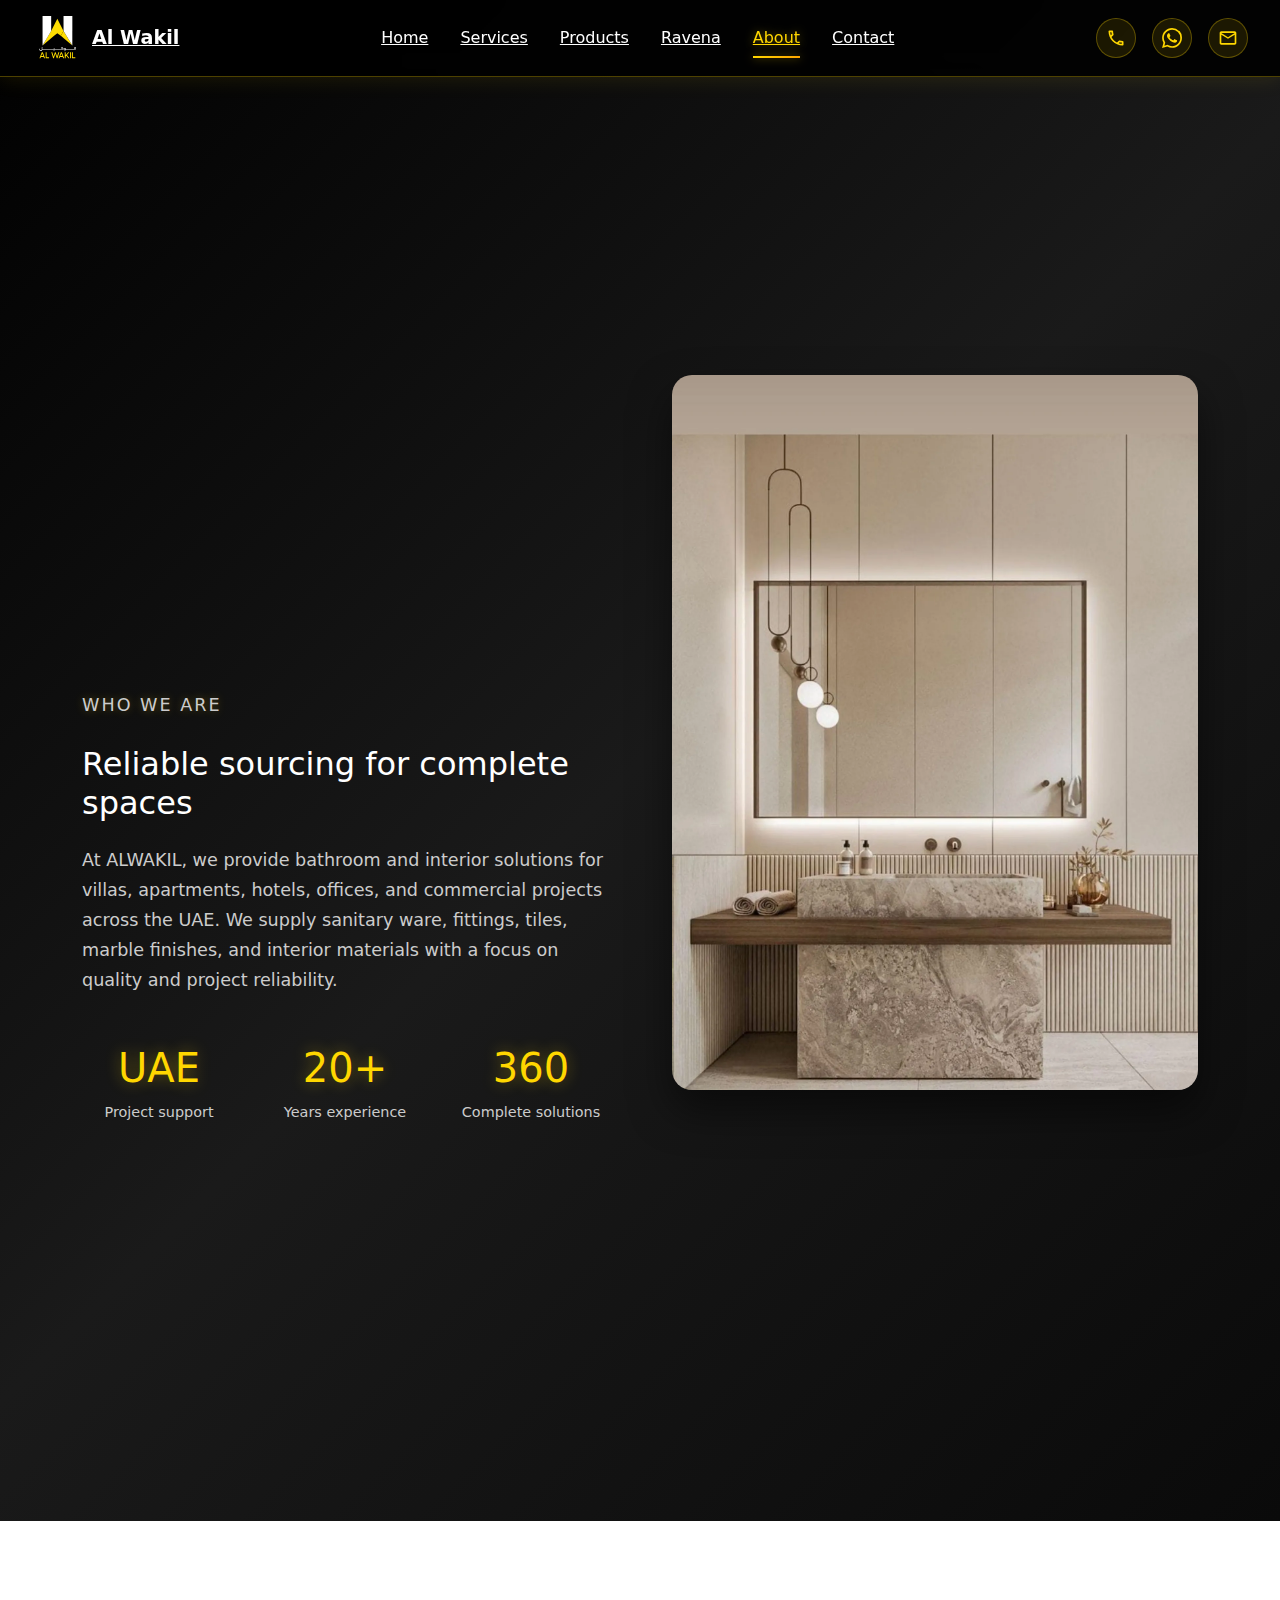
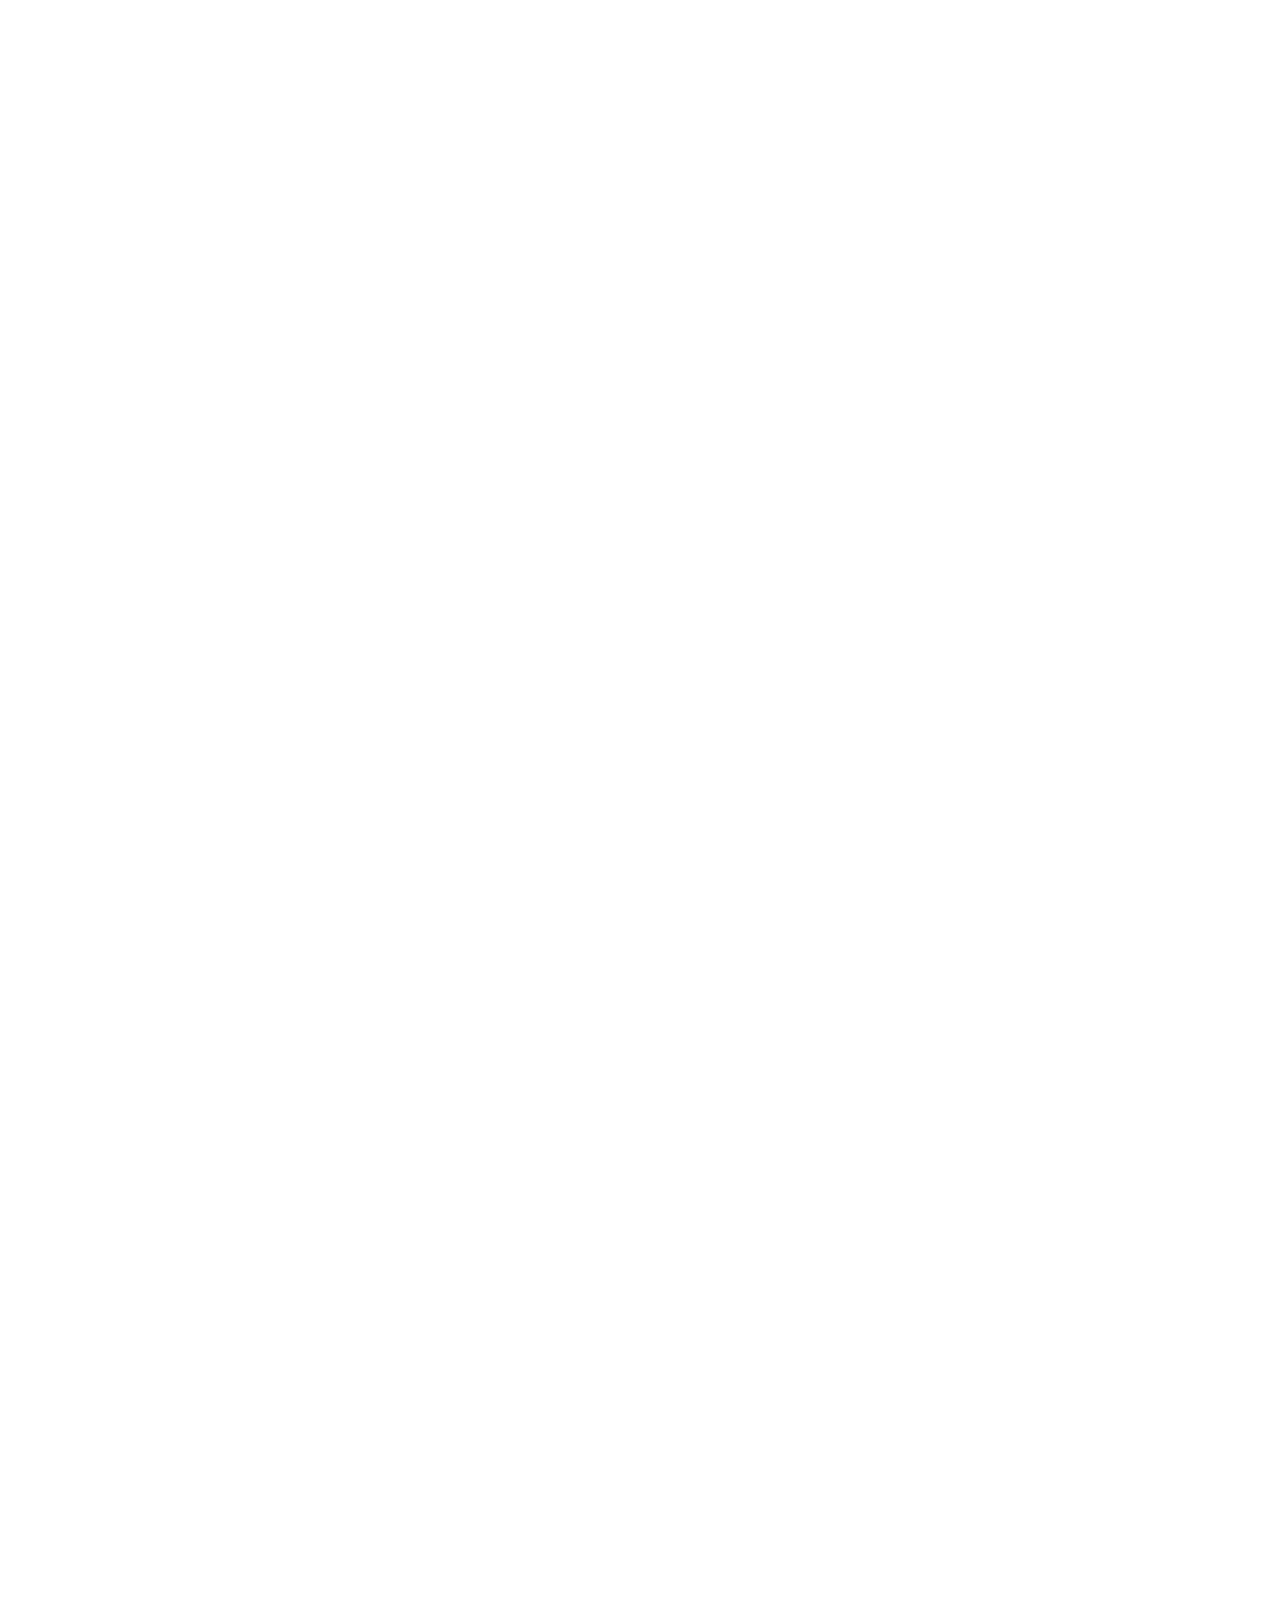
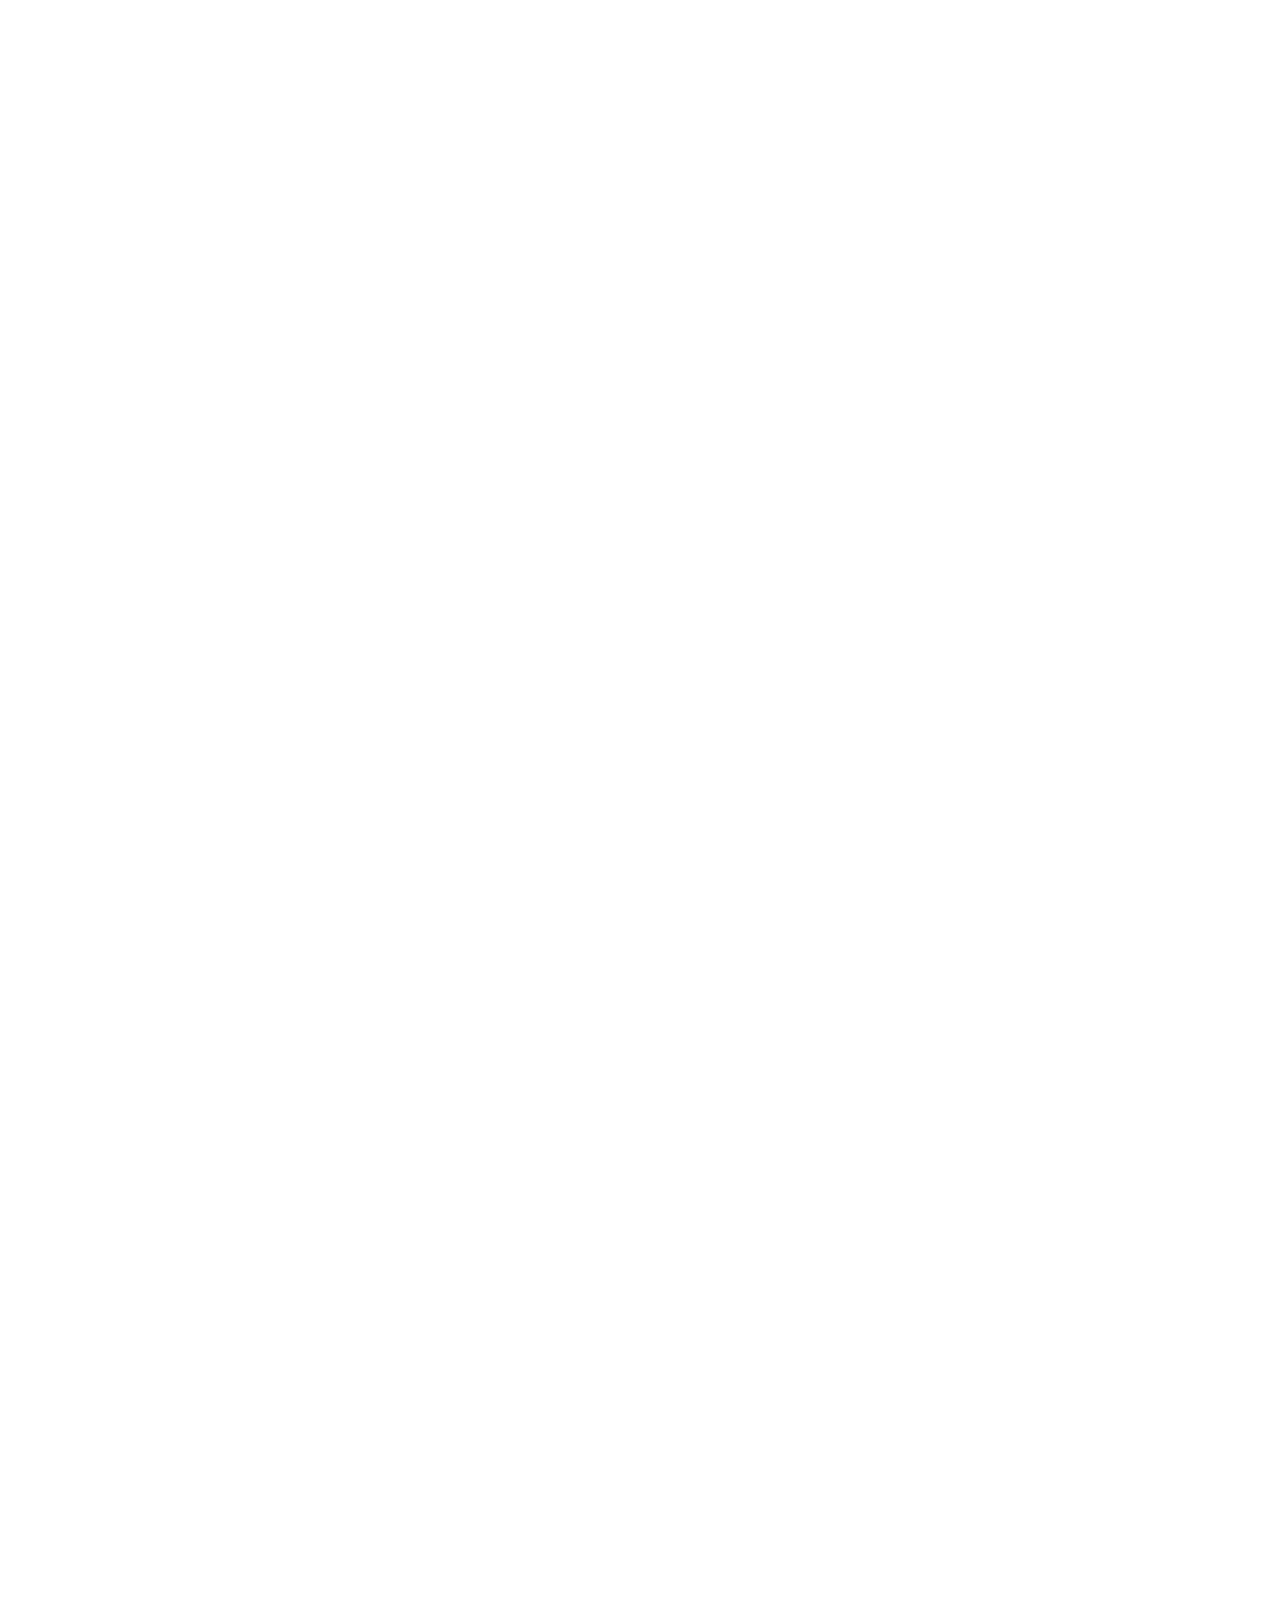
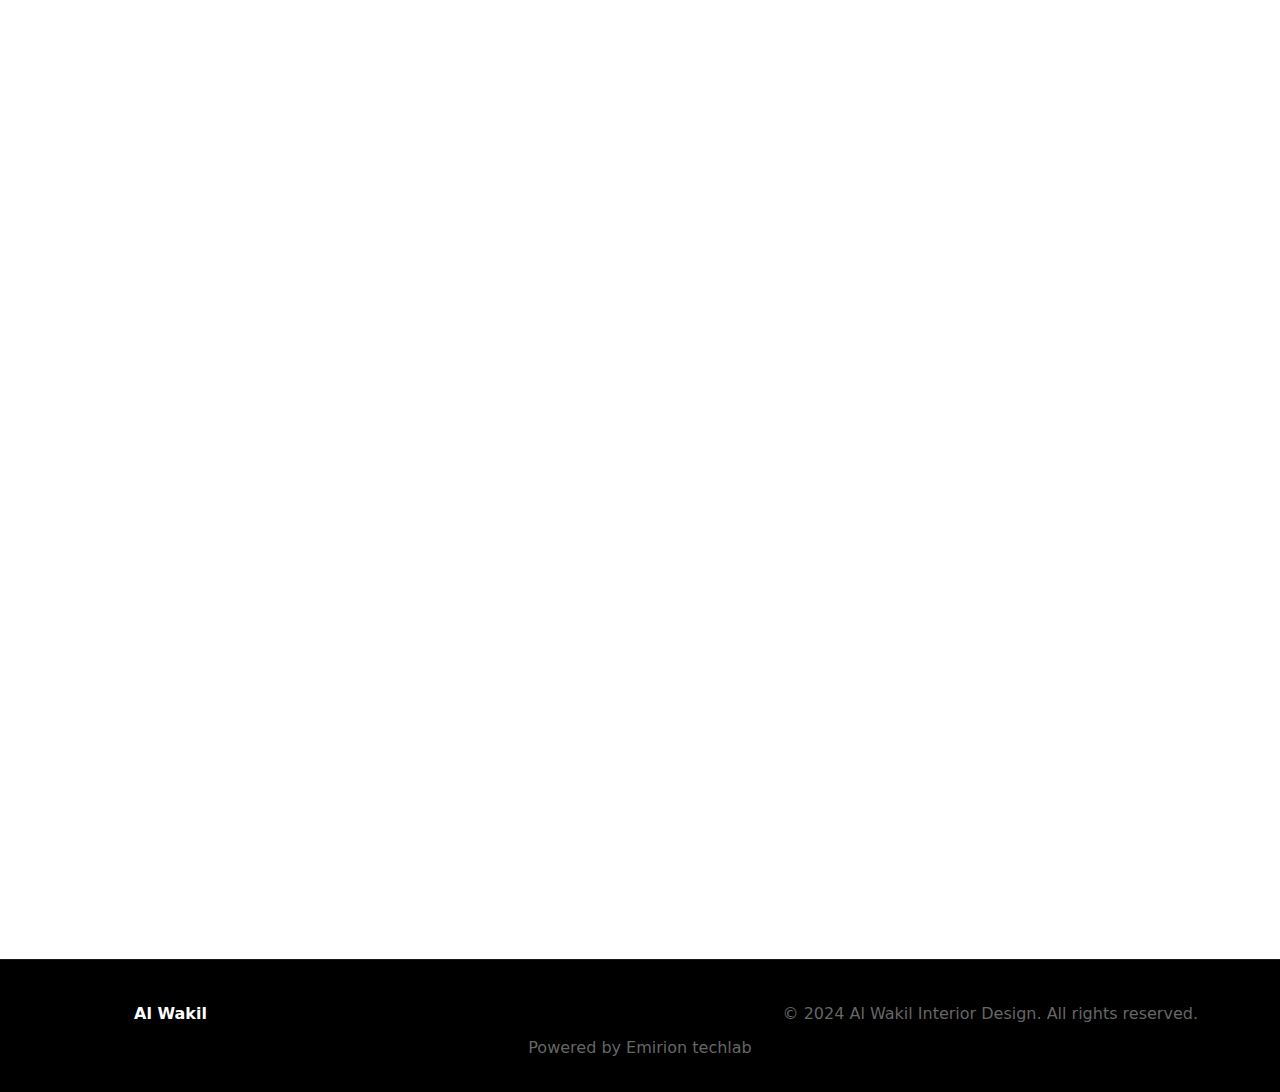
<file: about.html>
<!DOCTYPE html>
<html lang="en">
<head>
    <meta charset="utf-8">
    <meta name="viewport" content="width=device-width, initial-scale=1.0">
    <title>About ALWAKIL | Bathroom & Interior Solutions UAE</title>
    <meta name="description" content="ALWAKIL supplies bathroom and interior solutions for villas, apartments, hotels, offices, and commercial projects across the UAE.">
    <link rel="canonical" href="https://alwakil.ae/about.html">
    <link href="faviconsvg.svg" rel="icon">
    <link rel="stylesheet" href="css/styles.css">
    <script src="js/script.js" defer></script>
    <link href="https://cdn.jsdelivr.net/npm/bootstrap@5.3.2/dist/css/bootstrap.min.css" rel="stylesheet">
</head>
<body>
    <nav class="main-nav">
        <div class="nav-container">
            <div class="logo">
                <a href="index.html" class="logo-link">
                    <img src="faviconsvg.svg" alt="Al Wakil Logo" width="52" height="44">
                    <span>Al Wakil</span>
                </a>
            </div>
            <div class="nav-links">
                <a href="index.html">Home</a>
                <a href="index.html#services">Services</a>
                <a href="products.html">Products</a>
                <a href="ravena.html">Ravena</a>
                <a href="about.html" class="active">About</a>
                <a href="contact.html">Contact</a>
            </div>
            <div class="nav-actions">
                <a href="tel:+971505486805" class="contact-btn" aria-label="Call Al Wakil">
                    <svg viewBox="0 0 24 24" width="20" height="20"><path d="M6.54 5c.06.89.21 1.76.45 2.59l-1.2 1.2c-.41-1.2-.67-2.47-.76-3.79h1.51m9.86 12.02c.85.24 1.72.39 2.6.45v1.49c-1.32-.09-2.59-.35-3.8-.75l1.2-1.19M7.5 3H4c-.55 0-1 .45-1 1 0 9.39 7.61 17 17 17 .55 0 1-.45 1-1v-3.49c0-.55-.45-1-1-1-1.24 0-2.45-.2-3.57-.57-.1-.04-.21-.05-.31-.05-.26 0-.51.1-.71.29l-2.2 2.2c-2.83-1.45-5.15-3.76-6.59-6.59l2.2-2.2c.28-.28.36-.67.25-1.02C8.7 6.45 8.5 5.25 8.5 4c0-.55-.45-1-1-1z" fill="currentColor"></path></svg>
                </a>
                <a href="https://api.whatsapp.com/send?phone=971505486805&text=Welcome%20To%20ALWAKIL%20Whatsapp" class="contact-btn" target="_blank" rel="noopener noreferrer" aria-label="WhatsApp Al Wakil">
                    <svg viewBox="0 0 24 24" width="20" height="20"><path d="M17.472 14.382c-.297-.149-1.758-.867-2.03-.967-.273-.099-.471-.148-.67.15-.197.297-.767.966-.94 1.164-.173.199-.347.223-.644.075-.297-.15-1.255-.463-2.39-1.475-.883-.788-1.48-1.761-1.653-2.059-.173-.297-.018-.458.13-.606.134-.133.298-.347.446-.52.149-.174.198-.298.298-.497.099-.198.05-.371-.025-.52-.075-.149-.669-1.612-.916-2.207-.242-.579-.487-.5-.669-.51-.173-.008-.371-.01-.57-.01-.198 0-.52.074-.792.372-.272.297-1.04 1.016-1.04 2.479 0 1.462 1.065 2.875 1.213 3.074.149.198 2.096 3.2 5.077 4.487.709.306 1.262.489 1.694.625.712.227 1.36.195 1.871.118.571-.085 1.758-.719 2.006-1.413.248-.694.248-1.289.173-1.413-.074-.124-.272-.198-.57-.347m-5.421 7.403h-.004a9.87 9.87 0 01-5.031-1.378l-.361-.214-3.741.982.998-3.648-.235-.374a9.86 9.86 0 01-1.51-5.26c.001-5.45 4.436-9.884 9.888-9.884 2.64 0 5.122 1.03 6.988 2.898a9.825 9.825 0 012.893 6.994c-.003 5.45-4.437 9.884-9.885 9.884m8.413-18.297A11.815 11.815 0 0012.05 0C5.495 0 .16 5.335.157 11.892c0 2.096.547 4.142 1.588 5.945L.057 24l6.305-1.654a11.882 11.882 0 005.683 1.448h.005c6.554 0 11.89-5.335 11.893-11.893A11.821 11.821 0 0020.893 3.386" fill="currentColor"></path></svg>
                </a>
                <a href="mailto:alwakiltrdg@gmail.com" class="contact-btn" aria-label="Email Al Wakil">
                    <svg viewBox="0 0 24 24" width="20" height="20"><path d="M22 6c0-1.1-.9-2-2-2H4c-1.1 0-2 .9-2 2v12c0 1.1.9 2 2 2h16c1.1 0 2-.9 2-2V6zm-2 0l-8 4.99L4 6h16zm0 12H4V8l8 5 8-5v10z" fill="currentColor"></path></svg>
                </a>
            </div>
        </div>
    </nav>

    <main>
        <section class="products-hero about-page-hero">
            <div class="container">
                <div class="hero-content-merged">
                    <div class="hero-text">
                        <div class="hero-logo"><span class="logo-text">AL WAKIL</span></div>
                        <h1 class="hero-main-title">About ALWAKIL</h1>
                        <h2 class="hero-subtitle">BATHROOM & INTERIOR SOLUTIONS UAE</h2>
                    </div>
                </div>
                <div class="about-content about-page-intro">
                    <div class="about-text">
                        <p class="section-label">Who We Are</p>
                        <h2>Reliable sourcing for complete spaces</h2>
                        <p>At ALWAKIL, we provide bathroom and interior solutions for villas, apartments, hotels, offices, and commercial projects across the UAE. We supply sanitary ware, fittings, tiles, marble finishes, and interior materials with a focus on quality and project reliability.</p>
                        <div class="about-stats">
                            <div class="stat-item"><h3>UAE</h3><p>Project support</p></div>
                            <div class="stat-item"><h3>20+</h3><p>Years experience</p></div>
                            <div class="stat-item"><h3>360</h3><p>Complete solutions</p></div>
                        </div>
                    </div>
                    <div class="about-image about-collage">
                        <img src="images/aboutus.webp" alt="Premium bathroom interior solutions by Al Wakil in UAE">
                        <img src="images/ravena-interior-2.jpg" alt="Luxury interior materials and sanitary ware by Al Wakil">
                    </div>
                </div>
            </div>
        </section>

        <section class="about about-page-section">
            <div class="container">

                <!-- Founder Section -->
                <div class="founder-section">
                    <div class="founder-left">
                        <p class="section-label">Our Foundation</p>
                        <h2>Built on Vision, Driven by Excellence</h2>
                        <p class="founder-intro">Al Wakil was founded with a clear purpose — to bring world-class bathroom and interior solutions to the UAE market with integrity, precision, and a deep understanding of what modern spaces demand.</p>
                        <div class="founder-values">
                            <div class="founder-value-item">
                                <div class="founder-value-icon">
                                    <svg viewBox="0 0 24 24" width="22" height="22" fill="none" stroke="currentColor" stroke-width="2"><path d="M12 2L2 7l10 5 10-5-10-5z"/><path d="M2 17l10 5 10-5"/><path d="M2 12l10 5 10-5"/></svg>
                                </div>
                                <div>
                                    <h4>Our Vision</h4>
                                    <p>To become the most trusted name for bathroom and interior solutions in the UAE — supporting modern construction with quality materials, consistent service, and long-term reliability.</p>
                                </div>
                            </div>
                            <div class="founder-value-item">
                                <div class="founder-value-icon">
                                    <svg viewBox="0 0 24 24" width="22" height="22" fill="none" stroke="currentColor" stroke-width="2"><circle cx="12" cy="12" r="10"/><path d="M12 8v4l3 3"/></svg>
                                </div>
                                <div>
                                    <h4>Our Mission</h4>
                                   <p>Our mission is to simplify bathroom and interior sourcing in the UAE. We provide trusted products, expert guidance, and reliable project support to help clients complete projects smoothly and efficiently.</p>
                                </div>
                            </div>
                            <div class="founder-value-item">
                                <div class="founder-value-icon">
                                    <svg viewBox="0 0 24 24" width="22" height="22" fill="none" stroke="currentColor" stroke-width="2"><path d="M9 12l2 2 4-4"/><path d="M21 12c0 4.97-4.03 9-9 9S3 16.97 3 12 7.03 3 12 3s9 4.03 9 9z"/></svg>
                                </div>
                                <div>
                                    <h4>Our Values</h4>
                                    <p>Our vision is to become a trusted name for bathroom and interior solutions in the UAE. We aim to support modern construction projects with quality materials, consistent service, and long-term reliability.</p>
                                </div>
                            </div>
                        </div>
                    </div>
                    <div class="founder-right">
                        <div class="founder-card">
                            <div class="founder-badge">Founder</div>
                            <div class="founder-image-wrap">
                                <img src="images/founder-image.png" alt="Mohamed Ibrahim Alad Ibrahim Hamoda - Founder of Al Wakil" loading="lazy">
                                <div class="founder-image-glow"></div>
                            </div>
                            <div class="founder-info">
                                <p class="founder-title-label">Founder &amp; CEO</p>
                                <h3 class="founder-name">Mohamed Ibrahim<br>Alad Ibrahim Hamoda</h3>
                                <p class="founder-tagline">20+ Years of Excellence in UAE Interior &amp; Bathroom Solutions</p>
                                <div class="founder-divider"></div>
                                <p class="founder-quote">"Our goal is simple — deliver quality that speaks for itself and service that builds trust for life."</p>
                            </div>
                        </div>
                    </div>
                </div>

                <!-- <div class="about-pillars">
                    <div class="about-panel">
                        <h2>Our Mission</h2>
                        <p>Our mission is to simplify bathroom and interior sourcing in the UAE. We provide trusted products, expert guidance, and reliable project support to help clients complete projects smoothly and efficiently.</p>
                    </div>
                    <div class="about-panel">
                        <h2>Our Vision</h2>
                        <p>Our vision is to become a trusted name for bathroom and interior solutions in the UAE. We aim to support modern construction projects with quality materials, consistent service, and long-term reliability.</p>
                    </div>
                </div> -->

                <div class="about-detail-grid">
                    <div class="about-detail-card">
                        <h2>What We Do</h2>
                        <p>We supply complete bathroom and interior solutions for construction and renovation projects in the UAE.</p>
                        <p>We support clients with product selection, material matching, and project-ready supply for smooth execution.</p>
                        <ul class="about-list">
                            <li>Homeowners</li>
                            <li>Contractors</li>
                            <li>Architects</li>
                            <li>Interior designers</li>
                            <li>Developers</li>
                        </ul>
                        
                    </div>

                    <div class="about-detail-card about-image-card">
                        <img src="images/bathroom-01.webp" alt="Professional living space interior design materials UAE">
                    </div>
                    
                   
                </div>

                <div class="section-header about-subheader">
                    <p class="section-label">Why Choose Us</p>
                    <h2>We help build complete spaces that work together</h2>
                    <p class="section-description">We do not just sell products. We support practical selection, matching, and supply for real project needs.</p>
                </div>
                <div class="why-list about-why-list">
                    <div class="why-item"><h3>Project-Focused Selection</h3><p>We recommend materials based on real project needs, not just availability.</p></div>
                    <div class="why-item"><h3>Consistent Design Matching</h3><p>We ensure tiles, fittings, and accessories match in style and quality.</p></div>
                    <div class="why-item"><h3>Reliable Supply Support</h3><p>We help reduce delays with better planning and coordination.</p></div>
                    <div class="why-item"><h3>Expert Installation Support</h3><p>Our skilled team ensures precise installation for durability and a flawless finish.</p></div>
                    <div class="why-item"><h3>Practical Luxury Approach</h3><p>We balance premium design with long-term usability.</p></div>
                </div>

                <!-- Location Map Section -->
                <div class="location-section">
                    <p class="location-quote">Come see us in person — we'd love to meet you</p>
                    <a href="https://maps.app.goo.gl/mgU7RTMZ9Weyw6YC7?g_st=ac" target="_blank" rel="noopener noreferrer" class="map-link" aria-label="View Al Wakil location on Google Maps">
                        <div class="map-image-wrap">
                            <img src="images/map.png" alt="Al Wakil location map - Sharjah, UAE" loading="lazy">
                            <div class="map-overlay">
                                <svg viewBox="0 0 24 24" width="32" height="32" fill="currentColor"><path d="M12 2C8.13 2 5 5.13 5 9c0 5.25 7 13 7 13s7-7.75 7-13c0-3.87-3.13-7-7-7zm0 9.5c-1.38 0-2.5-1.12-2.5-2.5s1.12-2.5 2.5-2.5 2.5 1.12 2.5 2.5-1.12 2.5-2.5 2.5z"/></svg>
                                <span>Open in Google Maps</span>
                            </div>
                        </div>
                    </a>
                    <p class="location-address">
                        <svg viewBox="0 0 24 24" width="18" height="18" fill="currentColor" style="vertical-align:middle;margin-right:6px;"><path d="M12 2C8.13 2 5 5.13 5 9c0 5.25 7 13 7 13s7-7.75 7-13c0-3.87-3.13-7-7-7zm0 9.5c-1.38 0-2.5-1.12-2.5-2.5s1.12-2.5 2.5-2.5 2.5 1.12 2.5 2.5-1.12 2.5-2.5 2.5z"/></svg>
                        Al Wakil Trading — Sharjah, United Arab Emirates
                    </p>
                </div>

                <div class="about-detail-grid">
                    <div class="about-detail-card">
                        <h2>Bathroom & Interior Solutions We Provide</h2>
                        <p>We supply materials for complete interior and bathroom projects:</p>
                        <ul class="about-links">
                            <li><a href="products.html">Sanitary ware</a></li>
                            <li><a href="products.html">Bathroom fittings</a></li>
                            <li><a href="products.html">Tiles and surfaces</a></li>
                            <li><a href="products.html">Marble and stone finishes</a></li>
                            <li><a href="products.html">Interior accessories</a></li>
                        </ul>
                    </div>
                    <div class="about-detail-card">
                        <h2>Who We Work With</h2>
                        <p>We support a wide range of projects across the UAE:</p>
                        <ul class="about-list">
                            <li>Luxury villas</li>
                            <li>Residential apartments</li>
                            <li>Hotels and hospitality projects</li>
                            <li>Office buildings</li>
                            <li>Retail and commercial spaces</li>
                        </ul>
                    </div>
                </div>

                <!-- <div class="about-client-grid">
                    <div class="about-client-item">Villas</div>
                    <div class="about-client-item">Apartments</div>
                    <div class="about-client-item">Hotels</div>
                    <div class="about-client-item">Offices</div>
                    <div class="about-client-item">Retail</div>
                </div> -->

                <div class="about-cta-box">
                    <div>
                        <h2>Let's Build Your Project Together</h2>
                        <p>Looking for reliable bathroom and interior materials in the UAE? Our team helps you choose the right products for your project and ensures smooth supply from start to finish.</p>
                        <p>We support project inquiries, bulk orders, and custom requirements.</p>
                    </div>
                    <div class="about-cta-actions">
                        <a href="contact.html" class="learn-more-btn">Talk to Our Team</a>
                        <a href="https://wa.me/971505486805?text=Hello%20ALWAKIL%2C%20I%20would%20like%20to%20request%20a%20quote%20for%20bathroom%20and%20interior%20materials." class="learn-more-btn" target="_blank" rel="noopener noreferrer">Request a Quote</a>
                    </div>
                </div>
            </div>
        </section>
    </main>

    <footer class="footer">
        <div class="container">
            <div class="footer-content">
                <div class="footer-logo"><div class="logo"><img src="faviconsvg.svg" alt="Al Wakil Logo" width="52" height="44"><span>Al Wakil</span></div></div>
                <p>&copy; 2024 Al Wakil Interior Design. All rights reserved.</p>
            </div>
        </div>
        <p style="text-align: center;">Powered by Emirion techlab</p>
    </footer>
    <script src="https://cdn.jsdelivr.net/npm/bootstrap@5.3.2/dist/js/bootstrap.bundle.min.js"></script>
</body>
</html>
</file>
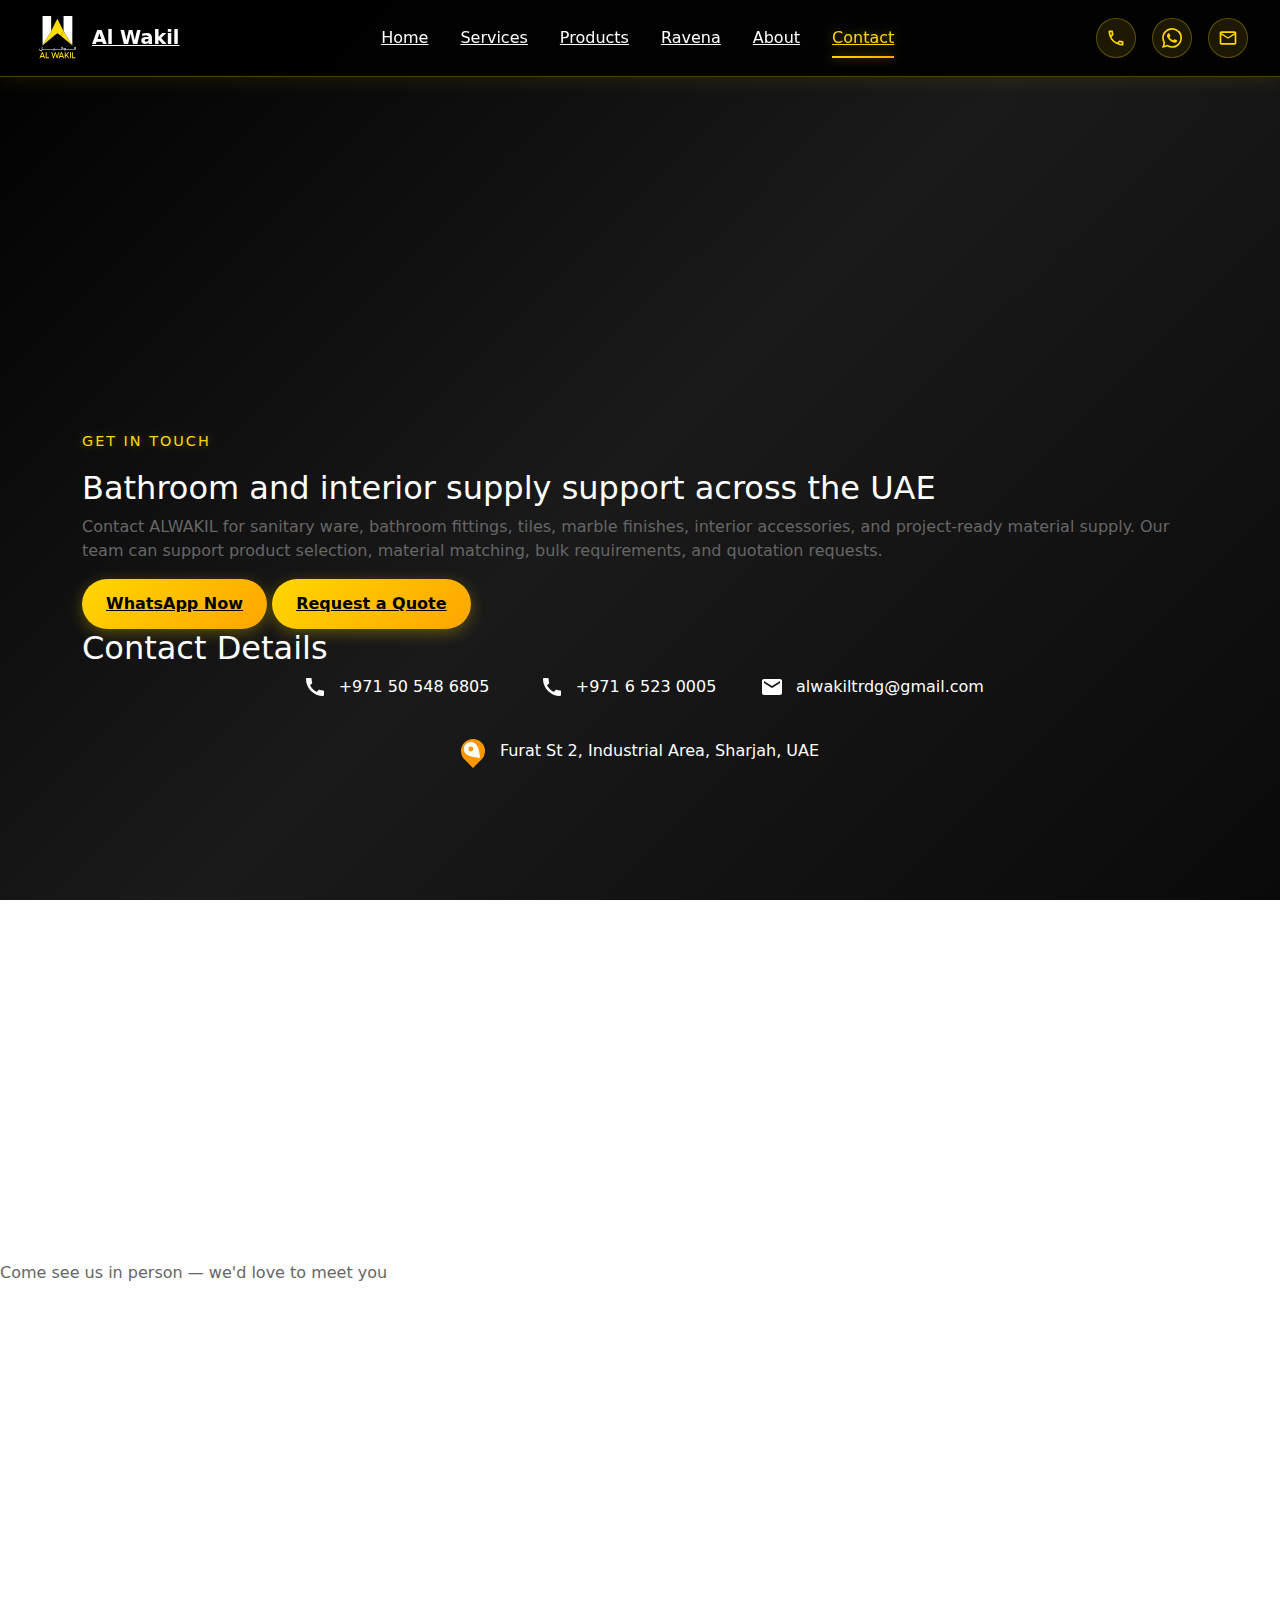
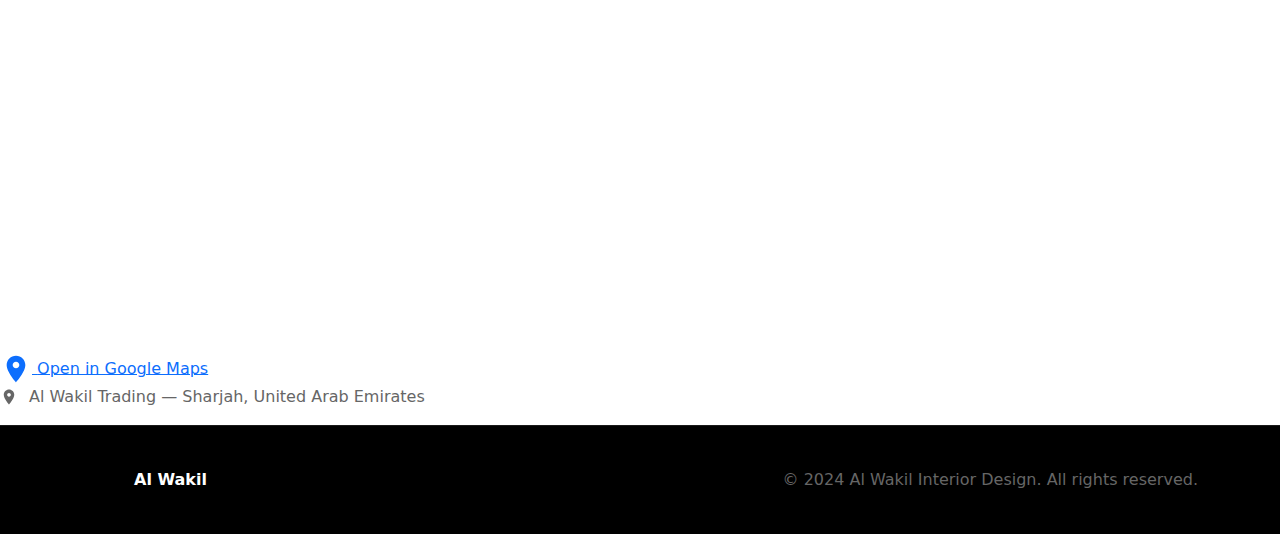
<file: contact.html>
<!DOCTYPE html>
<html lang="en">
<head>
    <meta charset="utf-8">
    <meta name="viewport" content="width=device-width, initial-scale=1.0">
    <title>Contact ALWAKIL | Bathroom & Interior Materials UAE</title>
    <meta name="description" content="Contact ALWAKIL for bathroom products, sanitary ware, fittings, tiles, marble finishes, bulk orders, and interior material supply in the UAE.">
    <link rel="canonical" href="https://alwakil.ae/contact.html">
    <link href="faviconsvg.svg" rel="icon">
    <link rel="stylesheet" href="css/styles.css">
    <script src="js/script.js" defer></script>
    <link href="https://cdn.jsdelivr.net/npm/bootstrap@5.3.2/dist/css/bootstrap.min.css" rel="stylesheet">
</head>
<body>
    <nav class="main-nav">
        <div class="nav-container">
            <div class="logo">
                <a href="index.html" class="logo-link">
                    <img src="faviconsvg.svg" alt="Al Wakil Logo" width="52" height="44">
                    <span>Al Wakil</span>
                </a>
            </div>
            <div class="nav-links">
                <a href="index.html">Home</a>
                <a href="index.html#services">Services</a>
                <a href="products.html">Products</a>
                <a href="ravena.html">Ravena</a>
                <a href="about.html">About</a>
                <a href="contact.html" class="active">Contact</a>
            </div>
            <div class="nav-actions">
                <a href="tel:+971505486805" class="contact-btn" aria-label="Call Al Wakil">
                    <svg viewBox="0 0 24 24" width="20" height="20"><path d="M6.54 5c.06.89.21 1.76.45 2.59l-1.2 1.2c-.41-1.2-.67-2.47-.76-3.79h1.51m9.86 12.02c.85.24 1.72.39 2.6.45v1.49c-1.32-.09-2.59-.35-3.8-.75l1.2-1.19M7.5 3H4c-.55 0-1 .45-1 1 0 9.39 7.61 17 17 17 .55 0 1-.45 1-1v-3.49c0-.55-.45-1-1-1-1.24 0-2.45-.2-3.57-.57-.1-.04-.21-.05-.31-.05-.26 0-.51.1-.71.29l-2.2 2.2c-2.83-1.45-5.15-3.76-6.59-6.59l2.2-2.2c.28-.28.36-.67.25-1.02C8.7 6.45 8.5 5.25 8.5 4c0-.55-.45-1-1-1z" fill="currentColor"></path></svg>
                </a>
                <a href="https://api.whatsapp.com/send?phone=971505486805&text=Welcome%20To%20ALWAKIL%20Whatsapp" class="contact-btn" target="_blank" rel="noopener noreferrer" aria-label="WhatsApp Al Wakil">
                    <svg viewBox="0 0 24 24" width="20" height="20"><path d="M17.472 14.382c-.297-.149-1.758-.867-2.03-.967-.273-.099-.471-.148-.67.15-.197.297-.767.966-.94 1.164-.173.199-.347.223-.644.075-.297-.15-1.255-.463-2.39-1.475-.883-.788-1.48-1.761-1.653-2.059-.173-.297-.018-.458.13-.606.134-.133.298-.347.446-.52.149-.174.198-.298.298-.497.099-.198.05-.371-.025-.52-.075-.149-.669-1.612-.916-2.207-.242-.579-.487-.5-.669-.51-.173-.008-.371-.01-.57-.01-.198 0-.52.074-.792.372-.272.297-1.04 1.016-1.04 2.479 0 1.462 1.065 2.875 1.213 3.074.149.198 2.096 3.2 5.077 4.487.709.306 1.262.489 1.694.625.712.227 1.36.195 1.871.118.571-.085 1.758-.719 2.006-1.413.248-.694.248-1.289.173-1.413-.074-.124-.272-.198-.57-.347m-5.421 7.403h-.004a9.87 9.87 0 01-5.031-1.378l-.361-.214-3.741.982.998-3.648-.235-.374a9.86 9.86 0 01-1.51-5.26c.001-5.45 4.436-9.884 9.888-9.884 2.64 0 5.122 1.03 6.988 2.898a9.825 9.825 0 012.893 6.994c-.003 5.45-4.437 9.884-9.885 9.884m8.413-18.297A11.815 11.815 0 0012.05 0C5.495 0 .16 5.335.157 11.892c0 2.096.547 4.142 1.588 5.945L.057 24l6.305-1.654a11.882 11.882 0 005.683 1.448h.005c6.554 0 11.89-5.335 11.893-11.893A11.821 11.821 0 0020.893 3.386" fill="currentColor"></path></svg>
                </a>
                <a href="mailto:alwakiltrdg@gmail.com" class="contact-btn" aria-label="Email Al Wakil">
                    <svg viewBox="0 0 24 24" width="20" height="20"><path d="M22 6c0-1.1-.9-2-2-2H4c-1.1 0-2 .9-2 2v12c0 1.1.9 2 2 2h16c1.1 0 2-.9 2-2V6zm-2 0l-8 4.99L4 6h16zm0 12H4V8l8 5 8-5v10z" fill="currentColor"></path></svg>
                </a>
            </div>
        </div>
    </nav>

    <main>
        <section class="products-hero contact-page-hero">
            <div class="container">
                <div class="hero-content-merged">
                    <div class="hero-text">
                        <div class="hero-logo"><span class="logo-text">CONTACT ALWAKIL</span></div>
                        <h1 class="hero-main-title">Talk to Our Team</h1>
                        <h2 class="hero-subtitle">PROJECT INQUIRIES, BULK ORDERS & CUSTOM REQUIREMENTS</h2>
                    </div>
                </div>
                <div class="contact-page-grid">
                    <div class="contact-page-copy">
                        <p class="section-label">Get In Touch</p>
                        <h2>Bathroom and interior supply support across the UAE</h2>
                        <p>Contact ALWAKIL for sanitary ware, bathroom fittings, tiles, marble finishes, interior accessories, and project-ready material supply. Our team can support product selection, material matching, bulk requirements, and quotation requests.</p>
                        <div class="contact-page-actions">
                            <a href="https://wa.me/971505486805?text=Hello%20ALWAKIL%2C%20I%20would%20like%20to%20discuss%20a%20bathroom%20or%20interior%20materials%20project." class="learn-more-btn" target="_blank" rel="noopener noreferrer">WhatsApp Now</a>
                            <a href="mailto:alwakiltrdg@gmail.com?subject=Project%20Inquiry%20for%20Bathroom%20and%20Interior%20Materials" class="learn-more-btn">Request a Quote</a>
                        </div>
                    </div>
                    <div class="contact-page-card">
                        <h2>Contact Details</h2>
                        <div class="contact-info contact-page-info">
                            <div class="contact-primary-row">
                                <a href="tel:00971505486805" class="contact-item"><svg class="contact-icon" viewBox="0 0 24 24"><path d="M20.01 15.38c-1.23 0-2.42-.2-3.53-.56a.977.977 0 00-1.01.24l-1.57 1.97c-2.83-1.35-5.48-3.9-6.89-6.83l1.95-1.66c.27-.28.35-.67.24-1.02-.37-1.11-.56-2.3-.56-3.53 0-.54-.45-.99-.99-.99H4.19C3.65 3 3 3.24 3 3.99 3 13.28 10.73 21 20.01 21c.71 0 .99-.63.99-1.18v-3.45c0-.54-.45-.99-.99-.99z"/></svg><span>+971 50 548 6805</span></a>
                                <a href="tel:00971065230005" class="contact-item"><svg class="contact-icon" viewBox="0 0 24 24"><path d="M20.01 15.38c-1.23 0-2.42-.2-3.53-.56a.977.977 0 00-1.01.24l-1.57 1.97c-2.83-1.35-5.48-3.9-6.89-6.83l1.95-1.66c.27-.28.35-.67.24-1.02-.37-1.11-.56-2.3-.56-3.53 0-.54-.45-.99-.99-.99H4.19C3.65 3 3 3.24 3 3.99 3 13.28 10.73 21 20.01 21c.71 0 .99-.63.99-1.18v-3.45c0-.54-.45-.99-.99-.99z"/></svg><span>+971 6 523 0005</span></a>
                                <a href="mailto:alwakiltrdg@gmail.com" class="contact-item"><svg class="contact-icon" viewBox="0 0 24 24"><path d="M20 4H4c-1.1 0-1.99.9-1.99 2L2 18c0 1.1.9 2 2 2h16c1.1 0 2-.9 2-2V6c0-1.1-.9-2-2-2zm0 4l-8 5-8-5V6l8 5 8-5v2z"/></svg><span>alwakiltrdg@gmail.com</span></a>
                            </div>
                            <div class="contact-location-row">
                                <a href="https://share.google/8MdKd1i9SIAG0Swqv" class="location-link" target="_blank" rel="noopener noreferrer"><svg class="location-icon" viewBox="0 0 24 24"><path d="M12 2C8.13 2 5 5.13 5 9c0 5.25 7 13 7 13s7-7.75 7-13c0-3.87-3.13-7-7-7zm0 9.5c-1.38 0-2.5-1.12-2.5-2.5s1.12-2.5 2.5-2.5 2.5 1.12 2.5 2.5-1.12 2.5-2.5 2.5z"/></svg><span class="location-text">Furat St 2, Industrial Area, Sharjah, UAE</span></a>
                            </div>
                        </div>
                    </div>
                </div>
            </div>
        </section>

        <section class="about contact-support-section">
            <div class="container">
                <div class="section-header">
                    <p class="section-label">How We Can Help</p>
                    <h2>Send us your project requirement</h2>
                    <p class="section-description">For faster support, include the project type, location, required products, quantity, and expected timeline.</p>
                </div>
                <!-- <div class="about-detail-grid">
                    <div class="about-detail-card"><h3>Project Inquiries</h3><p>Get product guidance for villas, apartments, hotels, offices, retail spaces, and commercial projects.</p></div>
                    <div class="about-detail-card"><h3>Bulk Orders</h3><p>Share your quantity and delivery needs so our team can coordinate suitable product options and quotation support.</p></div>
                    <div class="about-detail-card"><h3>Material Matching</h3><p>We help match sanitary ware, fittings, tiles, marble finishes, and accessories for a complete design direction.</p></div>
                    <div class="about-detail-card"><h3>Custom Requirements</h3><p>For special finishes, premium collections, or project-specific needs, contact our team with your drawings or reference images.</p></div>
                </div> -->
                <!-- <div class="contact-image-strip">
                    <img src="images/bathroom-01.webp" alt="Luxury bathroom product supply by ALWAKIL UAE">
                    <img src="images/product-7.jpg" alt="Wash basin and interior material inquiry support ALWAKIL">
                    <img src="images/ravena3.jpg" alt="Premium bathroom fittings and sanitary ware ALWAKIL">
                </div> -->
            </div>
        </section>
        <!-- Location Map Section -->
                <div class="location-section">
                    <p class="location-quote">Come see us in person — we'd love to meet you</p>
                    <a href="https://maps.app.goo.gl/mgU7RTMZ9Weyw6YC7?g_st=ac" target="_blank" rel="noopener noreferrer" class="map-link" aria-label="View Al Wakil location on Google Maps">
                        <div class="map-image-wrap">
                            <img src="images/map.png" alt="Al Wakil location map - Sharjah, UAE" loading="lazy">
                            <div class="map-overlay">
                                <svg viewBox="0 0 24 24" width="32" height="32" fill="currentColor"><path d="M12 2C8.13 2 5 5.13 5 9c0 5.25 7 13 7 13s7-7.75 7-13c0-3.87-3.13-7-7-7zm0 9.5c-1.38 0-2.5-1.12-2.5-2.5s1.12-2.5 2.5-2.5 2.5 1.12 2.5 2.5-1.12 2.5-2.5 2.5z"/></svg>
                                <span>Open in Google Maps</span>
                            </div>
                        </div>
                    </a>
                    <p class="location-address">
                        <svg viewBox="0 0 24 24" width="18" height="18" fill="currentColor" style="vertical-align:middle;margin-right:6px;"><path d="M12 2C8.13 2 5 5.13 5 9c0 5.25 7 13 7 13s7-7.75 7-13c0-3.87-3.13-7-7-7zm0 9.5c-1.38 0-2.5-1.12-2.5-2.5s1.12-2.5 2.5-2.5 2.5 1.12 2.5 2.5-1.12 2.5-2.5 2.5z"/></svg>
                        Al Wakil Trading — Sharjah, United Arab Emirates
                    </p>
                </div> 
    </main>

    <footer class="footer">
        <div class="container">
            <div class="footer-content">
                <div class="footer-logo"><div class="logo"><img src="faviconsvg.svg" alt="Al Wakil Logo" width="52" height="44"><span>Al Wakil</span></div></div>
                <p>&copy; 2024 Al Wakil Interior Design. All rights reserved.</p>
            </div>
        </div>
    </footer>
    <script src="https://cdn.jsdelivr.net/npm/bootstrap@5.3.2/dist/js/bootstrap.bundle.min.js"></script>
</body>
</html>
</file>
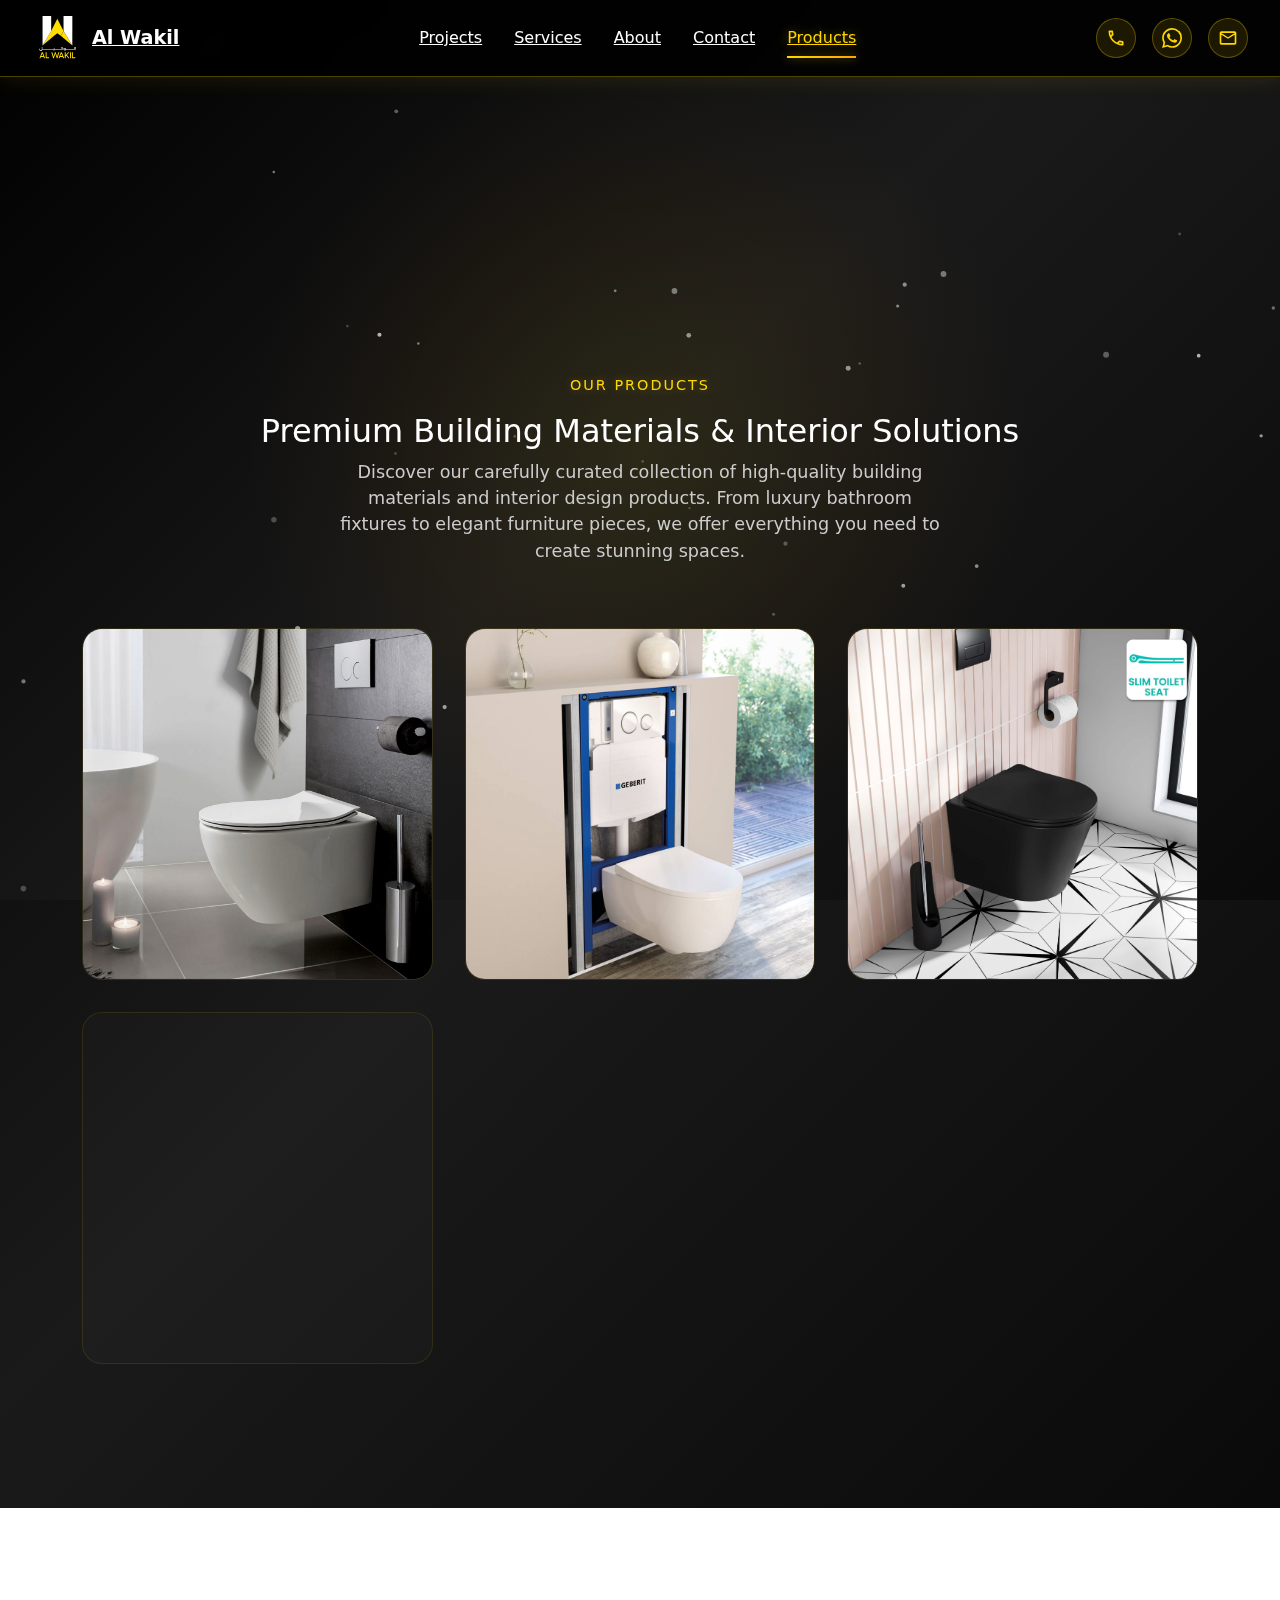
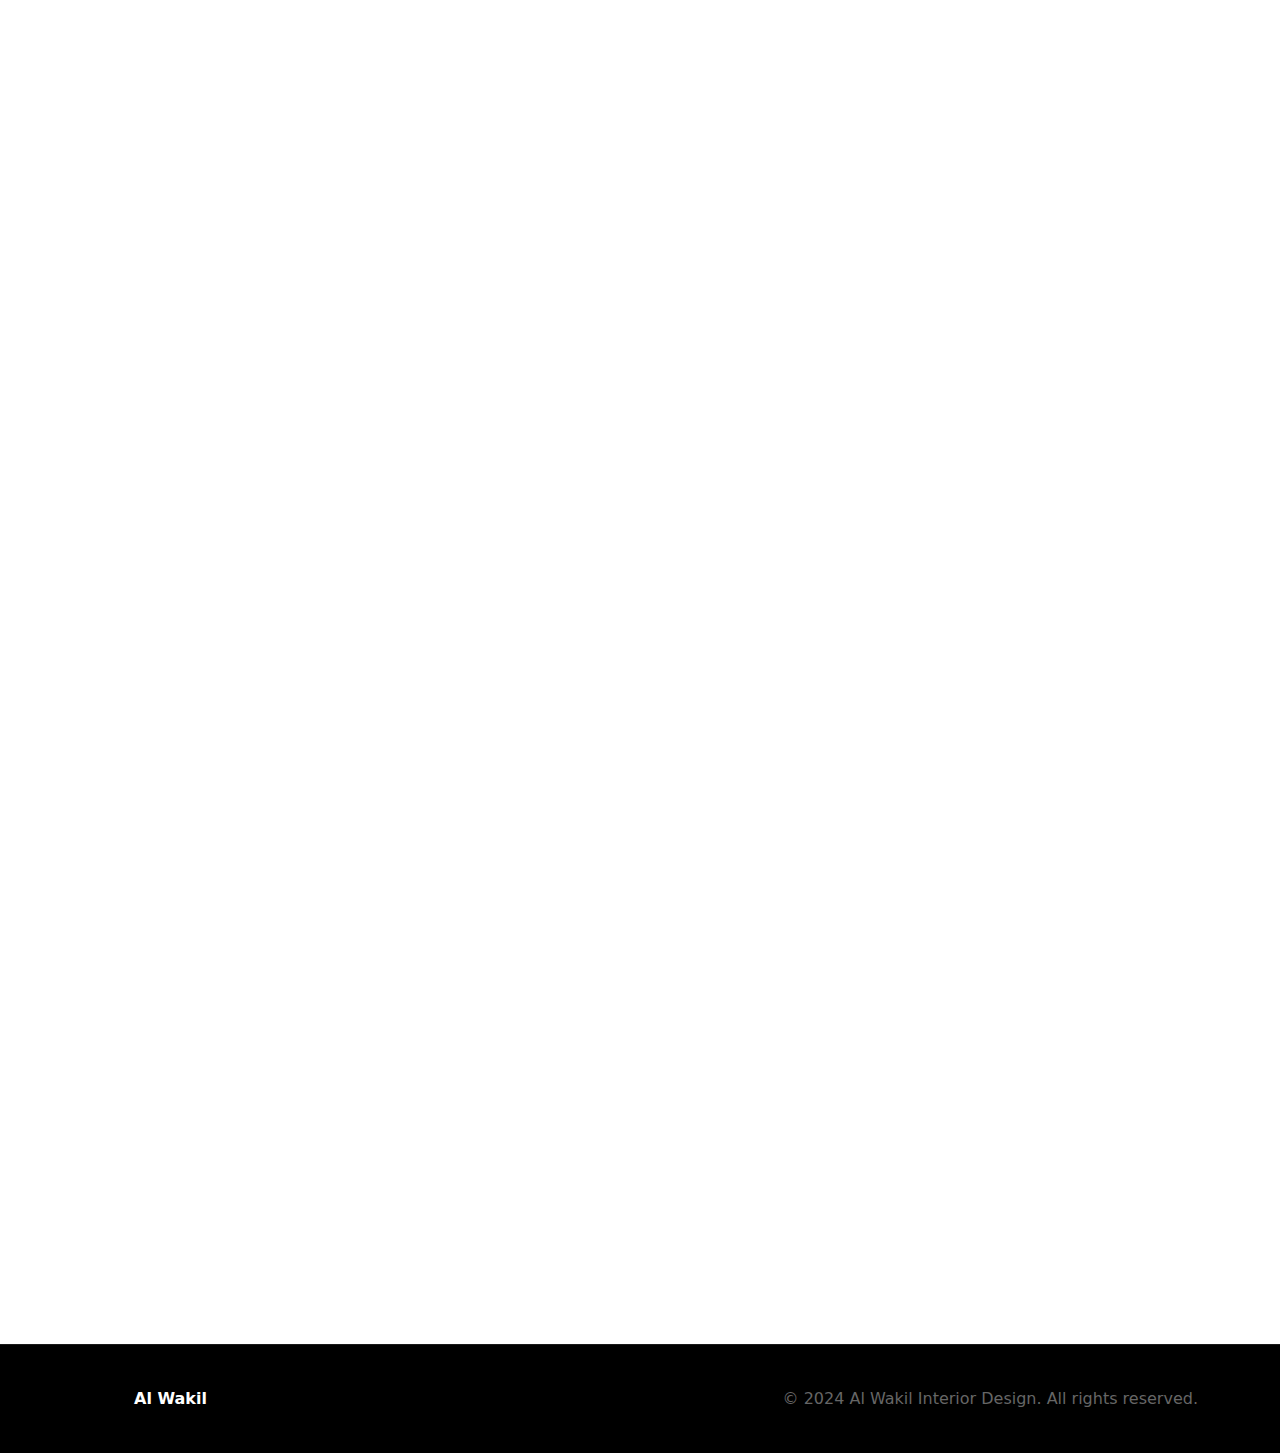
<file: products.html>
<!DOCTYPE html>
<html lang="en">
<head>
    <meta charset="utf-8">
    <meta name="viewport" content="width=device-width, initial-scale=1.0">
    <title>Products - Al Wakil Interior Design</title>
    <meta name="description" content="Discover Al Wakil's premium building materials and interior design products. The luxury destination for high-quality bathroom fixtures, furniture, and design solutions.">
    
    <link href="faviconsvg.svg" rel="icon">
    
    <!-- Local CSS -->
    <link rel="stylesheet" href="css/styles.css">
    
    <!-- Local JavaScript -->
    <script src="js/script.js" defer></script>

    <!-- Bootstrap CSS -->
    <link href="https://cdn.jsdelivr.net/npm/bootstrap@5.3.2/dist/css/bootstrap.min.css" rel="stylesheet">
</head>
<body>
    <!-- Navigation -->
    <nav class="main-nav">
        <div class="nav-container">
            <!-- Logo -->
            <div class="logo">
                <a href="index.html" class="logo-link">
                    <img src="faviconsvg.svg" alt="Al Wakil Logo" width="52" height="44">
                    <span>Al Wakil</span>
                </a>
            </div>
            
            <!-- Navigation Links -->
            <div class="nav-links">
                <a href="index.html#projects">Projects</a>
                <a href="index.html#services">Services</a>
                <a href="index.html#about">About</a>
                <a href="index.html#contact">Contact</a>
                <a href="products.html" class="active">Products</a>
            </div>
            
            <!-- Contact Actions -->
            <div class="nav-actions">
                <a href="tel:+971505486805" class="contact-btn">
                    <svg viewBox="0 0 24 24" width="20" height="20">
                        <path d="M6.54 5c.06.89.21 1.76.45 2.59l-1.2 1.2c-.41-1.2-.67-2.47-.76-3.79h1.51m9.86 12.02c.85.24 1.72.39 2.6.45v1.49c-1.32-.09-2.59-.35-3.8-.75l1.2-1.19M7.5 3H4c-.55 0-1 .45-1 1 0 9.39 7.61 17 17 17 .55 0 1-.45 1-1v-3.49c0-.55-.45-1-1-1-1.24 0-2.45-.2-3.57-.57-.1-.04-.21-.05-.31-.05-.26 0-.51.1-.71.29l-2.2 2.2c-2.83-1.45-5.15-3.76-6.59-6.59l2.2-2.2c.28-.28.36-.67.25-1.02C8.7 6.45 8.5 5.25 8.5 4c0-.55-.45-1-1-1z" fill="currentColor"></path>
                    </svg>
                </a>
                <a href="https://api.whatsapp.com/send?phone=971505486805&text=Welcome%20To%20ALWAKIL%20Whatsapp" class="contact-btn" target="_blank" rel="noopener noreferrer">
                    <svg viewBox="0 0 24 24" width="20" height="20">
                        <path d="M17.472 14.382c-.297-.149-1.758-.867-2.03-.967-.273-.099-.471-.148-.67.15-.197.297-.767.966-.94 1.164-.173.199-.347.223-.644.075-.297-.15-1.255-.463-2.39-1.475-.883-.788-1.48-1.761-1.653-2.059-.173-.297-.018-.458.13-.606.134-.133.298-.347.446-.52.149-.174.198-.298.298-.497.099-.198.05-.371-.025-.52-.075-.149-.669-1.612-.916-2.207-.242-.579-.487-.5-.669-.51-.173-.008-.371-.01-.57-.01-.198 0-.52.074-.792.372-.272.297-1.04 1.016-1.04 2.479 0 1.462 1.065 2.875 1.213 3.074.149.198 2.096 3.2 5.077 4.487.709.306 1.262.489 1.694.625.712.227 1.36.195 1.871.118.571-.085 1.758-.719 2.006-1.413.248-.694.248-1.289.173-1.413-.074-.124-.272-.198-.57-.347m-5.421 7.403h-.004a9.87 9.87 0 01-5.031-1.378l-.361-.214-3.741.982.998-3.648-.235-.374a9.86 9.86 0 01-1.51-5.26c.001-5.45 4.436-9.884 9.888-9.884 2.64 0 5.122 1.03 6.988 2.898a9.825 9.825 0 012.893 6.994c-.003 5.45-4.437 9.884-9.885 9.884m8.413-18.297A11.815 11.815 0 0012.05 0C5.495 0 .16 5.335.157 11.892c0 2.096.547 4.142 1.588 5.945L.057 24l6.305-1.654a11.882 11.882 0 005.683 1.448h.005c6.554 0 11.89-5.335 11.893-11.893A11.821 11.821 0 0020.893 3.386" fill="currentColor"></path>
                    </svg>
                </a>
                <a href="mailto:krutikmaru18@gmail.com" class="contact-btn">
                    <svg viewBox="0 0 24 24" width="20" height="20">
                        <path d="M22 6c0-1.1-.9-2-2-2H4c-1.1 0-2 .9-2 2v12c0 1.1.9 2 2 2h16c1.1 0 2-.9 2-2V6zm-2 0l-8 4.99L4 6h16zm0 12H4V8l8 5 8-5v10z" fill="currentColor"></path>
                    </svg>
                </a>
            </div>
        </div>
    </nav>
    
    <!-- Main Content -->
    <main>
        <!-- Products Section with Hero -->
        <section class="products-hero" id="products">
            <div class="hero-background">
                <div class="gradient-glow"></div>
                <canvas id="particles-canvas" width="1200" height="800"></canvas>
            </div>
            
            <div class="container">
                <!-- Hero Content -->
                <div class="hero-content-merged">
                    <div class="hero-text">
                        <div class="hero-logo">
                            <span class="logo-text">AL WAKIL</span>
                        </div>
                        <h1 class="hero-main-title">Interior Design for Building Materials Trading</h1>
                        <h2 class="hero-subtitle">THE LUXURY DESTINATION</h2>
                    </div>
                </div>
                
                <!-- Products Content -->
                <div class="section-header">
                    <p class="section-label">Our Products</p>
                    <h2>Premium Building Materials & Interior Solutions</h2>
                    <p class="section-description">
                        Discover our carefully curated collection of high-quality building materials and interior design products. 
                        From luxury bathroom fixtures to elegant furniture pieces, we offer everything you need to create stunning spaces.
                    </p>
                </div>
                
                <div class="products-grid">
                    <div class="product-card">
                        <div class="product-image">
                            <img src="images/product-1.png" alt="Premium Bathroom Fixtures">
                            <div class="product-overlay">
                                <h3>Premium Bathroom Fixtures</h3>
                                <p>Luxury faucets, showers, and bathroom accessories</p>
                                <a href="#contact" class="product-btn">Learn More</a>
                            </div>
                        </div>
                    </div>
                    
                    <div class="product-card">
                        <div class="product-image">
                            <img src="images/product.-2.png" alt="Designer Furniture Collection">
                            <div class="product-overlay">
                                <h3>Designer Furniture</h3>
                                <p>Contemporary and classic furniture pieces</p>
                                <a href="#contact" class="product-btn">Learn More</a>
                            </div>
                        </div>
                    </div>
                    
                    <div class="product-card">
                        <div class="product-image">
                            <img src="images/product-3.png" alt="Luxury Tiles & Flooring">
                            <div class="product-overlay">
                                <h3>Luxury Tiles & Flooring</h3>
                                <p>Premium tiles, marble, and flooring solutions</p>
                                <a href="#contact" class="product-btn">Learn More</a>
                            </div>
                        </div>
                    </div>
                    
                    <div class="product-card">
                        <div class="product-image">
                            <img src="images/product-4.png" alt="Lighting Solutions">
                            <div class="product-overlay">
                                <h3>Lighting Solutions</h3>
                                <p>Modern and elegant lighting fixtures</p>
                                <a href="#contact" class="product-btn">Learn More</a>
                            </div>
                        </div>
                    </div>
                </div>
            </div>
        </section>

        <!-- Product Categories Section -->
        <section class="product-categories">
            <div class="container">
                <div class="section-header">
                    <p class="section-label">Categories</p>
                    <h2>Explore Our Product Range</h2>
                    <p class="section-description">
                        Browse through our extensive collection of premium building materials and interior design products, 
                        carefully selected to meet the highest standards of quality and design.
                    </p>
                </div>
                
                <div class="categories-grid">
                    <div class="category-item">
                        <div class="category-icon">
                            <svg viewBox="0 0 24 24" width="40" height="40">
                                <path d="M12 3L2 12h3v8h6v-6h2v6h6v-8h3L12 3z" fill="currentColor"/>
                            </svg>
                        </div>
                        <h3>Bathroom Fixtures</h3>
                        <p>Premium faucets, showers, toilets, and bathroom accessories from leading brands</p>
                    </div>
                    
                    <!-- <div class="category-item">
                        <div class="category-icon">
                            <svg viewBox="0 0 24 24" width="40" height="40">
                                <path d="M20 4H4c-1.1 0-2 .9-2 2v12c0 1.1.9 2 2 2h16c1.1 0 2-.9 2-2V6c0-1.1-.9-2-2-2zM4 6h16v12H4V6z" fill="currentColor"/>
                            </svg>
                        </div>
                        <h3>Tiles & Flooring</h3>
                        <p>Luxury tiles, marble, hardwood, and innovative flooring solutions for every space</p>
                    </div> -->
                    
                    <div class="category-item">
                        <div class="category-icon">
                            <svg viewBox="0 0 24 24" width="40" height="40">
                                <path d="M12 2l3.09 6.26L22 9.27l-5 4.87 1.18 6.88L12 17.77l-6.18 3.25L7 14.14 2 9.27l6.91-1.01L12 2z" fill="currentColor"/>
                            </svg>
                        </div>
                        <h3>Lighting</h3>
                        <p>Modern chandeliers, LED fixtures, and smart lighting solutions for ambiance</p>
                    </div>
                    
                    <!-- <div class="category-item">
                        <div class="category-icon">
                            <svg viewBox="0 0 24 24" width="40" height="40">
                                <path d="M21 3H3c-1.1 0-2 .9-2 2v14c0 1.1.9 2 2 2h18c1.1 0 2-.9 2-2V5c0-1.1-.9-2-2-2zM3 19V5h18v14H3z" fill="currentColor"/>
                            </svg>
                        </div>
                        <h3>Furniture</h3>
                        <p>Contemporary and classic furniture pieces for residential and commercial spaces</p>
                    </div> -->
                    
                    <div class="category-item">
                        <div class="category-icon">
                            <svg viewBox="0 0 24 24" width="40" height="40">
                                <path d="M19 3H5c-1.1 0-2 .9-2 2v14c0 1.1.9 2 2 2h14c1.1 0 2-.9 2-2V5c0-1.1-.9-2-2-2zM5 19V5h14v14H5z" fill="currentColor"/>
                            </svg>
                        </div>
                        <h3>Kitchen Solutions</h3>
                        <p>Complete kitchen systems, cabinets, countertops, and appliances</p>
                    </div>
                    
                    <div class="category-item">
                        <div class="category-icon">
                            <svg viewBox="0 0 24 24" width="40" height="40">
                                <path d="M12 2C6.48 2 2 6.48 2 12s4.48 10 10 10 10-4.48 10-10S17.52 2 12 2zm0 18c-4.41 0-8-3.59-8-8s3.59-8 8-8 8 3.59 8 8-3.59 8-8 8z" fill="currentColor"/>
                            </svg>
                        </div>
                        <h3>Hardware & Accessories</h3>
                        <p>Door handles, hinges, locks, and architectural hardware solutions</p>
                    </div>
                </div>
            </div>
        </section>

       <!-- Contact Section -->
         <section class="contact" id="contact">
            <div class="container">
                <h2>Get In Touch</h2>
                <p>Ready to transform your space? Let's discuss your project.</p>
                
                <div class="contact-info">
                    <!-- Phone and Email Row -->
                    <div class="contact-primary-row">
                        <a href="tel:00971505486805" class="contact-item">
                            <svg class="contact-icon" viewBox="0 0 24 24">
                                <path d="M20.01 15.38c-1.23 0-2.42-.2-3.53-.56a.977.977 0 00-1.01.24l-1.57 1.97c-2.83-1.35-5.48-3.9-6.89-6.83l1.95-1.66c.27-.28.35-.67.24-1.02-.37-1.11-.56-2.3-.56-3.53 0-.54-.45-.99-.99-.99H4.19C3.65 3 3 3.24 3 3.99 3 13.28 10.73 21 20.01 21c.71 0 .99-.63.99-1.18v-3.45c0-.54-.45-.99-.99-.99z"/>
                            </svg>
                            <span>+971 50 548 6805</span>
                        </a>

                        <a href="tel:00971065230005" class="contact-item">
                            <svg class="contact-icon" viewBox="0 0 24 24">
                                <path d="M20.01 15.38c-1.23 0-2.42-.2-3.53-.56a.977.977 0 00-1.01.24l-1.57 1.97c-2.83-1.35-5.48-3.9-6.89-6.83l1.95-1.66c.27-.28.35-.67.24-1.02-.37-1.11-.56-2.3-.56-3.53 0-.54-.45-.99-.99-.99H4.19C3.65 3 3 3.24 3 3.99 3 13.28 10.73 21 20.01 21c.71 0 .99-.63.99-1.18v-3.45c0-.54-.45-.99-.99-.99z"/>
                            </svg>
                            <span>+971 6 523 0005</span>
                        </a>

                        <a href="mailto:alwakiltrdg@gmail.com" class="contact-item">
                            <svg class="contact-icon" viewBox="0 0 24 24">
                                <path d="M20 4H4c-1.1 0-1.99.9-1.99 2L2 18c0 1.1.9 2 2 2h16c1.1 0 2-.9 2-2V6c0-1.1-.9-2-2-2zm0 4l-8 5-8-5V6l8 5 8-5v2z"/>
                            </svg>
                            <span>alwakiltrdg@gmail.com</span>
                        </a>
                    </div>

                    <!-- Location Row -->
                    <div class="contact-location-row">
                        <a href="https://maps.google.com/?q=Furat St 2, Industrial Area, Sharjah, United Arab Emirates" class="location-link" target="_blank">
                            <svg class="location-icon" viewBox="0 0 24 24">
                                <path d="M12 2C8.13 2 5 5.13 5 9c0 5.25 7 13 7 13s7-7.75 7-13c0-3.87-3.13-7-7-7zm0 9.5c-1.38 0-2.5-1.12-2.5-2.5s1.12-2.5 2.5-2.5 2.5 1.12 2.5 2.5-1.12 2.5-2.5 2.5z"/>
                            </svg>
                            <span class="location-text">Furat St 2, Industrial Area, Sharjah, UAE</span>
                        </a>
                    </div>

                    <!-- Social Media Row -->
                    <div class="social-media-row">
                        <span class="follow-text">Follow us on:</span>
                        <div class="social-icons">
                            <a href="https://www.instagram.com/your-username" class="social-icon instagram" target="_blank" aria-label="Instagram">
                                <svg viewBox="0 0 24 24">
                                    <path d="M12 2.163c3.204 0 3.584.012 4.85.07 3.252.148 4.771 1.691 4.919 4.919.058 1.265.069 1.645.069 4.849 0 3.205-.012 3.584-.069 4.849-.149 3.225-1.664 4.771-4.919 4.919-1.266.058-1.644.07-4.85.07-3.204 0-3.584-.012-4.849-.07-3.26-.149-4.771-1.699-4.919-4.92-.058-1.265-.07-1.644-.07-4.849 0-3.204.013-3.583.07-4.849.149-3.227 1.664-4.771 4.919-4.919 1.266-.057 1.645-.069 4.849-.069zm0-2.163c-3.259 0-3.667.014-4.947.072-4.358.2-6.78 2.618-6.98 6.98-.059 1.281-.073 1.689-.073 4.948 0 3.259.014 3.668.072 4.948.2 4.358 2.618 6.78 6.98 6.98 1.281.058 1.689.072 4.948.072 3.259 0 3.668-.014 4.948-.072 4.354-.2 6.782-2.618 6.979-6.98.059-1.28.073-1.689.073-4.948 0-3.259-.014-3.667-.072-4.947-.196-4.354-2.617-6.78-6.979-6.98-1.281-.059-1.69-.073-4.949-.073zm0 5.838c-3.403 0-6.162 2.759-6.162 6.162s2.759 6.163 6.162 6.163 6.162-2.759 6.162-6.163c0-3.403-2.759-6.162-6.162-6.162zm0 10.162c-2.209 0-4-1.79-4-4 0-2.209 1.791-4 4-4s4 1.791 4 4c0 2.21-1.791 4-4 4zm6.406-11.845c-.796 0-1.441.645-1.441 1.44s.645 1.44 1.441 1.44c.795 0 1.439-.645 1.439-1.44s-.644-1.44-1.439-1.44z"/>
                                </svg>
                            </a>
                            

                            <a href="https://wa.me/971505486805" class="social-icon whatsapp" target="_blank" aria-label="WhatsApp">
                                <svg viewBox="0 0 24 24">
                                    <path d="M17.472 14.382c-.297-.149-1.758-.867-2.03-.967-.273-.099-.471-.148-.67.15-.197.297-.767.966-.94 1.164-.173.199-.347.223-.644.075-.297-.15-1.255-.463-2.39-1.475-.883-.788-1.48-1.761-1.653-2.059-.173-.297-.018-.458.13-.606.134-.133.298-.347.446-.52.149-.174.198-.298.298-.497.099-.198.05-.371-.025-.52-.075-.149-.669-1.612-.916-2.207-.242-.579-.487-.5-.669-.51-.173-.008-.371-.01-.57-.01-.198 0-.52.074-.792.372-.272.297-1.04 1.016-1.04 2.479 0 1.462 1.065 2.875 1.213 3.074.149.198 2.096 3.2 5.077 4.487.709.306 1.262.489 1.694.625.712.227 1.36.195 1.871.118.571-.085 1.758-.719 2.006-1.413.248-.694.248-1.289.173-1.413-.074-.124-.272-.198-.57-.347m-5.421 7.403h-.004a9.87 9.87 0 01-5.031-1.378l-.361-.214-3.741.982.998-3.648-.235-.374a9.86 9.86 0 01-1.51-5.26c.001-5.45 4.436-9.884 9.888-9.884 2.64 0 5.122 1.03 6.988 2.898a9.825 9.825 0 012.893 6.994c-.003 5.45-4.437 9.884-9.885 9.884m8.413-18.297A11.815 11.815 0 0012.05 0C5.495 0 .16 5.335.157 11.892c0 2.096.547 4.142 1.588 5.945L.057 24l6.305-1.654a11.882 11.882 0 005.683 1.448h.005c6.554 0 11.89-5.335 11.893-11.893a11.821 11.821 0 00-3.48-8.413z"/>
                                </svg>
                            </a>

                            <a href="https://www.youtube.com/@your-channel" class="social-icon youtube" target="_blank" aria-label="YouTube">
                                <svg viewBox="0 0 24 24">
                                    <path d="M23.498 6.186a3.016 3.016 0 0 0-2.122-2.136C19.505 3.545 12 3.545 12 3.545s-7.505 0-9.377.505A3.017 3.017 0 0 0 .502 6.186C0 8.07 0 12 0 12s0 3.93.502 5.814a3.016 3.016 0 0 0 2.122 2.136c1.871.505 9.376.505 9.376.505s7.505 0 9.377-.505a3.015 3.015 0 0 0 2.122-2.136C24 15.93 24 12 24 12s0-3.93-.502-5.814zM9.545 15.568V8.432L15.818 12l-6.273 3.568z"/>
                                </svg>
                            </a>
                        </div>
                    </div>
                </div>
            </div>
        </section>
    </main>
    
    <!-- Footer -->
    <footer class="footer">
        <div class="container">
            <div class="footer-content">
                <div class="footer-logo">
                    <div class="logo">  
                        <img src="faviconsvg.svg" alt="Al Wakil Logo" width="52" height="44">
                        <span>Al Wakil</span>
                    </div>
                </div>
                <p>&copy; 2024 Al Wakil Interior Design. All rights reserved.</p>
            </div>
        </div>
    </footer>
    
    <!-- Bootstrap JS -->
    <script src="https://cdn.jsdelivr.net/npm/bootstrap@5.3.2/dist/js/bootstrap.bundle.min.js"></script>
</body>
</html>
</file>
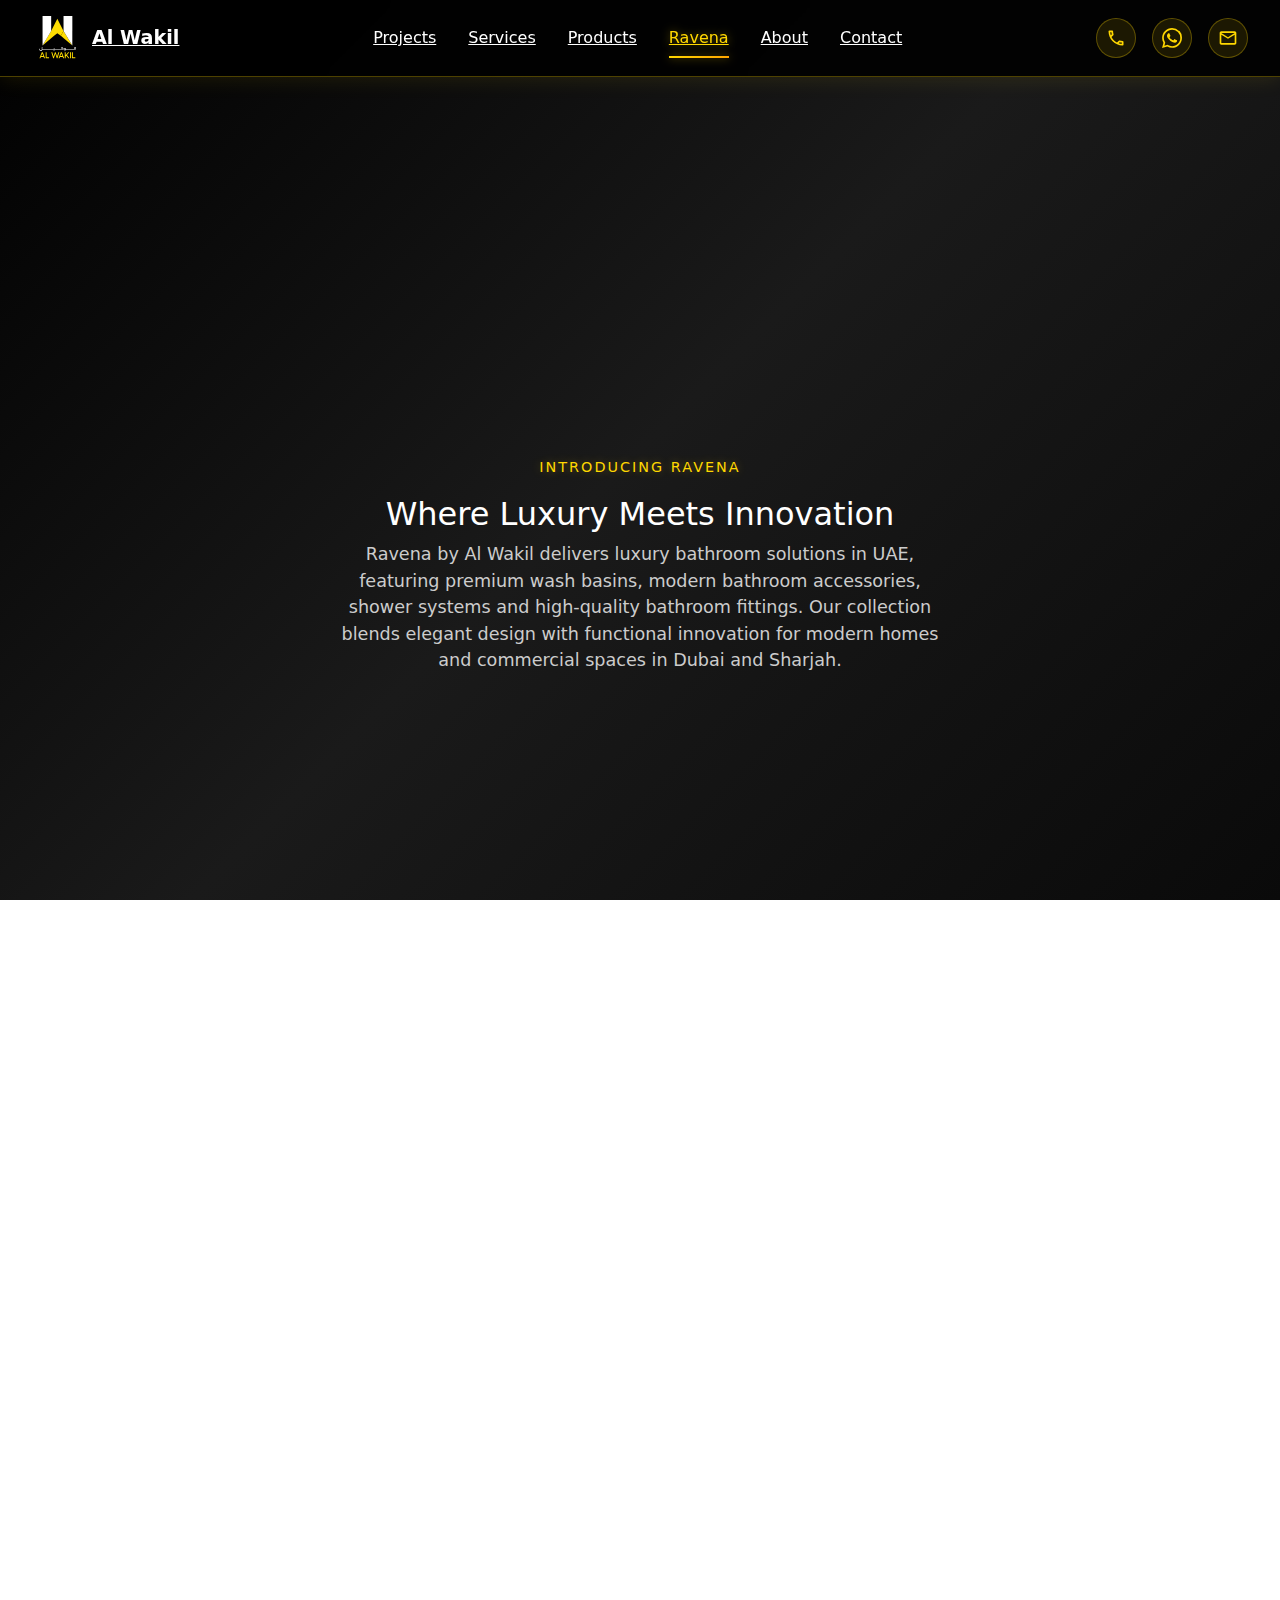
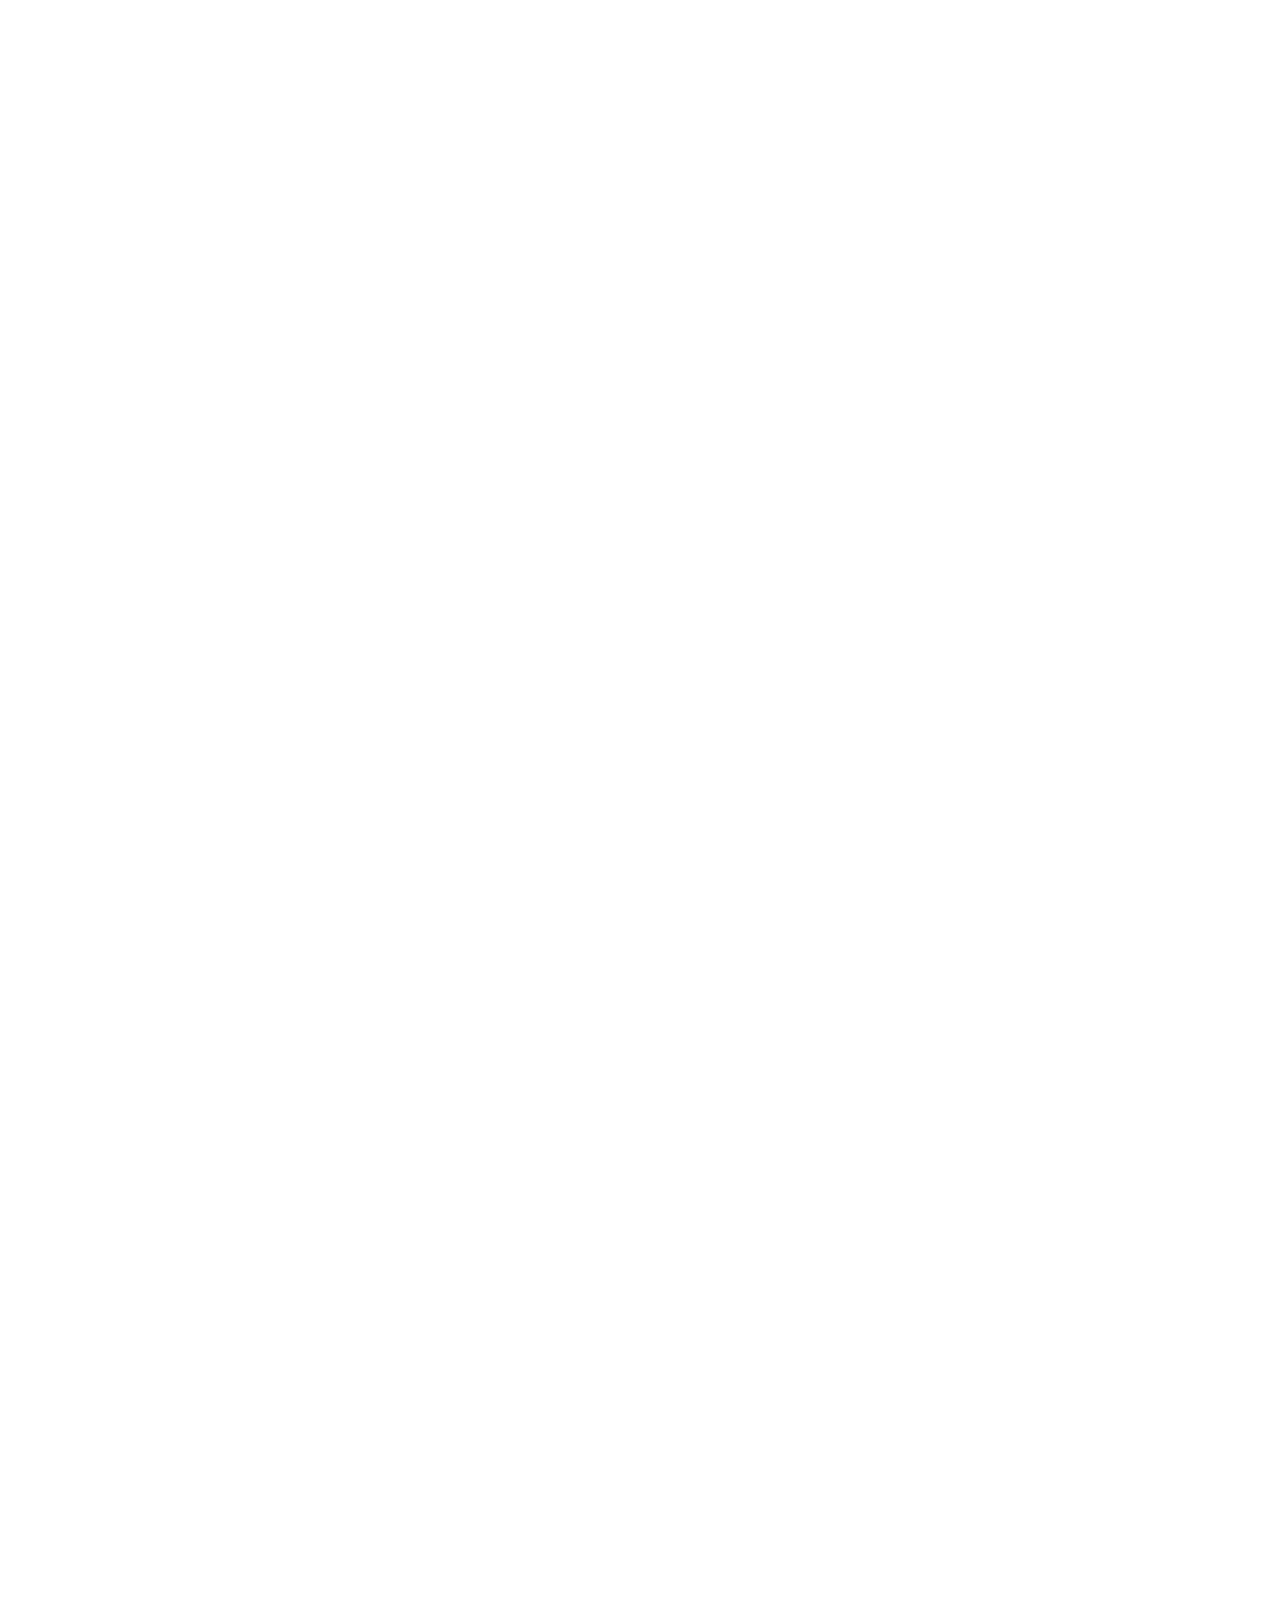
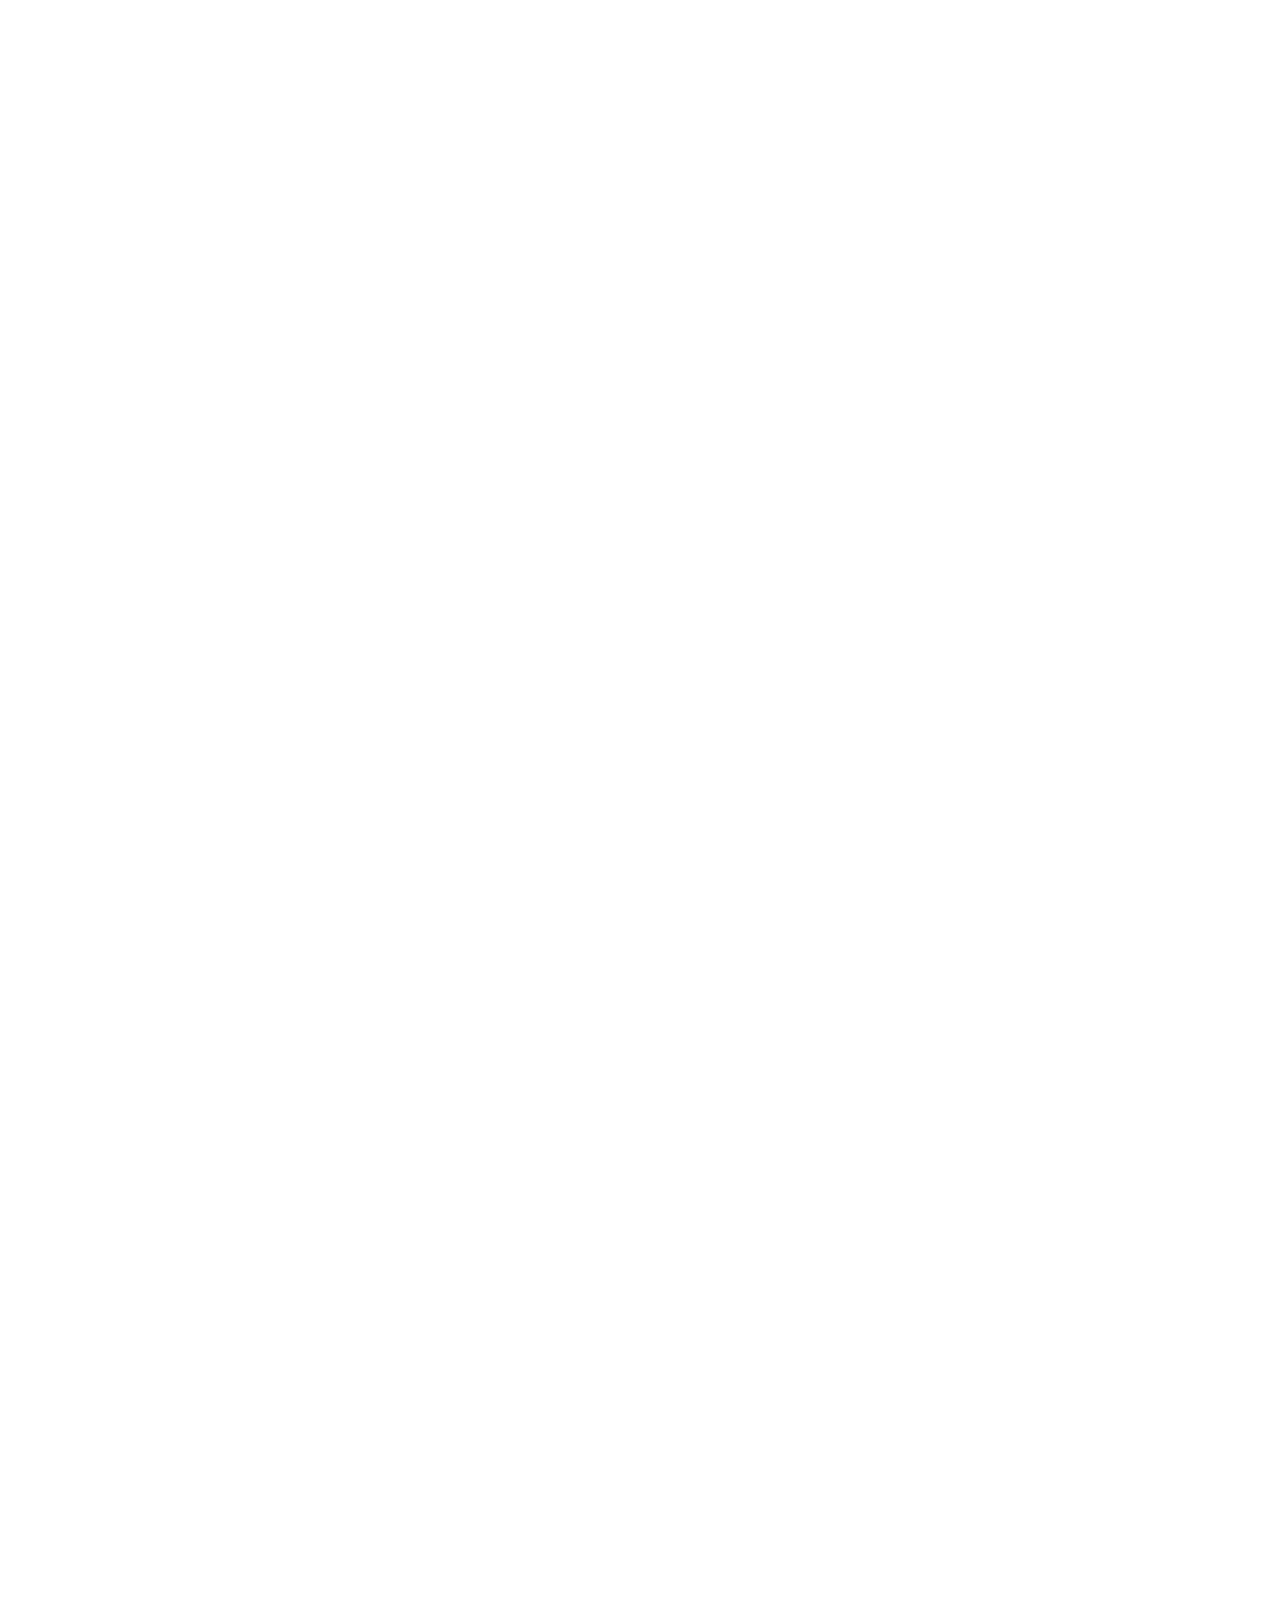
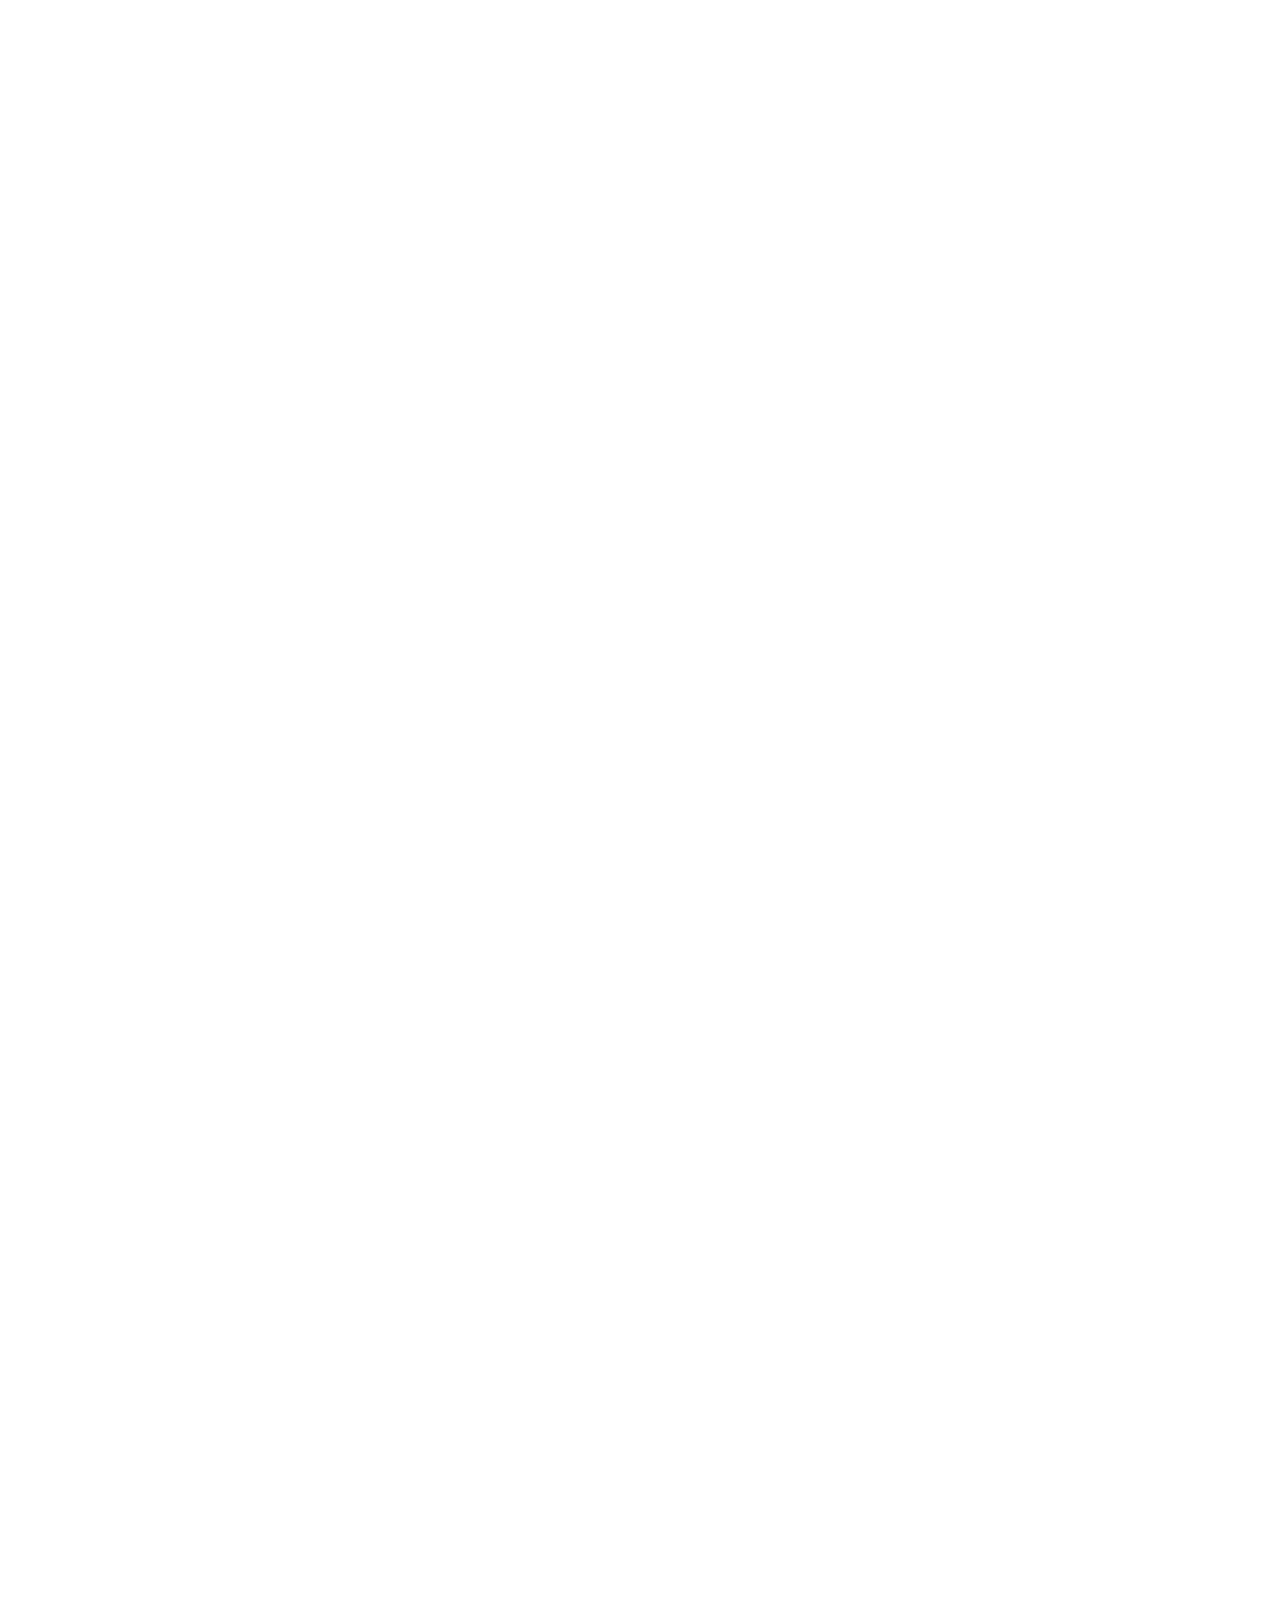
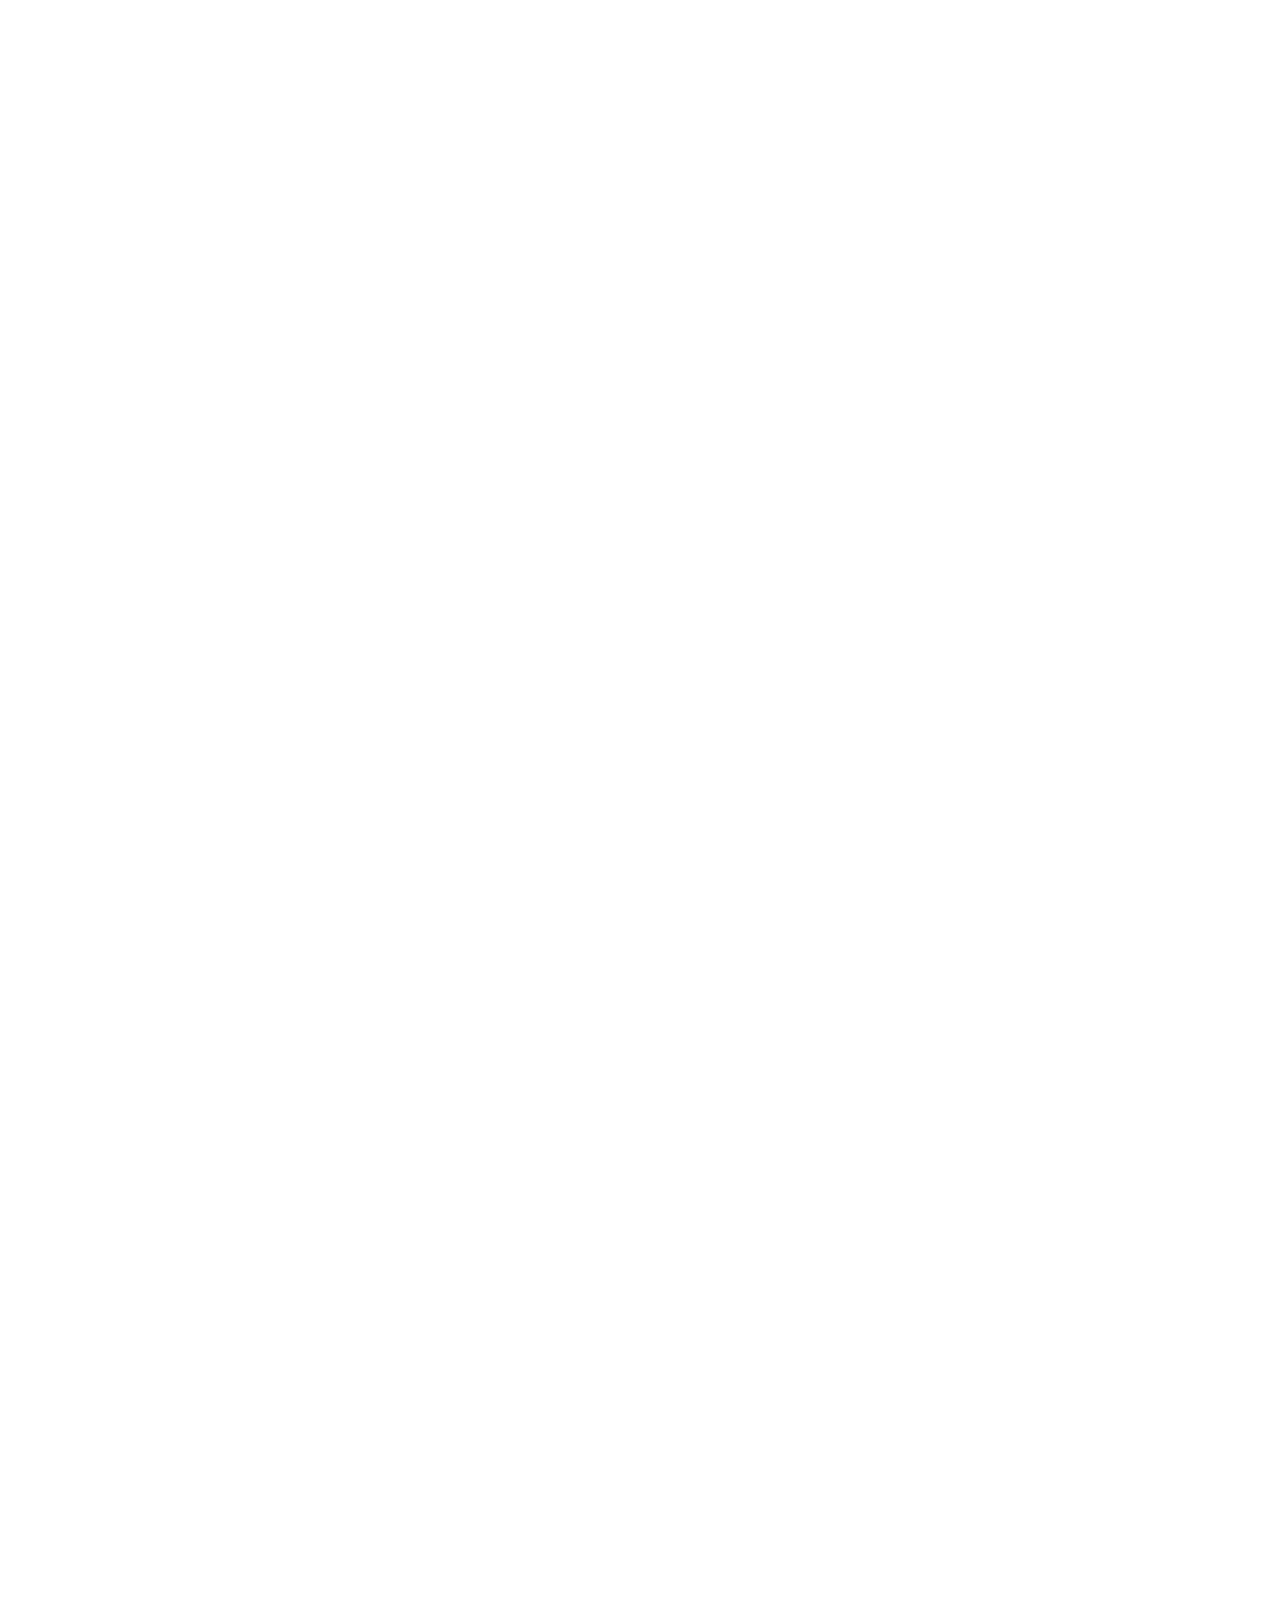
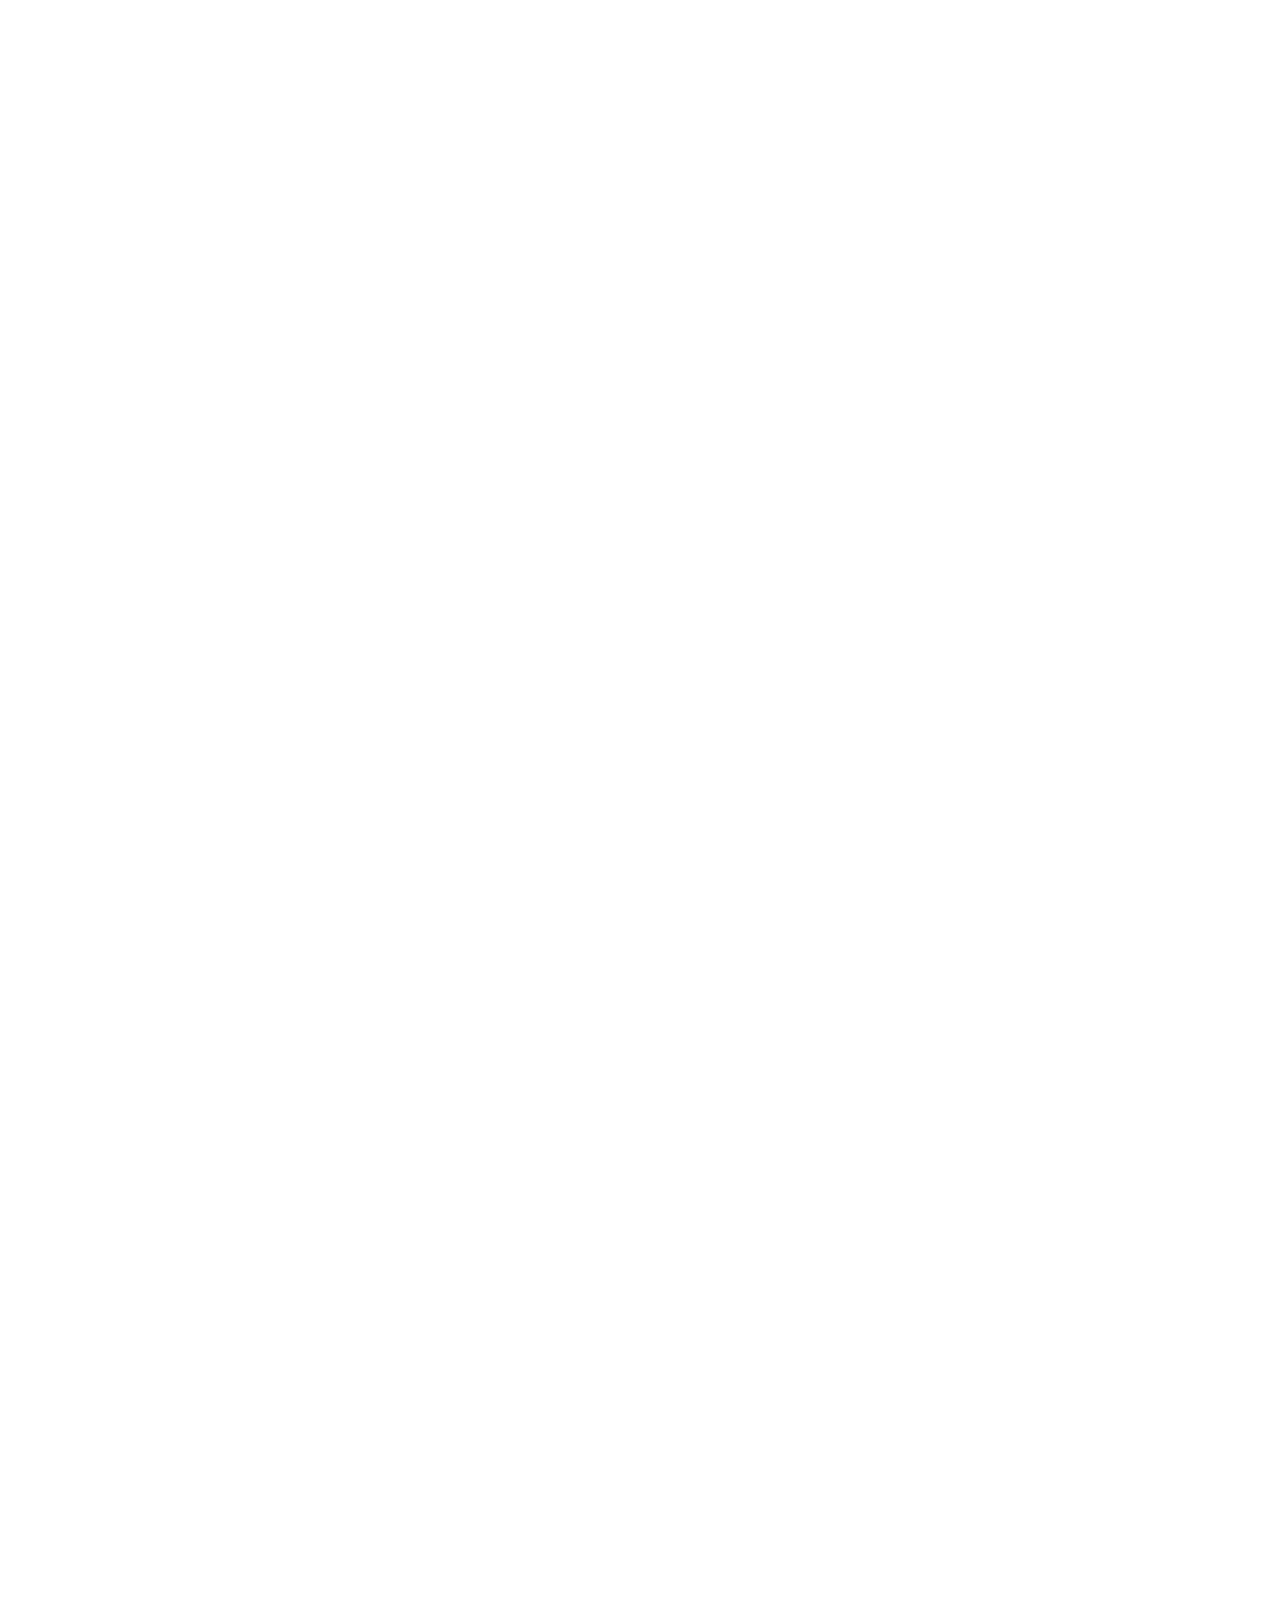
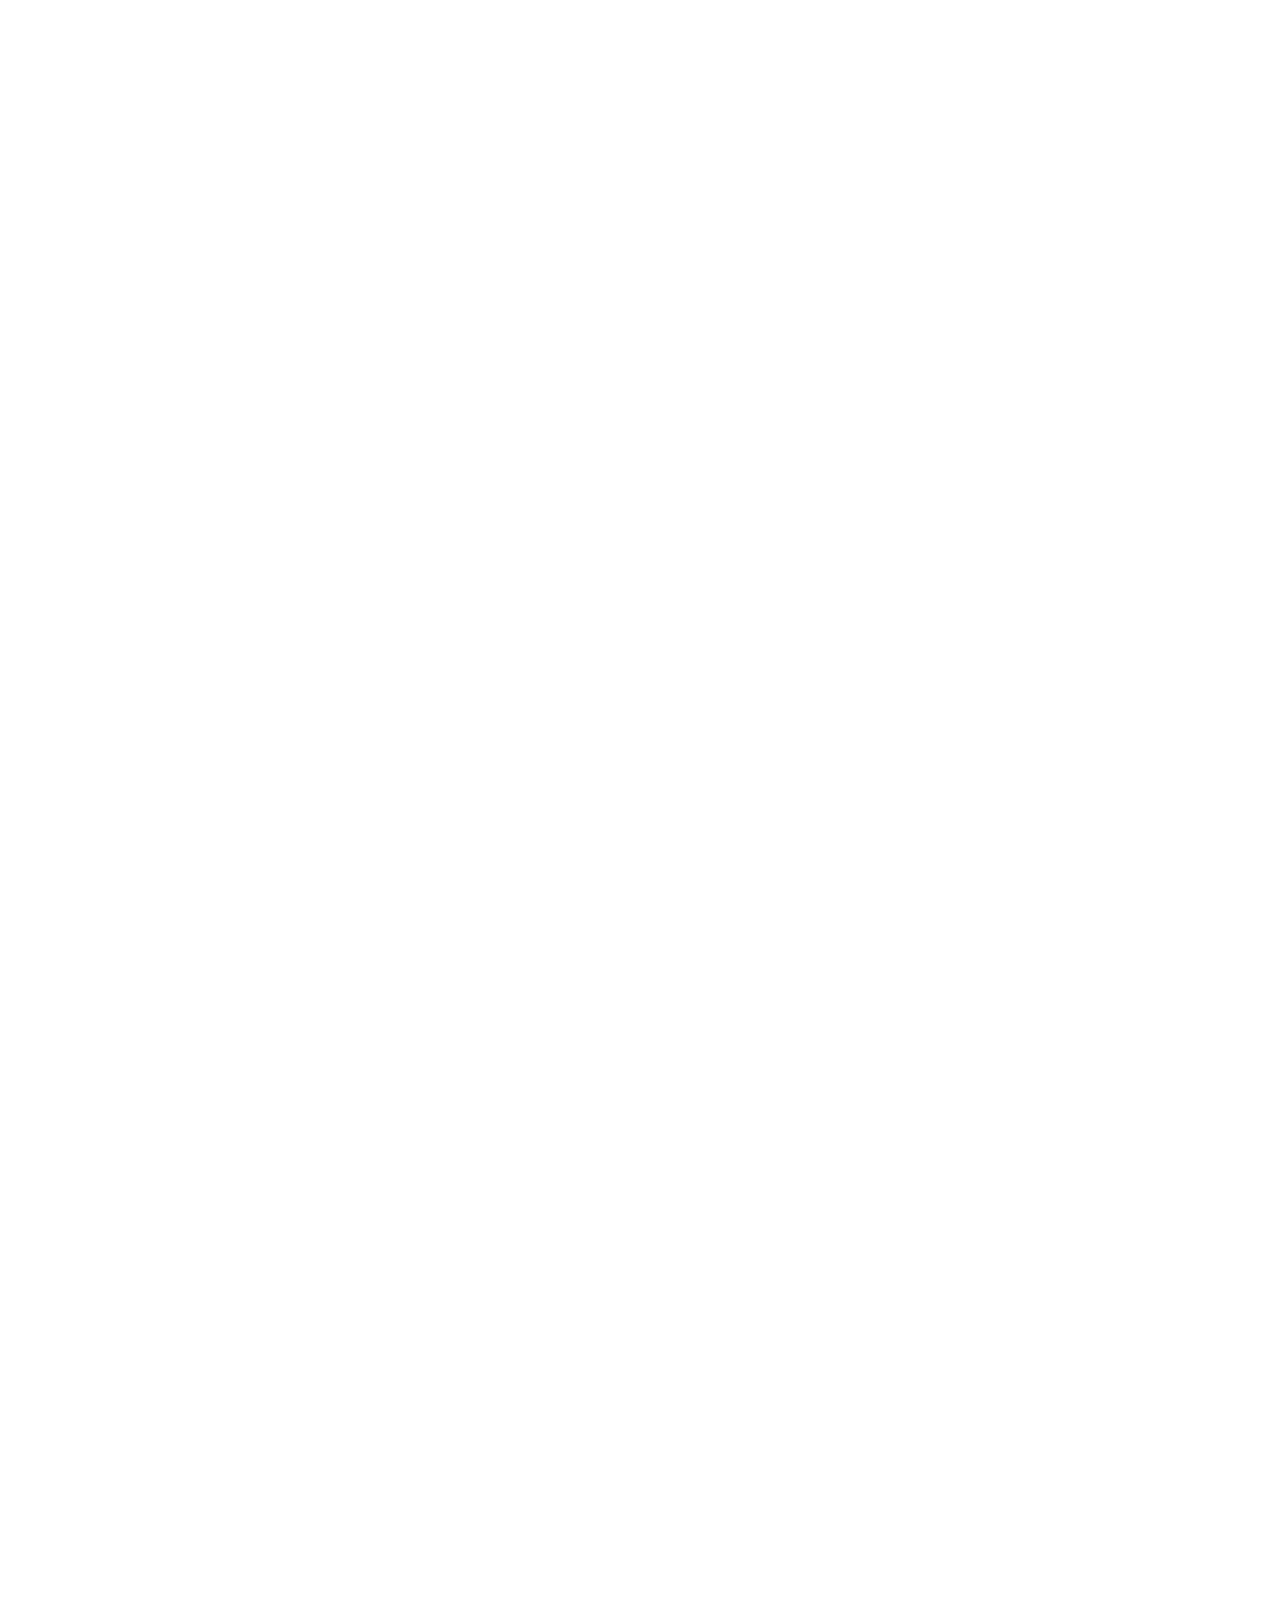
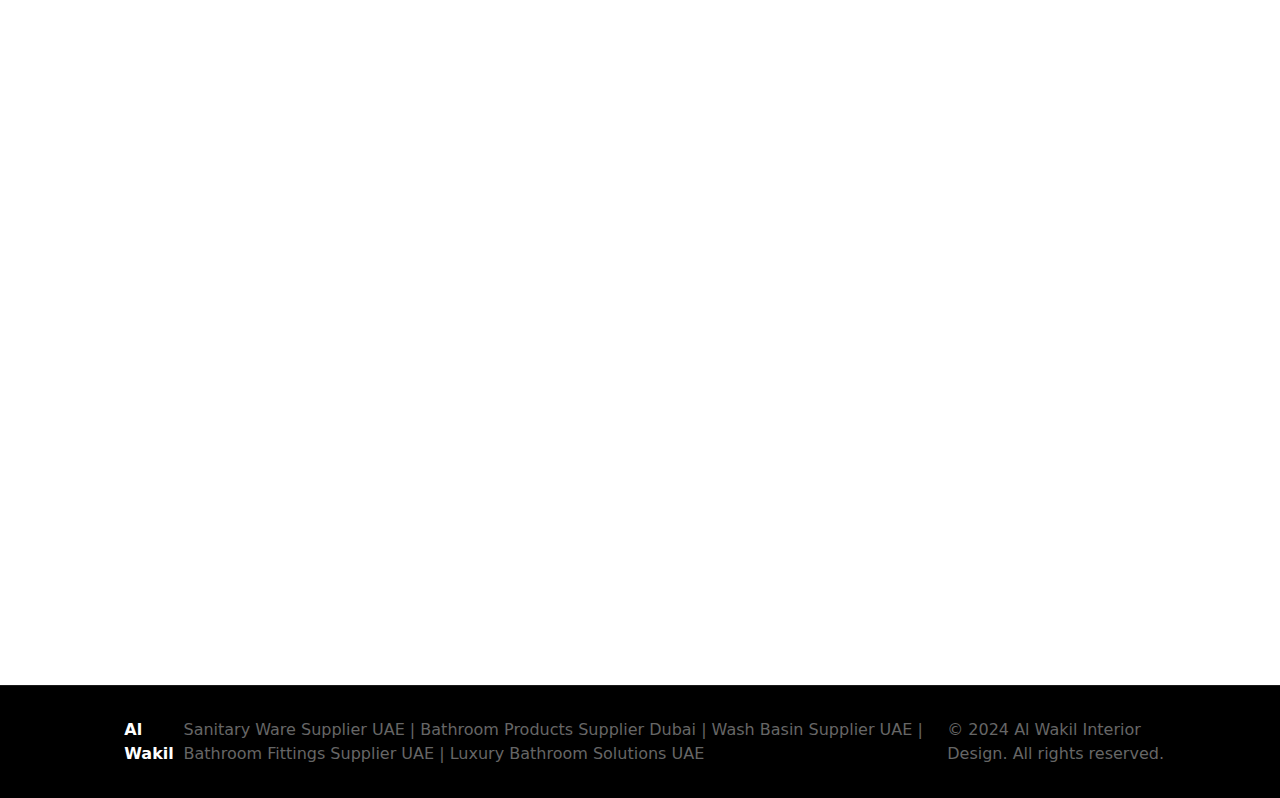
<file: ravena.html>
<!DOCTYPE html>
<html lang="en">
<head>
    <meta charset="utf-8">
    <meta name="viewport" content="width=device-width, initial-scale=1.0">
    <title>Ravena - Al Wakil Sub Brand</title>
    <meta name="description" content="Ravena by Al Wakil offers luxury bathroom solutions, premium wash basins, modern shower systems and bathroom fittings in UAE. Discover elegant designs for modern spaces.">
    <link href="faviconsvg.svg" rel="icon">
    
    <!-- Local CSS -->
    <link rel="stylesheet" href="css/styles.css">
    
    <!-- Local JavaScript -->
    <script src="js/script.js" defer></script>

    <!-- Bootstrap CSS -->
    <link href="https://cdn.jsdelivr.net/npm/bootstrap@5.3.2/dist/css/bootstrap.min.css" rel="stylesheet">
</head>
<body>
    <!-- Navigation -->
    <nav class="main-nav">
        <div class="nav-container">
            <!-- Logo -->
            <div class="logo">
                <a href="index.html" class="logo-link">
                    <img src="faviconsvg.svg" alt="Al Wakil Logo" width="52" height="44">
                    <span>Al Wakil</span>
                </a>
            </div>
            
            <!-- Navigation Links -->
            <div class="nav-links">
                <a href="index.html#projects">Projects</a>
                <a href="index.html#services">Services</a>
                <a href="products.html">Products</a>
                <a href="ravena.html" class="active">Ravena</a>
                <a href="index.html#about">About</a>
                <a href="index.html#contact">Contact</a>
            </div>
            
            <!-- Contact Actions -->
            <div class="nav-actions">
                <a href="tel:+971505486805" class="contact-btn">
                    <svg viewBox="0 0 24 24" width="20" height="20">
                        <path d="M6.54 5c.06.89.21 1.76.45 2.59l-1.2 1.2c-.41-1.2-.67-2.47-.76-3.79h1.51m9.86 12.02c.85.24 1.72.39 2.6.45v1.49c-1.32-.09-2.59-.35-3.8-.75l1.2-1.19M7.5 3H4c-.55 0-1 .45-1 1 0 9.39 7.61 17 17 17 .55 0 1-.45 1-1v-3.49c0-.55-.45-1-1-1-1.24 0-2.45-.2-3.57-.57-.1-.04-.21-.05-.31-.05-.26 0-.51.1-.71.29l-2.2 2.2c-2.83-1.45-5.15-3.76-6.59-6.59l2.2-2.2c.28-.28.36-.67.25-1.02C8.7 6.45 8.5 5.25 8.5 4c0-.55-.45-1-1-1z" fill="currentColor"></path>
                    </svg>
                </a>
                <a href="https://api.whatsapp.com/send?phone=971505486805&text=Welcome%20To%20ALWAKIL%20Whatsapp" class="contact-btn" target="_blank" rel="noopener noreferrer">
                    <svg viewBox="0 0 24 24" width="20" height="20">
                        <path d="M17.472 14.382c-.297-.149-1.758-.867-2.03-.967-.273-.099-.471-.148-.67.15-.197.297-.767.966-.94 1.164-.173.199-.347.223-.644.075-.297-.15-1.255-.463-2.39-1.475-.883-.788-1.48-1.761-1.653-2.059-.173-.297-.018-.458.13-.606.134-.133.298-.347.446-.52.149-.174.198-.298.298-.497.099-.198.05-.371-.025-.52-.075-.149-.669-1.612-.916-2.207-.242-.579-.487-.5-.669-.51-.173-.008-.371-.01-.57-.01-.198 0-.52.074-.792.372-.272.297-1.04 1.016-1.04 2.479 0 1.462 1.065 2.875 1.213 3.074.149.198 2.096 3.2 5.077 4.487.709.306 1.262.489 1.694.625.712.227 1.36.195 1.871.118.571-.085 1.758-.719 2.006-1.413.248-.694.248-1.289.173-1.413-.074-.124-.272-.198-.57-.347m-5.421 7.403h-.004a9.87 9.87 0 01-5.031-1.378l-.361-.214-3.741.982.998-3.648-.235-.374a9.86 9.86 0 01-1.51-5.26c.001-5.45 4.436-9.884 9.888-9.884 2.64 0 5.122 1.03 6.988 2.898a9.825 9.825 0 012.893 6.994c-.003 5.45-4.437 9.884-9.885 9.884m8.413-18.297A11.815 11.815 0 0012.05 0C5.495 0 .16 5.335.157 11.892c0 2.096.547 4.142 1.588 5.945L.057 24l6.305-1.654a11.882 11.882 0 005.683 1.448h.005c6.554 0 11.89-5.335 11.893-11.893A11.821 11.821 0 0020.893 3.386" fill="currentColor"></path>
                    </svg>
                </a>
                <a href="mailto:alwakiltrdg@gmail.com" class="contact-btn">
                    <svg viewBox="0 0 24 24" width="20" height="20">
                        <path d="M22 6c0-1.1-.9-2-2-2H4c-1.1 0-2 .9-2 2v12c0 1.1.9 2 2 2h16c1.1 0 2-.9 2-2V6zm-2 0l-8 4.99L4 6h16zm0 12H4V8l8 5 8-5v10z" fill="currentColor"></path>
                    </svg>
                </a>
            </div>
        </div>
    </nav>
    
    <!-- Main Content -->
    <main>
        <!-- Hero Section -->
        <section class="products-hero" id="ravena">
            <!-- <div class="hero-background">
                <div class="gradient-glow"></div>
                <canvas id="particles-canvas" width="1200" height="800"></canvas>
            </div> -->
            
            <div class="container">
                <!-- Hero Content -->
                <div class="hero-content-merged">
                    <div class="hero-text">
                        <div class="hero-logo">
                            <span class="logo-text">RAVENA</span>
                        </div>
                        <h1 class="hero-main-title">A Sub Brand of Al Wakil</h1>
                        <h2 class="hero-subtitle">ELEGANCE REDEFINED</h2>
                    </div>
                </div>
                
                <!-- Ravena Introduction -->
                <div class="section-header">
                    <p class="section-label">Introducing Ravena</p>
                    <h2>Where Luxury Meets Innovation</h2>
                    <p class="section-description">
                        Ravena by Al Wakil delivers luxury bathroom solutions in UAE, featuring
                        premium wash basins, modern bathroom accessories, shower systems and
                        high-quality bathroom fittings. Our collection blends elegant design
                        with functional innovation for modern homes and commercial spaces in
                        Dubai and Sharjah.
                    </p>
                </div>
            </div>
        </section>

        <!-- Video Showcase Section -->
        <!-- <section class="video-showcase">
            <div class="container">
                <div class="section-header">
                    <p class="section-label">Experience Ravena</p>
                    <h2>Visual Journey</h2>
                    <p class="section-description">
                        Immerse yourself in the world of Ravena through our curated visual experience
                    </p>
                </div>
                
                <div class="video-grid">
                    <div class="video-item portrait">
                        <video autoplay muted loop playsinline>
                            <source src="videos/video.mp4" type="video/mp4">
                            Your browser does not support the video tag.
                        </video>
                        <div class="video-overlay">
                            <h3>Craftsmanship Excellence</h3>
                        </div>
                    </div>
                    
                    <div class="video-item portrait">
                        <video autoplay muted loop playsinline>
                            <source src="videos/ravena-video1.mp4" type="video/mp4">
                            Your browser does not support the video tag.
                        </video>
                        <div class="video-overlay">
                            <h3>Design Innovation</h3>
                        </div>
                    </div>
                </div>
            </div>
        </section> -->

        <!-- Image Gallery Section -->
        <section class="ravena-gallery">
            <div class="container">
                <div class="section-header">
                    <p class="section-label">Our Collection</p>
                    <h2>Ravena Signature Designs</h2>
                    <p class="section-description">
                        Explore our meticulously curated collection of premium interiors and luxury fixtures
                    </p>
                </div>
                
                <div class="gallery-grid">
                    <div class="gallery-item portrait">
                        <img src="images/ravena1.jpeg" alt="RAVENA premium bathroom fittings by Al Wakil BLDG MAT TR LLC for luxury interiors">
                        <!-- <div class="gallery-overlay">
                            <h3>Luxury Bathrooms</h3>
                            <p>Premium fixtures and elegant designs</p>
                        </div> -->
                    </div>
                    
                    <div class="gallery-item portrait">
                        <img src="images/ravena3.jpg" alt="RAVENA premium bathroom fittings by Al Wakil BLDG MAT TR LLC for luxury interiors">
                        <!-- <div class="gallery-overlay">
                            <h3>Modern Kitchens</h3>
                            <p>Functional elegance for contemporary living</p>
                        </div> -->
                    </div>
                    
                    <div class="gallery-item portrait">
                        <img src="images/ravena-closet.jpg" alt="RAVENA premium bathroom fittings by Al Wakil BLDG MAT TR LLC for luxury interiors">
                        <!-- <div class="gallery-overlay">
                            <h3>Living Spaces</h3>
                            <p>Comfort meets sophistication</p>
                        </div> -->
                    </div>
                    
                    <div class="gallery-item portrait">
                        <img src="images/ravena4.jpg" alt="RAVENA premium bathroom fittings by Al Wakil BLDG MAT TR LLC for luxury interiors">
                        <!-- <div class="gallery-overlay">
                            <h3>Bedroom Sanctuaries</h3>
                            <p>Tranquil retreats designed for relaxation</p>
                        </div> -->
                    </div>
                </div>
            </div>
        </section>

        <!-- Features Section -->
        <section class="ravena-features">
            <div class="container">
                <div class="section-header">
                    <p class="section-label">Why Choose Ravena</p>
                    <h2>The Ravena Difference</h2>
                    <p class="section-description">
                        Discover what sets Ravena apart in the world of luxury interior design
                    </p>
                </div>
                
                <div class="features-grid">
                    <div class="feature-card">
                        <div class="feature-icon">
                            <svg viewBox="0 0 24 24" width="48" height="48">
                                <path d="M12 2l3.09 6.26L22 9.27l-5 4.87 1.18 6.88L12 17.77l-6.18 3.25L7 14.14 2 9.27l6.91-1.01L12 2z" fill="currentColor"/>
                            </svg>
                        </div>
                        <h3>Premium Quality</h3>
                        <p>Only the finest materials sourced from renowned international brands, ensuring durability and timeless beauty</p>
                    </div>
                    
                    <div class="feature-card">
                        <div class="feature-icon">
                            <svg viewBox="0 0 24 24" width="48" height="48">
                                <path d="M19.5 3.5L18 2l-1.5 1.5L15 2l-1.5 1.5L12 2l-1.5 1.5L9 2 7.5 3.5 6 2v14H3v3c0 1.66 1.34 3 3 3h12c1.66 0 3-1.34 3-3V2l-1.5 1.5zM19 19c0 .55-.45 1-1 1s-1-.45-1-1v-3H8V5h11v14z" fill="currentColor"/>
                            </svg>
                        </div>
                        <h3>Bespoke Design</h3>
                        <p>Customized solutions tailored to your unique vision, creating spaces that reflect your personal style</p>
                    </div>
                    
                    <div class="feature-card">
                        <div class="feature-icon">
                            <svg viewBox="0 0 24 24" width="48" height="48">
                                <path d="M12 2C6.48 2 2 6.48 2 12s4.48 10 10 10 10-4.48 10-10S17.52 2 12 2zm-2 15l-5-5 1.41-1.41L10 14.17l7.59-7.59L19 8l-9 9z" fill="currentColor"/>
                            </svg>
                        </div>
                        <h3>Expert Craftsmanship</h3>
                        <p>Decades of experience combined with innovative techniques to deliver flawless execution</p>
                    </div>
                    
                    <div class="feature-card">
                        <div class="feature-icon">
                            <svg viewBox="0 0 24 24" width="48" height="48">
                                <path d="M12 1L3 5v6c0 5.55 3.84 10.74 9 12 5.16-1.26 9-6.45 9-12V5l-9-4zm0 10.99h7c-.53 4.12-3.28 7.79-7 8.94V12H5V6.3l7-3.11v8.8z" fill="currentColor"/>
                            </svg>
                        </div>
                        <h3>Warranty & Support</h3>
                        <p>Comprehensive warranty coverage and dedicated after-sales support for complete peace of mind</p>
                    </div>
                    
                    <div class="feature-card">
                        <div class="feature-icon">
                            <svg viewBox="0 0 24 24" width="48" height="48">
                                <path d="M12 12c2.21 0 4-1.79 4-4s-1.79-4-4-4-4 1.79-4 4 1.79 4 4 4zm0 2c-2.67 0-8 1.34-8 4v2h16v-2c0-2.66-5.33-4-8-4z" fill="currentColor"/>
                            </svg>
                        </div>
                        <h3>Personalized Service</h3>
                        <p>Dedicated design consultants to guide you through every step of your transformation journey</p>
                    </div>
                    
                    <div class="feature-card">
                        <div class="feature-icon">
                            <svg viewBox="0 0 24 24" width="48" height="48">
                                <path d="M11.99 2C6.47 2 2 6.48 2 12s4.47 10 9.99 10C17.52 22 22 17.52 22 12S17.52 2 11.99 2zM12 20c-4.42 0-8-3.58-8-8s3.58-8 8-8 8 3.58 8 8-3.58 8-8 8zm.5-13H11v6l5.25 3.15.75-1.23-4.5-2.67z" fill="currentColor"/>
                            </svg>
                        </div>
                        <h3>Timely Delivery</h3>
                        <p>Efficient project management ensuring on-time completion without compromising on quality</p>
                    </div>
                </div>
            </div>
        </section>

        <!-- Product Categories Section -->
        <section class="product-categories">
            <div class="container">
                <div class="section-header">
                    <p class="section-label">Ravena Collections</p>
                    <h2>Explore Our Premium Range</h2>
                    <p class="section-description">
                        From luxurious bathroom fixtures to elegant furniture pieces, discover the complete Ravena collection
                    </p>
                </div>
                
                <div class="categories-grid">
                    <div class="category-item">
                        <div class="category-icon">
                            <svg viewBox="0 0 24 24" width="40" height="40">
                                <path d="M12 3L2 12h3v8h6v-6h2v6h6v-8h3L12 3z" fill="currentColor"/>
                            </svg>
                        </div>
                        <h3>Luxury Bathroom Solutions UAE</h3>
                        <p>Exquisite bathroom collections featuring premium faucets, showers, and accessories</p>
                    </div>
                    
                    <div class="category-item">
                        <div class="category-icon">
                            <svg viewBox="0 0 24 24" width="40" height="40">
                                <path d="M19 3H5c-1.1 0-2 .9-2 2v14c0 1.1.9 2 2 2h14c1.1 0 2-.9 2-2V5c0-1.1-.9-2-2-2zM5 19V5h14v14H5z" fill="currentColor"/>
                            </svg>
                        </div>
                        <h3>Modern Bathroom Accessories UAE</h3>
                        <p>Complete Bathroom solutions with state-of-the-art appliances and elegant cabinetry</p>
                    </div>
                    
                    <div class="category-item">
                        <div class="category-icon">
                            <svg viewBox="0 0 24 24" width="40" height="40">
                                <path d="M12 2l3.09 6.26L22 9.27l-5 4.87 1.18 6.88L12 17.77l-6.18 3.25L7 14.14 2 9.27l6.91-1.01L12 2z" fill="currentColor"/>
                            </svg>
                        </div>
                        <h3>Modern Shower Systems UAE</h3>
                        <p>Sophisticated lighting solutions that create the perfect ambiance for any space</p>
                    </div>
                    
                    <div class="category-item">
                        <div class="category-icon">
                            <svg viewBox="0 0 24 24" width="40" height="40">
                                <path d="M21 3H3c-1.1 0-2 .9-2 2v14c0 1.1.9 2 2 2h18c1.1 0 2-.9 2-2V5c0-1.1-.9-2-2-2zM3 19V5h18v14H3z" fill="currentColor"/>
                            </svg>
                        </div>
                        <h3>Premium Furniture</h3>
                        <p>Handcrafted furniture pieces that blend comfort with contemporary aesthetics</p>
                    </div>
                </div>
            </div>
        </section>

        <!-- Contact Section -->
        <section class="contact" id="contact">
            <div class="container">
                <h2>Get In Touch</h2>
                <p>Ready to experience the Ravena difference? Let's create something extraordinary together.</p>
                
                <div class="contact-info">
                    <!-- Phone and Email Row -->
                    <div class="contact-primary-row">
                        <a href="tel:00971505486805" class="contact-item">
                            <svg class="contact-icon" viewBox="0 0 24 24">
                                <path d="M20.01 15.38c-1.23 0-2.42-.2-3.53-.56a.977.977 0 00-1.01.24l-1.57 1.97c-2.83-1.35-5.48-3.9-6.89-6.83l1.95-1.66c.27-.28.35-.67.24-1.02-.37-1.11-.56-2.3-.56-3.53 0-.54-.45-.99-.99-.99H4.19C3.65 3 3 3.24 3 3.99 3 13.28 10.73 21 20.01 21c.71 0 .99-.63.99-1.18v-3.45c0-.54-.45-.99-.99-.99z"/>
                            </svg>
                            <span>+971 50 548 6805</span>
                        </a>

                        <a href="tel:00971065230005" class="contact-item">
                            <svg class="contact-icon" viewBox="0 0 24 24">
                                <path d="M20.01 15.38c-1.23 0-2.42-.2-3.53-.56a.977.977 0 00-1.01.24l-1.57 1.97c-2.83-1.35-5.48-3.9-6.89-6.83l1.95-1.66c.27-.28.35-.67.24-1.02-.37-1.11-.56-2.3-.56-3.53 0-.54-.45-.99-.99-.99H4.19C3.65 3 3 3.24 3 3.99 3 13.28 10.73 21 20.01 21c.71 0 .99-.63.99-1.18v-3.45c0-.54-.45-.99-.99-.99z"/>
                            </svg>
                            <span>+971 6 523 0005</span>
                        </a>

                        <a href="mailto:alwakiltrdg@gmail.com" class="contact-item">
                            <svg class="contact-icon" viewBox="0 0 24 24">
                                <path d="M20 4H4c-1.1 0-1.99.9-1.99 2L2 18c0 1.1.9 2 2 2h16c1.1 0 2-.9 2-2V6c0-1.1-.9-2-2-2zm0 4l-8 5-8-5V6l8 5 8-5v2z"/>
                            </svg>
                            <span>alwakiltrdg@gmail.com</span>
                        </a>
                    </div>

                    <!-- Location Row -->
                    <div class="contact-location-row">
                         <a href="https://share.google/8MdKd1i9SIAG0Swqv" class="location-link" target="_blank">
                            <svg class="location-icon" viewBox="0 0 24 24">
                                <path d="M12 2C8.13 2 5 5.13 5 9c0 5.25 7 13 7 13s7-7.75 7-13c0-3.87-3.13-7-7-7zm0 9.5c-1.38 0-2.5-1.12-2.5-2.5s1.12-2.5 2.5-2.5 2.5 1.12 2.5 2.5-1.12 2.5-2.5 2.5z"/>
                            </svg>
                            <span class="location-text">Furat St 2, Industrial Area, Sharjah, UAE</span>
                        </a>
                    </div>

                    <!-- Social Media Row -->
                    <div class="social-media-row">
                        <span class="follow-text">Follow us on:</span>
                        <div class="social-icons">
                            <a href="https://www.instagram.com/alwakiltrdg" class="social-icon instagram" target="_blank" aria-label="Instagram">
                                <svg viewBox="0 0 24 24">
                                    <path d="M12 2.163c3.204 0 3.584.012 4.85.07 3.252.148 4.771 1.691 4.919 4.919.058 1.265.069 1.645.069 4.849 0 3.205-.012 3.584-.069 4.849-.149 3.225-1.664 4.771-4.919 4.919-1.266.058-1.644.07-4.85.07-3.204 0-3.584-.012-4.849-.07-3.26-.149-4.771-1.699-4.919-4.92-.058-1.265-.07-1.644-.07-4.849 0-3.204.013-3.583.07-4.849.149-3.227 1.664-4.771 4.919-4.919 1.266-.057 1.645-.069 4.849-.069zm0-2.163c-3.259 0-3.667.014-4.947.072-4.358.2-6.78 2.618-6.98 6.98-.059 1.281-.073 1.689-.073 4.948 0 3.259.014 3.668.072 4.948.2 4.358 2.618 6.78 6.98 6.98 1.281.058 1.689.072 4.948.072 3.259 0 3.668-.014 4.948-.072 4.354-.2 6.782-2.618 6.979-6.98.059-1.28.073-1.689.073-4.948 0-3.259-.014-3.667-.072-4.947-.196-4.354-2.617-6.78-6.979-6.98-1.281-.059-1.69-.073-4.949-.073zm0 5.838c-3.403 0-6.162 2.759-6.162 6.162s2.759 6.163 6.162 6.163 6.162-2.759 6.162-6.163c0-3.403-2.759-6.162-6.162-6.162zm0 10.162c-2.209 0-4-1.79-4-4 0-2.209 1.791-4 4-4s4 1.791 4 4c0 2.21-1.791 4-4 4zm6.406-11.845c-.796 0-1.441.645-1.441 1.44s.645 1.44 1.441 1.44c.795 0 1.439-.645 1.439-1.44s-.644-1.44-1.439-1.44z"/>
                                </svg>
                            </a>
                            

                            <a href="https://wa.me/971505486805" class="social-icon whatsapp" target="_blank" aria-label="WhatsApp">
                                <svg viewBox="0 0 24 24">
                                    <path d="M17.472 14.382c-.297-.149-1.758-.867-2.03-.967-.273-.099-.471-.148-.67.15-.197.297-.767.966-.94 1.164-.173.199-.347.223-.644.075-.297-.15-1.255-.463-2.39-1.475-.883-.788-1.48-1.761-1.653-2.059-.173-.297-.018-.458.13-.606.134-.133.298-.347.446-.52.149-.174.198-.298.298-.497.099-.198.05-.371-.025-.52-.075-.149-.669-1.612-.916-2.207-.242-.579-.487-.5-.669-.51-.173-.008-.371-.01-.57-.01-.198 0-.52.074-.792.372-.272.297-1.04 1.016-1.04 2.479 0 1.462 1.065 2.875 1.213 3.074.149.198 2.096 3.2 5.077 4.487.709.306 1.262.489 1.694.625.712.227 1.36.195 1.871.118.571-.085 1.758-.719 2.006-1.413.248-.694.248-1.289.173-1.413-.074-.124-.272-.198-.57-.347m-5.421 7.403h-.004a9.87 9.87 0 01-5.031-1.378l-.361-.214-3.741.982.998-3.648-.235-.374a9.86 9.86 0 01-1.51-5.26c.001-5.45 4.436-9.884 9.888-9.884 2.64 0 5.122 1.03 6.988 2.898a9.825 9.825 0 012.893 6.994c-.003 5.45-4.437 9.884-9.885 9.884m8.413-18.297A11.815 11.815 0 0012.05 0C5.495 0 .16 5.335.157 11.892c0 2.096.547 4.142 1.588 5.945L.057 24l6.305-1.654a11.882 11.882 0 005.683 1.448h.005c6.554 0 11.89-5.335 11.893-11.893a11.821 11.821 0 00-3.48-8.413z"/>
                                </svg>
                            </a>

                            <a href="https://www.youtube.com/@AlWakilCompany" class="social-icon youtube" target="_blank" aria-label="YouTube">
                                <svg viewBox="0 0 24 24">
                                    <path d="M23.498 6.186a3.016 3.016 0 0 0-2.122-2.136C19.505 3.545 12 3.545 12 3.545s-7.505 0-9.377.505A3.017 3.017 0 0 0 .502 6.186C0 8.07 0 12 0 12s0 3.93.502 5.814a3.016 3.016 0 0 0 2.122 2.136c1.871.505 9.376.505 9.376.505s7.505 0 9.377-.505a3.015 3.015 0 0 0 2.122-2.136C24 15.93 24 12 24 12s0-3.93-.502-5.814zM9.545 15.568V8.432L15.818 12l-6.273 3.568z"/>
                                </svg>
                            </a>
                        </div>
                    </div>
                </div>
            </div>
        </section>
    </main>
    
    <!-- Footer -->
    <footer class="footer">
        <div class="container">
            <div class="footer-content">
                <div class="footer-logo">
                    <div class="logo">  
                        <img src="faviconsvg.svg" alt="Al Wakil Logo" width="52" height="44">
                        <span>Al Wakil</span>
                    </div>
                </div>
                <p class="footer-keywords">
                    Sanitary Ware Supplier UAE | Bathroom Products Supplier Dubai |
                    Wash Basin Supplier UAE | Bathroom Fittings Supplier UAE |
                    Luxury Bathroom Solutions UAE
                </p>
                <p>&copy; 2024 Al Wakil Interior Design. All rights reserved.</p>
            </div> 
        </div>
    </footer>
    
    <!-- Bootstrap JS -->
    <script src="https://cdn.jsdelivr.net/npm/bootstrap@5.3.2/dist/js/bootstrap.bundle.min.js"></script>
</body>
</html>
</file>
<file: css/styles.css>
/* Al Wakil Interior Design - Local Styles */

/* Reset and Base Styles */


* {
    margin: 0;
    padding: 0;
    box-sizing: border-box;
}

html {
    scroll-behavior: smooth;
}

body {
    font-family: 'Inter', -apple-system, BlinkMacSystemFont, 'Segoe UI', Roboto, sans-serif;
    line-height: 1.6;
    color: #333;
    background-color: #000;
    overflow-x: hidden;
}

.container {
    max-width: 1200px;
    margin: 0 auto;
    padding: 0 20px;
}

/* Typography */
h1, h2, h3, h4, h5, h6 {
    font-weight: 700;
    line-height: 1.2;
    margin-bottom: 1rem;
}

h1 {
    font-size: clamp(2.5rem, 5vw, 4rem);
}

h2 {
    font-size: clamp(2rem, 4vw, 3rem);
}

h3 {
    font-size: clamp(1.5rem, 3vw, 2rem);
}

p {
    margin-bottom: 1rem;
    color: #666;
}

a {
    text-decoration: none;
    color: inherit;
    transition: all 0.3s ease;
}

/* Navigation */
.main-nav {
    position: fixed;
    top: 0;
    left: 0;
    right: 0;
    z-index: 1000;
    background: rgba(0, 0, 0, 0.9);
    backdrop-filter: blur(10px);
    border-bottom: 1px solid rgba(255, 215, 0, 0.3);
    box-shadow: 0 2px 20px rgba(255, 215, 0, 0.1);
}

.nav-container {
    display: flex;
    align-items: center;
    justify-content: space-between;
    padding: 1rem 2rem;
    max-width: 1400px;
    margin: 0 auto;
}

.logo {
    display: flex;
    align-items: center;
}

.logo-link {
    display: flex;
    align-items: center;
    gap: 0.5rem;
    color: white;
    font-weight: 700;
    font-size: 1.2rem;
    transition: all 0.3s ease;
}

.logo-link:hover {
    color: #FFD700;
    text-shadow: 0 0 15px rgba(255, 215, 0, 0.5);
}

.logo svg {
    width: 40px;
    height: auto;
    transition: all 0.3s ease;
}

.logo-link:hover svg {
    filter: drop-shadow(0 0 10px rgba(255, 215, 0, 0.6));
}

.nav-links {
    display: flex;
    gap: 2rem;
}

.nav-links a {
    color: white;
    font-weight: 500;
    padding: 0.5rem 0;
    position: relative;
    transition: color 0.3s ease;
}

.nav-links a:hover {
    color: #FFD700;
    text-shadow: 0 0 10px rgba(255, 215, 0, 0.4);
}

.nav-links a::after {
    content: '';
    position: absolute;
    bottom: 0;
    left: 0;
    width: 0;
    height: 2px;
    background: linear-gradient(90deg, #FFD700, #FFA500);
    transition: width 0.3s ease;
    box-shadow: 0 0 8px rgba(255, 215, 0, 0.5);
}

.nav-links a:hover::after {
    width: 100%;
}

.nav-actions {
    display: flex;
    gap: 1rem;
}

.contact-btn {
    display: flex;
    align-items: center;
    justify-content: center;
    width: 40px;
    height: 40px;
    border-radius: 50%;
    background: rgba(255, 215, 0, 0.1);
    color: #FFD700;
    transition: all 0.3s ease;
    border: 1px solid rgba(255, 215, 0, 0.3);
}

.contact-btn:hover {
    background: rgba(255, 215, 0, 0.2);
    transform: translateY(-2px);
    box-shadow: 0 8px 20px rgba(255, 215, 0, 0.3);
    color: #FFD700;
}

/* Mobile Menu */
.mobile-menu-btn {
    display: none;
    flex-direction: column;
    gap: 4px;
    background: none;
    border: none;
    cursor: pointer;
    padding: 8px;
}

.mobile-menu-btn span {
    width: 25px;
    height: 3px;
    background: white;
    transition: all 0.3s ease;
}

@media (max-width: 768px) {
    .nav-links {
        position: absolute;
        top: 100%;
        left: 0;
        right: 0;
        background: rgba(0, 0, 0, 0.95);
        flex-direction: column;
        padding: 2rem;
        transform: translateY(-100%);
        opacity: 0;
        visibility: hidden;
        transition: all 0.3s ease;
    }
    
    .mobile-menu-open .nav-links {
        transform: translateY(0);
        opacity: 1;
        visibility: visible;
    }
    
    .mobile-menu-btn {
        display: flex;
    }
    
    .mobile-menu-open .mobile-menu-btn span:nth-child(1) {
        transform: rotate(45deg) translate(5px, 5px);
    }
    
    .mobile-menu-open .mobile-menu-btn span:nth-child(2) {
        opacity: 0;
    }
    
    .mobile-menu-open .mobile-menu-btn span:nth-child(3) {
        transform: rotate(-45deg) translate(7px, -6px);
    }
}

/* Hero Section */
.hero {
    position: relative;
    height: 100vh;
    display: flex;
    align-items: center;
    justify-content: center;
    color: white;
    overflow: hidden;
}

.hero-background {
    position: absolute;
    height: 100vh;
    top: 0;
    left: 0;
    right: 0;
    bottom: 0;
    background: linear-gradient(135deg, #000 0%, #1a1a1a 50%, #0a0a0a 100%);
}
/* Large Centered Hero Slider */
.hero-slider {
    position: relative;
    width: 10%;
    max-width: 100px;
    height: 400px;
    z-index: 2;
    perspective: 1000px;
    margin: 0 auto;
    opacity: 0;
    transform: translateY(50px);
    animation: fadeInUp 1.2s ease-out 0.8s forwards;
}

.slider-container {
    position: relative;
    width: 100%;
    height: 100%;
    display: flex;
    align-items: center;
    justify-content: center;
    max-width: 1200px;
    margin: 0 auto;
}

.hero-slide {
    position: absolute;
    width: 170%;
    height: 115%;
    object-fit: cover;
    border-radius: 30px;
    opacity: 0;
    visibility: hidden;
    transition: all 1.2s cubic-bezier(0.4, 0, 0.2, 1);
    box-shadow: 0 40px 80px rgba(0, 0, 0, 0.5);
    transform: translateX(150px) scale(0.8) rotateY(20deg);
    filter: blur(3px);
    border: 4px solid rgba(255, 255, 255, 0.1);
    left: 50%;
    top: 50%;
    transform-origin: center center;
}

.hero-slide.active {
    opacity: 1;
    visibility: visible;
    transform: translate(-50%, -50%) scale(1) rotateY(0deg);
    filter: blur(0);
    z-index: 3;
    box-shadow: 0 50px 100px rgba(0, 0, 0, 0.7);
    border: 4px solid rgba(255, 255, 255, 0.4);
}

.hero-slide.prev {
    opacity: 0.3;
    visibility: visible;
    transform: translate(-50%, -50%) translateX(-280px) scale(0.7) rotateY(-30deg);
    filter: blur(2px);
    z-index: 1;
}

.hero-slide.next {
    opacity: 0.3;
    visibility: visible;
    transform: translate(-50%, -50%) translateX(280px) scale(0.7) rotateY(30deg);
    filter: blur(2px);
    z-index: 1;
}

/* Slider indicators */
.slider-indicators {
    position: absolute;
    bottom: -50px;
    left: 50%;
    transform: translateX(-50%);
    display: flex;
    gap: 8px;
    z-index: 4;
}

.indicator {
    width: 8px;
    height: 8px;
    border-radius: 50%;
    background: rgba(255, 255, 255, 0.4);
    cursor: pointer;
    transition: all 0.4s ease;
    border: 2px solid transparent;
}

.indicator.active {
    background: linear-gradient(135deg, #FFD700, #FFA500);
    transform: scale(1.1);
    box-shadow: 0 0 12px rgba(255, 215, 0, 0.6);
}

.indicator:hover {
    background: rgba(255, 255, 255, 0.7);
    transform: scale(1.05);
}

/* Slider progress bar */
.slider-progress {
    position: absolute;
    bottom: -65px;
    left: 50%;
    transform: translateX(-50%);
    width: 150px;
    height: 2px;
    background: rgba(255, 255, 255, 0.2);
    border-radius: 2px;
    overflow: hidden;
}

.progress-bar {
    height: 100%;
    background: linear-gradient(90deg, #FFD700, #FFA500, #FF6B35);
    border-radius: 3px;
    transform: translateX(-100%);
    animation: slideProgress 4s linear infinite;
    box-shadow: 0 0 10px rgba(255, 215, 0, 0.5);
}

@keyframes slideProgress {
    0% { transform: translateX(-100%); }
    100% { transform: translateX(0); }
}

/* Enhanced hover effects */
.hero-slider:hover .hero-slide.active {
    transform: translate(-50%, -50%) scale(1.02) rotateY(0deg);
    box-shadow: 0 60px 120px rgba(0, 0, 0, 0.8);
}

.hero-slider:hover .hero-slide.prev {
    opacity: 0.5;
    transform: translate(-50%, -50%) translateX(-260px) scale(0.75) rotateY(-25deg);
}

.hero-slider:hover .hero-slide.next {
    opacity: 0.5;
    transform: translate(-50%, -50%) translateX(260px) scale(0.75) rotateY(25deg);
}


.gradient-glow {
    position: absolute;
    top: 50%;
    left: 50%;
    transform: translate(-50%, -50%);
    width: 800px;
    height: 800px;
    background: radial-gradient(circle, rgba(255, 215, 0, 0.08) 0%, rgba(255, 165, 0, 0.04) 40%, transparent 70%);
    animation: pulse 4s ease-in-out infinite;
}

@keyframes pulse {
    0%, 100% { opacity: 0.5; transform: translate(-50%, -50%) scale(1); }
    50% { opacity: 0.8; transform: translate(-50%, -50%) scale(1.1); }
}

#particles-canvas {
    position: absolute;
    top: 0;
    left: 0;
    width: 100%;
    height: 100%;
    pointer-events: none;
}

.hero-content {
    position: relative;
    z-index: 2;
    text-align: center;
    max-width: 1200px;
    padding: 0 2rem;
    display: flex;
    flex-direction: column;
    align-items: center;
    gap: 2rem;
    height: 100%;
    justify-content: center;
}

/* Hero Text Styling */
.hero-text {
    text-align: center;
    margin-bottom: 1rem;
}

.hero-logo {
    display: flex;
    align-items: center;
    justify-content: center;
    gap: 0.5rem;
    margin-bottom: 1.2rem;
    opacity: 0;
    transform: translateY(30px);
    animation: fadeInUp 1s ease-out 0.2s forwards;
}

.hero-logo svg {
    filter: drop-shadow(0 0 10px rgba(255, 255, 255, 0.3));
    width: 32px;
    height: 28px;
}

.logo-text {
    font-size: 2.2rem;
    font-weight: 900;
    color:#FFD700;
    letter-spacing: 2.2px;
    text-shadow: 0 0 25px rgba(255, 255, 255, 0.6);
}

.hero-main-title {
    font-size: clamp(1.2rem, 2.8vw, 2.2rem);
    font-weight: 500;
    color: white;
    margin-bottom: 0.2rem;
    opacity: 0;
    transform: translateY(30px);
    animation: fadeInUp 1s ease-out 0.4s forwards;
    text-shadow: 0 0 15px rgba(255, 255, 255, 0.3);
}

.hero-subtitle {
    font-size: clamp(1.2rem, 2.8vw, 1.8rem);
    font-weight: 600;
    background: linear-gradient(135deg, #FFD700 0%, rgb(255, 165, 0) 50%, #FF6B35 100%);
    -webkit-background-clip: text;
    -webkit-text-fill-color: transparent;
    background-clip: text;
    letter-spacing: 1.4px;
    margin-bottom: 0;
    opacity: 0;
    transform: translateY(30px);
    animation: fadeInUp 1s ease-out 0.6s forwards;
    text-shadow: 0 0 25px rgba(255, 215, 0, 0.6);
}

/* Large Centered Hero Slider */
.hero-slider {
    position: relative;
    width: 100%;
    max-width: 1600px;
    height: 420px;
    z-index: 2;
    perspective: 1000px;
    margin: 0 auto;
    opacity: 0;
    transform: translateY(50px);
    animation: fadeInUp 1.2s ease-out 0.8s forwards;
    display: flex;
    justify-content: center;
    align-items: center;
}

@keyframes fadeInUp {
    to {
        opacity: 1;
        transform: translateY(0);
    }
}

@keyframes floatIn {
    to {
        opacity: 1;
    }
}

/* Video Section */
.video-section {
    position: relative;
    height: 80vh;
    overflow: hidden;
}

.video-container {
    position: relative;
    width: 100%;
    height: 100%;
}

.video-container video {
    width: 100%;
    height: 100%;
    object-fit: cover;
}

.video-overlay {
    position: absolute;
    bottom: 2rem;
    left: 2rem;
    color: white;
    z-index: 2;
}

.video-overlay h3 {
    font-size: 2rem;
    margin: 0;
}

/* Sections */
section {
    padding: 5rem 0;
}

.section-header {
    text-align: center;
    margin-bottom: 4rem;
    color: white;
}

.section-label {
    color: #FFD700;
    font-size: 0.9rem;
    text-transform: uppercase;
    letter-spacing: 2px;
    margin-bottom: 1rem;
    text-shadow: 0 0 10px rgba(255, 215, 0, 0.3);
}

.section-description {
    max-width: 600px;
    margin: 0 auto;
    color: #ccc;
    font-size: 1.1rem;
}

/* Services Preview */
.services-preview {
    background: #111;
}

.services-image {
    text-align: center;
}

.services-image img {
    max-width: 100%;
    height: auto;
    border-radius: 20px;
    box-shadow: 0 20px 40px rgba(0, 0, 0, 0.5);
}

/* Announcement */
.announcement {
    background: #0a0a0a;
}

.announcement-content {
    display: grid;
    grid-template-columns: 1fr 1fr;
    gap: 4rem;
    align-items: center;
}

.announcement-text {
    color: white;
}

.announcement-text h2 {
    color: white;
    margin-bottom: 1.5rem;
}

.announcement-text p {
    color: #ccc;
    margin-bottom: 2rem;
}

.learn-more-btn {
    display: inline-flex;
    align-items: center;
    gap: 0.5rem;
    background: linear-gradient(135deg, #FFD700, #FFA500);
    color: black;
    padding: 0.8rem 1.5rem;
    border-radius: 50px;
    font-weight: 600;
    transition: all 0.3s ease;
    box-shadow: 0 4px 15px rgba(255, 215, 0, 0.3);
}

.learn-more-btn:hover {
    transform: translateY(-2px);
    box-shadow: 0 8px 25px rgba(255, 215, 0, 0.4);
    background: linear-gradient(135deg, #FFA500, #FFD700);
}

.announcement-image img {
    width: 100%;
    height: auto;
    border-radius: 20px;
}

/* Services */
.services {
    background: #111;
}

.services-header {
    display: flex;
    justify-content: space-between;
    align-items: center;
    margin-bottom: 3rem;
    color: white;
}

.services-header h2 {
    margin: 0;
}

.view-all-btn {
    display: flex;
    align-items: center;
    gap: 0.5rem;
    color: #FFD700;
    font-weight: 500;
    transition: all 0.3s ease;
    text-shadow: 0 0 8px rgba(255, 215, 0, 0.3);
}

.view-all-btn:hover {
    color: #FFA500;
    transform: translateX(5px);
    text-shadow: 0 0 12px rgba(255, 215, 0, 0.5);
}

.service-cards {
    display: grid;
    grid-template-columns: repeat(auto-fit, minmax(300px, 1fr));
    gap: 2rem;
}

.service-card {
    position: relative;
    width: 90%;
    border-radius: 20px;
    overflow: hidden;
    transition: all 0.3s ease;
    border: 1px solid rgba(255, 215, 0, 0.1);
}

.service-card:hover {
    transform: translateY(-10px);
    box-shadow: 0 20px 40px rgba(0, 0, 0, 0.5), 0 0 30px rgba(255, 215, 0, 0.2);
    border-color: rgba(255, 215, 0, 0.3);
}

.service-link {
    display: block;
    position: relative;
}

.service-card img {
    width: 100%;
    height: 300px;
    object-fit: cover;
    transition: transform 0.3s ease;
}

.service-card:hover img {
    transform: scale(1.05);
}

.service-overlay {
    position: absolute;
    bottom: 0;
    left: 0;
    right: 0;
    background: linear-gradient(transparent, rgba(0, 0, 0, 0.9));
    color: white;
    padding: 2rem;
    /* border-top: 2px solid rgba(255, 215, 0, 0.3); */
}

.service-overlay h3 {
    margin: 0;
    text-shadow: 0 0 10px rgba(255, 215, 0, 0.3);
}

/* Contact */
.contact {
    background: linear-gradient(135deg, #0a0a0a 0%, #1a1a1a 100%);
    text-align: center;
    color: white;
    padding: 80px 0;
    position: relative;
}

.contact::before {
    content: '';
    position: absolute;
    top: 0;
    left: 0;
    right: 0;
    bottom: 0;
    background: url('data:image/svg+xml,<svg xmlns="http://www.w3.org/2000/svg" viewBox="0 0 100 100"><defs><pattern id="grain" width="100" height="100" patternUnits="userSpaceOnUse"><circle cx="25" cy="25" r="1" fill="%23ffffff" opacity="0.02"/><circle cx="75" cy="75" r="1" fill="%23ffffff" opacity="0.02"/><circle cx="50" cy="10" r="1" fill="%23ffffff" opacity="0.02"/><circle cx="10" cy="60" r="1" fill="%23ffffff" opacity="0.02"/><circle cx="90" cy="40" r="1" fill="%23ffffff" opacity="0.02"/></pattern></defs><rect width="100" height="100" fill="url(%23grain)"/></svg>');
    pointer-events: none;
}

.contact h2 {
    color: white;
    margin-bottom: 1rem;
    font-size: 2.5rem;
    font-weight: 700;
    position: relative;
}

.contact p {
    color: #ccc;
    margin-bottom: 3rem;
    font-size: 1.1rem;
    max-width: 600px;
    margin-left: auto;
    margin-right: auto;
}

.contact-info {
    display: flex;
    flex-direction: column;
    align-items: center;
    gap: 2.5rem;
    max-width: 900px;
    margin: 0 auto;
}

/* Phone and Email Row */
.contact-primary-row {
    display: flex;
    justify-content: center;
    align-items: center;
    gap: 2rem;
    flex-wrap: wrap;
    width: 100%;
}

.contact-item {
    display: inline-flex;
    align-items: center;
    gap: 12px;
    color: white;
    text-decoration: none;
    transition: all 0.3s ease;
    min-width: 200px;
    justify-content: center;
    font-weight: 500;
}

.contact-item:hover {
    transform: translateY(-3px);
    color: #ffd700;
}

/* Location Row */
.contact-location-row {
    display: flex;
    justify-content: center;
    width: 100%;
}

.location-link {
    display: inline-flex;
    align-items: center;
    gap: 15px;
    color: white;
    text-decoration: none;
    transition: all 0.3s ease;
    font-weight: 500;
}

.location-link:hover {
    transform: translateY(-3px);
    color: #ffd700;
}

.location-icon {
    width: 24px;
    height: 24px;
    fill: currentColor;
    flex-shrink: 0;
}

.location-text {
    font-size: 1rem;
    line-height: 1.4;
}

/* Social Media Row */
.social-media-row {
    display: flex;
    align-items: center;
    justify-content: center;
    gap: 1.5rem;
    flex-wrap: wrap;
    width: 100%;
}

.follow-text {
    color: white;
    font-size: 1.1rem;
    font-weight: 500;
    letter-spacing: 0.5px;
}

/* Footer */
.footer {
    background: #000;
    padding: 2rem 0;
    border-top: 1px solid rgba(255, 255, 255, 0.1);
}

.footer-content {
    display: flex;
    justify-content: space-between;
    align-items: center;
    color: white;
}

.footer-logo {
    display: flex;
    align-items: center;
    gap: 0.5rem;
    font-weight: 700;
    transition: all 0.3s ease;
}

.footer-logo:hover {
    color: #FFD700;
    text-shadow: 0 0 10px rgba(255, 215, 0, 0.3);
}

.footer-logo svg {
    width: 30px;
    height: auto;
    transition: all 0.3s ease;
}

.footer-logo:hover svg {
    filter: drop-shadow(0 0 8px rgba(255, 215, 0, 0.4));
}

.footer p {
    color: #666;
    margin: 0;
}

/* Scroll to Top Button */
.scroll-to-top {
    position: fixed;
    bottom: 2rem;
    right: 2rem;
    width: 50px;
    height: 50px;
    border-radius: 50%;
    background: linear-gradient(135deg, #FFD700, #FFA500);
    color: black;
    border: none;
    font-size: 1.2rem;
    cursor: pointer;
    opacity: 0;
    visibility: hidden;
    transition: all 0.3s ease;
    z-index: 1000;
    box-shadow: 0 4px 15px rgba(255, 215, 0, 0.3);
}

.scroll-to-top.visible {
    opacity: 1;
    visibility: visible;
}

.scroll-to-top:hover {
    transform: translateY(-2px);
    box-shadow: 0 8px 25px rgba(255, 215, 0, 0.4);
}

/* Animation Classes */
.animate-in {
    animation: fadeInUp 0.8s ease-out forwards;
}

/* Responsive Design */
@media (max-width: 768px) {
    .hero {
        height: 100vh;
    }

    .hero-content {
        gap: 1.8rem;
        padding: 1rem 1.5rem;
    }

    .hero-text {
        margin-bottom: 0.8rem;
    }

    .hero-logo svg {
        width: 28px;
        height: 24px;
    }

    .logo-text {
        font-size: 1.6rem;
        letter-spacing: 1.8px;
    }

    .hero-main-title {
        font-size: clamp(0.9rem, 2.3vw, 1.3rem);
    }

    .hero-subtitle {
        font-size: clamp(0.9rem, 2.2vw, 1.4rem);
        letter-spacing: 1.2px;
    }

    /* Hero slider mobile behavior */
    .hero-slider {
        width: 100%;
        max-width: 700px;
        height: 380px;
    }

    .slider-container {
        max-width: 100%;
    }

    .hero-slide {
        width: 220%;
        height: 120%;
        border-radius: 18px;
    }

    .hero-slide.prev,
    .hero-slide.next {
        transform: translate(-50%, -50%) translateX(-140px) scale(0.75);
        opacity: 0.3;
    }

    .hero-slide.next {
        transform: translate(-50%, -50%) translateX(140px) scale(0.75);
    }

    .slider-indicators {
        bottom: -40px;
        gap: 6px;
    }

    .indicator {
        width: 7px;
        height: 7px;
    }

    .slider-progress {
        bottom: -50px;
        width: 130px;
        height: 2px;
    }
    
    .announcement-content {
        grid-template-columns: 1fr;
        gap: 2rem;
    }
    
    .services-header {
        flex-direction: column;
        gap: 1rem;
        text-align: center;
    }
    
    .contact-info {
        flex-direction: column;
        align-items: center;
    }
    
    .footer-content {
        flex-direction: column;
        gap: 1rem;
        text-align: center;
    }
}

@media (max-width: 480px) {
    .hero {
        height: 100vh;
    }

    .nav-container {
        padding: 1rem;
    }
    
    .hero-content {
        padding: 0.5rem 1rem;
        gap: 1.5rem;
    }

    .hero-logo svg {
        width: 24px;
        height: 20px;
    }

    .logo-text {
        font-size: 1.3rem;
        letter-spacing: 1.4px;
    }

    .hero-main-title {
        font-size: clamp(0.7rem, 1.8vw, 1rem);
    }

    .hero-subtitle {
        font-size: clamp(0.8rem, 1.8vw, 1.2rem);
    }

    .hero-slider {
        width: 100%;
        max-width: 500px;
        height: 320px;
    }

    .slider-container {
        max-width: 100%;
    }

    .hero-slide {
        border-radius: 14px;
        width: 180%;
        height: 110%;
    }

    .hero-slide.prev,
    .hero-slide.next {
        transform: translate(-50%, -50%) translateX(-100px) scale(0.7);
        opacity: 0.25;
    }

    .hero-slide.next {
        transform: translate(-50%, -50%) translateX(100px) scale(0.7);
    }

    .slider-indicators {
        bottom: -35px;
        gap: 5px;
    }

    .indicator {
        width: 5px;
        height: 5px;
    }

    .indicator.active {
        transform: scale(1.2);
    }

    .slider-progress {
        bottom: -45px;
        width: 100px;
        height: 1px;
    }
    
    .container {
        padding: 0 1rem;
    }
    
    section {
        padding: 3rem 0;
    }
}

/* Image Loading Animation */
img:not(.hero-slide){
    opacity: 0;
    transition: opacity 0.3s ease;
}

img.loaded {
    opacity: 1;
}

/* Utility Classes */
.text-center {
    text-align: center;
}

.mb-1 { margin-bottom: 1rem; }
.mb-2 { margin-bottom: 2rem; }
.mb-3 { margin-bottom: 3rem; }
.mb-4 { margin-bottom: 4rem; }

.mt-1 { margin-top: 1rem; }
.mt-2 { margin-top: 2rem; }
.mt-3 { margin-top: 3rem; }
.mt-4 { margin-top: 4rem; }

/* About Section */
.about {
    background: #111;
}

.about-content {
    display: grid;
    grid-template-columns: 1fr 1fr;
    gap: 4rem;
    align-items: center;
}

.about-text {
    color: white;
}

.about-text h2 {
    color: white;
    margin-bottom: 1.5rem;
}

.about-text p {
    color: #ccc;
    margin-bottom: 1.5rem;
    font-size: 1.1rem;
    line-height: 1.7;
}

.about-stats {
    display: grid;
    grid-template-columns: repeat(3, 1fr);
    gap: 2rem;
    margin-top: 3rem;
}

.stat-item {
    text-align: center;
}

.stat-item h3 {
    font-size: 2.5rem;
    color: #FFD700;
    margin-bottom: 0.5rem;
    text-shadow: 0 0 15px rgba(255, 215, 0, 0.4);
}

.stat-item p {
    color: #ccc;
    font-size: 0.9rem;
    margin: 0;
}

.about-image img {
    width: 100%;
    height: auto;
    border-radius: 20px;
    box-shadow: 0 20px 40px rgba(0, 0, 0, 0.5);
}

/* Portfolio Section */
.portfolio {
    background: #0a0a0a;
}

.portfolio-grid {
    display: grid;
    grid-template-columns: repeat(auto-fit, minmax(300px, 1fr));
    gap: 2rem;
}

.portfolio-item {
    position: relative;
    border-radius: 20px;
    overflow: hidden;
    aspect-ratio: 4/3;
    transition: all 0.3s ease;
    border: 1px solid rgba(255, 215, 0, 0.1);
}

.portfolio-item:hover {
    transform: translateY(-10px);
    box-shadow: 0 20px 40px rgba(0, 0, 0, 0.5), 0 0 30px rgba(255, 215, 0, 0.2);
    border-color: rgba(255, 215, 0, 0.3);
}

.portfolio-item img {
    width: 100%;
    height: 100%;
    object-fit: cover;
    transition: transform 0.3s ease;
}

.portfolio-item:hover img {
    transform: scale(1.05);
}

.portfolio-overlay {
    position: absolute;
    bottom: 0;
    left: 0;
    right: 0;
    background: linear-gradient(transparent, rgba(0, 0, 0, 0.9));
    color: white;
    padding: 2rem;
    transform: translateY(0);
    opacity: 0;
    transition: opacity 0.8s ease;
    border-top: 2px solid rgba(255, 215, 0, 0.5);
    animation: portfolioSequentialFade 8s infinite;
}

.portfolio-item:hover .portfolio-overlay {
    animation-play-state: paused;
    opacity: 1;
}

/* Sequential portfolio text fade animation - only one visible at a time */
@keyframes portfolioSequentialFade {
    0% { opacity: 0; transform: translateY(10px) scale(0.95); }
    5% { opacity: 1; transform: translateY(0) scale(1); }
    20% { opacity: 1; transform: translateY(0) scale(1); }
    25% { opacity: 0; transform: translateY(-10px) scale(0.95); }
    100% { opacity: 0; transform: translateY(-10px) scale(0.95); }
}

.portfolio-overlay h3 {
    margin: 0 0 0.5rem 0;
    font-size: 1.3rem;
    color: #FFD700;
    text-shadow: 0 0 10px rgba(255, 215, 0, 0.3);
}

.portfolio-overlay p {
    margin: 0;
    color: #ccc;
    font-size: 0.9rem;
}

/* Testimonials Section */
.testimonials {
    background: #111;
}

.testimonials-grid {
    display: grid;
    grid-template-columns: repeat(auto-fit, minmax(350px, 1fr));
    gap: 2rem;
}

.testimonial-item {
    background: rgba(255, 255, 255, 0.05);
    padding: 2rem;
    border-radius: 20px;
    border: 1px solid rgba(255, 215, 0, 0.2);
    transition: all 0.3s ease;
}

.testimonial-item:hover {
    transform: translateY(-5px);
    background: rgba(255, 255, 255, 0.08);
    box-shadow: 0 15px 30px rgba(0, 0, 0, 0.3), 0 0 20px rgba(255, 215, 0, 0.1);
    border-color: rgba(255, 215, 0, 0.3);
}

.testimonial-content {
    margin-bottom: 2rem;
}

.testimonial-content p {
    color: #ccc;
    font-size: 1.1rem;
    line-height: 1.7;
    font-style: italic;
    margin: 0;
}

.testimonial-author {
    display: flex;
    align-items: center;
    gap: 1rem;
}

.testimonial-author img {
    width: 60px;
    height: 60px;
    border-radius: 50%;
    object-fit: cover;
    border: 2px solid rgba(255, 215, 0, 0.4);
    box-shadow: 0 0 15px rgba(255, 215, 0, 0.2);
}

.author-info h4 {
    color: #FFD700;
    margin: 0 0 0.25rem 0;
    font-size: 1rem;
    text-shadow: 0 0 8px rgba(255, 215, 0, 0.3);
}

.author-info p {
    color: #999;
    margin: 0;
    font-size: 0.9rem;
}

/* FAQ Section */
.faq {
    background: #0a0a0a;
}

.faq-list {
    max-width: 800px;
    margin: 0 auto;
}

.faq-item {
    border-bottom: 1px solid rgba(255, 215, 0, 0.2);
    margin-bottom: 1rem;
}

.faq-question {
    display: flex;
    justify-content: space-between;
    align-items: center;
    padding: 1.5rem 0;
    cursor: pointer;
    transition: all 0.3s ease;
}

.faq-question:hover {
    color: #FFD700;
}

.faq-question h3 {
    color: white;
    margin: 0;
    font-size: 1.2rem;
    font-weight: 600;
    transition: color 0.3s ease;
}

.faq-question:hover h3 {
    color: #FFD700;
    text-shadow: 0 0 10px rgba(255, 215, 0, 0.3);
}

.faq-toggle {
    font-size: 1.5rem;
    color: #FFD700;
    transition: all 0.3s ease;
    min-width: 30px;
    text-align: center;
    text-shadow: 0 0 8px rgba(255, 215, 0, 0.3);
}

.faq-item.active .faq-toggle {
    transform: rotate(45deg);
}

.faq-answer {
    max-height: 0;
    overflow: hidden;
    transition: max-height 0.3s ease, padding 0.3s ease;
}

.faq-item.active .faq-answer {
    max-height: 200px;
    padding-bottom: 1.5rem;
}

.faq-answer p {
    color: #ccc;
    line-height: 1.7;
    margin: 0;
}

/* Mobile Responsive Styles for New Sections */
@media (max-width: 768px) {
    .about-content {
        grid-template-columns: 1fr;
        gap: 2rem;
    }
    
    .about-stats {
        grid-template-columns: repeat(3, 1fr);
        gap: 1rem;
    }
    
    .stat-item h3 {
        font-size: 2rem;
    }
    
    .portfolio-grid {
        grid-template-columns: 1fr;
    }
    
    /* Mobile-specific portfolio overlay adjustments */
    .portfolio-overlay {
        padding: 1.5rem;
        animation-duration: 2.5s;
    }
    
    .portfolio-overlay h3 {
        font-size: 1.2rem;
    }
    
    .portfolio-overlay p {
        font-size: 0.85rem;
    }
    
    .testimonials-grid {
        grid-template-columns: 1fr;
    }
    
    .testimonial-item {
        padding: 1.5rem;
    }
    
    .faq-question h3 {
        font-size: 1.1rem;
        padding-right: 1rem;
    }
}

@media (max-width: 480px) {
    .about-stats {
        grid-template-columns: 1fr;
        gap: 1.5rem;
    }
    
    /* Small mobile portfolio adjustments */
    .portfolio-overlay {
        padding: 1rem;
    }
    
    .portfolio-overlay h3 {
        font-size: 1.1rem;
        margin-bottom: 0.3rem;
    }
    
    .portfolio-overlay p {
        font-size: 0.8rem;
    }
    
    .testimonial-author {
        flex-direction: column;
        text-align: center;
        gap: 0.5rem;
    }
    
    .faq-question {
        padding: 1rem 0;
    }
    
    .faq-question h3 {
        font-size: 1rem;
    }
}

/* Room Categories Grid Section */
.room-categories {
    background: #111;
    padding: 5rem 0;
}

.room-categories .container {
    max-width: 1400px;
    margin: 0 auto;
    padding: 0 20px;
}

.grid-wrapper {
    display: grid;
    grid-template-columns: repeat(2, 1fr);
    grid-template-rows: auto auto;
    gap: 15px;
    height: auto;
}

.grid-item {
    position: relative;
    overflow: hidden;
    border-radius: 8px;
    cursor: pointer;
    transition: transform 0.4s cubic-bezier(0.4, 0, 0.2, 1);
}

/* Grid layout positioning */
.grid-item:nth-child(1) {
    grid-column: 1 / 2;
    grid-row: 1 / 2;
}

.grid-item:nth-child(2) {
    grid-column: 2 / 3;
    grid-row: 1 / 3;
}

.grid-item:nth-child(3) {
    grid-column: 1 / 2;
    grid-row: 2 / 3;
}

.grid-item:nth-child(4) {
    grid-column: 1 / 2;
    grid-row: 3 / 4;
}

.grid-item:nth-child(5) {
    grid-column: 2 / 3;
    grid-row: 3 / 4;
}

.grid-item img {
    width: 100%;
    height: 100%;
    object-fit: cover;
    transition: transform 0.6s cubic-bezier(0.4, 0, 0.2, 1);
    min-height: 300px;
}

.grid-item-overlay {
    position: absolute;
    top: 0;
    left: 0;
    width: 100%;
    height: 100%;
    background: rgba(0, 0, 0, 0.3);
    display: flex;
    align-items: center;
    justify-content: center;
    transition: background 0.4s ease;
}

.grid-item-title {
    color: white;
    font-size: 3rem;
    font-weight: bold;
    text-transform: uppercase;
    letter-spacing: 3px;
    text-shadow: 2px 2px 8px rgba(0, 0, 0, 0.5);
    z-index: 2;
}

/* Hover effects */
.grid-item:hover {
    transform: scale(1.08);
    z-index: 10;
    box-shadow: 0 20px 60px rgba(218, 165, 32, 0.8),
                 0 10px 30px rgba(218, 165, 32, 0.6),
                0 0 40px rgba(218, 165, 32, 0.4); /* Golden shadow */
}

.grid-item:hover img {
    transform: scale(1.2);
}

.grid-item:hover .grid-item-overlay {
    background: rgba(0, 0, 0, 0.5);
}

/* Responsive design for tablets */
@media (max-width: 1024px) {
    .grid-item-title {
        font-size: 2.5rem;
        letter-spacing: 2px;
    }
    
    .grid-item img {
        min-height: 250px;
    }
}

/* Responsive design for mobile */
@media (max-width: 768px) {
    .room-categories .container {
        padding: 0 10px;
    }
    
    .grid-wrapper {
        grid-template-columns: 1fr;
        grid-template-rows: auto;
        gap: 10px;
    }
    
    .grid-item:nth-child(1),
    .grid-item:nth-child(2),
    .grid-item:nth-child(3),
    .grid-item:nth-child(4),
    .grid-item:nth-child(5) {
        grid-column: 1 / 2;
        grid-row: auto;
    }
    
    .grid-item-title {
        font-size: 2rem;
        letter-spacing: 1px;
    }
    
    .grid-item img {
        min-height: 200px;
    }
    
    .grid-item:hover {
        transform: scale(1.02);
        box-shadow: 0 10px 30px rgba(218, 165, 32, 0.7),
                    0 5px 15px rgba(218, 165, 32, 0.5); /* Golden shadow for mobile */
    }
    
    .grid-item:hover img {
        transform: scale(1.1);
    }
    
    .grid-item:hover .grid-item-overlay {
        background: rgba(0, 0, 0, 0.5);
    }
}

/* Small mobile devices */
@media (max-width: 480px) {
    .grid-item-title {
        font-size: 1.5rem;
    }
    
    .grid-item img {
        min-height: 180px;
    }
}

/* Animation for initial load */
@keyframes fadeInUp {
    from {
        opacity: 0;
        transform: translateY(30px);
    }
    to {
        opacity: 1;
        transform: translateY(0);
    }
}

.grid-item {
    animation: fadeInUp 0.6s ease forwards;
}

.grid-item:nth-child(1) { animation-delay: 0.1s; }
.grid-item:nth-child(2) { animation-delay: 0.2s; }
.grid-item:nth-child(3) { animation-delay: 0.3s; }
.grid-item:nth-child(4) { animation-delay: 0.4s; }
.grid-item:nth-child(5) { animation-delay: 0.5s; }

.location-icon {
    width: 24px;
    height: 24px;
    background: #ff9800;
    border-radius: 50% 50% 50% 0;
    transform: rotate(-45deg);
    position: relative;
    flex-shrink: 0;
    min-width: 24px;
  }
  
  .location-icon::after {
    content: '';
    width: 10px;
    height: 10px;
    background: white;
    border-radius: 50%;
    position: absolute;
    top: 4px;
    left: 4px;
  }

  .location-text {
    font-size: 16px;
    line-height: 1.5;
    word-wrap: break-word;
    overflow-wrap: break-word;
  }

/* Products Page Styles */
.products-hero {
    position: relative;
    background: linear-gradient(135deg, #000 0%, #1a1a1a 50%, #0a0a0a 100%);
    padding: 8rem 0 5rem 0;
    min-height: 100vh;
    display: flex;
    align-items: center;
    color: white;
    overflow: hidden;
}

.products-hero .hero-background {
    position: absolute;
    top: 0;
    left: 0;
    right: 0;
    bottom: 0;
    z-index: 1;
}

.products-hero .container {
    position: relative;
    z-index: 2;
}

.hero-content-merged {
    text-align: center;
    margin-bottom: 6rem;
    padding-top: 2rem;
}

.hero-content-merged .hero-text {
    text-align: center;
}

.hero-content-merged .hero-logo {
    display: flex;
    align-items: center;
    justify-content: center;
    gap: 0.5rem;
    margin-bottom: 0.8rem;
    opacity: 0;
    transform: translateY(30px);
    animation: fadeInUp 1s ease-out 0.2s forwards;
}

.hero-content-merged .logo-text {
    font-size: 1.4rem;
    font-weight: 900;
    color: #FFD700;
    letter-spacing: 1.8px;
    text-shadow: 0 0 20px rgba(255, 255, 255, 0.5);
}

.hero-content-merged .hero-main-title {
    font-size: clamp(1.2rem, 2.8vw, 2.2rem);
    font-weight: 500;
    color: white;
    margin-bottom: 0.2rem;
    opacity: 0;
    transform: translateY(30px);
    animation: fadeInUp 1s ease-out 0.4s forwards;
    text-shadow: 0 0 15px rgba(255, 255, 255, 0.3);
}

.hero-content-merged .hero-subtitle {
    font-size: clamp(0.9rem, 2.2vw, 1.4rem);
    font-weight: 600;
    background: linear-gradient(135deg, #FFD700 0%, rgb(255, 165, 0) 50%, #FF6B35 100%);
    -webkit-background-clip: text;
    -webkit-text-fill-color: transparent;
    background-clip: text;
    letter-spacing: 1.2px;
    margin-bottom: 0;
    opacity: 0;
    transform: translateY(30px);
    animation: fadeInUp 1s ease-out 0.6s forwards;
    text-shadow: 0 0 20px rgba(255, 215, 0, 0.5);
}

.products {
    background: #111;
    padding: 5rem 0;
}

.products-grid {
    display: grid;
    grid-template-columns: repeat(auto-fit, minmax(300px, 1fr));
    gap: 2rem;
    margin-bottom: 4rem;
}

.product-card {
    position: relative;
    border-radius: 20px;
    overflow: hidden;
    transition: all 0.3s ease;
    border: 1px solid rgba(255, 215, 0, 0.1);
    background: rgba(255, 255, 255, 0.02);
}

.product-card:hover {
    transform: translateY(-10px);
    box-shadow: 0 20px 40px rgba(0, 0, 0, 0.5), 0 0 30px rgba(255, 215, 0, 0.2);
    border-color: rgba(255, 215, 0, 0.3);
}

.product-image {
    position: relative;
    width: 100%;
    height: 350px;
    overflow: hidden;
}

.product-image img {
    width: 100%;
    height: 100%;
    object-fit: cover;
    transition: transform 0.3s ease;
}

.product-card:hover .product-image img {
    transform: scale(1.05);
}

.product-overlay {
    position: absolute;
    bottom: 0;
    left: 0;
    right: 0;
    background: linear-gradient(transparent, rgba(0, 0, 0, 0.9));
    color: white;
    padding: 2rem;
    transform: translateY(100%);
    transition: transform 0.3s ease;
    border-top: 2px solid rgba(255, 215, 0, 0.5);
}

.product-card:hover .product-overlay {
    transform: translateY(0);
}

.product-overlay h3 {
    margin: 0 0 0.5rem 0;
    font-size: 1.3rem;
    color: #FFD700;
    text-shadow: 0 0 10px rgba(255, 215, 0, 0.3);
}

.product-overlay p {
    margin: 0 0 1rem 0;
    color: #ccc;
    font-size: 0.9rem;
}

.product-btn {
    display: inline-flex;
    align-items: center;
    gap: 0.5rem;
    background: linear-gradient(135deg, #FFD700, #FFA500);
    color: black;
    padding: 0.6rem 1.2rem;
    border-radius: 25px;
    font-weight: 600;
    font-size: 0.9rem;
    transition: all 0.3s ease;
    box-shadow: 0 4px 15px rgba(255, 215, 0, 0.3);
    text-decoration: none;
}

.product-btn:hover {
    transform: translateY(-2px);
    box-shadow: 0 8px 25px rgba(255, 215, 0, 0.4);
    background: linear-gradient(135deg, #FFA500, #FFD700);
    color: black;
}

/* Product Categories Section */
.product-categories {
    background: #0a0a0a;
    padding: 5rem 0;
}

.categories-grid {
    display: grid;
    grid-template-columns: repeat(auto-fit, minmax(300px, 1fr));
    gap: 2rem;
}

.category-item {
    background: rgba(255, 255, 255, 0.05);
    padding: 2rem;
    border-radius: 20px;
    border: 1px solid rgba(255, 215, 0, 0.2);
    transition: all 0.3s ease;
    text-align: center;
}

.category-item:hover {
    transform: translateY(-5px);
    background: rgba(255, 255, 255, 0.08);
    box-shadow: 0 15px 30px rgba(0, 0, 0, 0.3), 0 0 20px rgba(255, 215, 0, 0.1);
    border-color: rgba(255, 215, 0, 0.3);
}

.category-icon {
    display: flex;
    align-items: center;
    justify-content: center;
    width: 80px;
    height: 80px;
    border-radius: 50%;
    background: rgba(255, 215, 0, 0.1);
    color: #FFD700;
    margin: 0 auto 1.5rem auto;
    transition: all 0.3s ease;
    border: 2px solid rgba(255, 215, 0, 0.3);
}

.category-item:hover .category-icon {
    background: rgba(255, 215, 0, 0.2);
    transform: scale(1.1);
    box-shadow: 0 0 20px rgba(255, 215, 0, 0.3);
}

.category-item h3 {
    color: white;
    margin-bottom: 1rem;
    font-size: 1.3rem;
    text-shadow: 0 0 10px rgba(255, 215, 0, 0.2);
}

.category-item:hover h3 {
    color: #FFD700;
    text-shadow: 0 0 15px rgba(255, 215, 0, 0.4);
}

.category-item p {
    color: #ccc;
    line-height: 1.6;
    margin: 0;
}

/* Active navigation link */
.nav-links a.active {
    color: #FFD700;
    text-shadow: 0 0 10px rgba(255, 215, 0, 0.4);
}

.nav-links a.active::after {
    width: 100%;
}

/* Mobile Responsive Styles for Products */
@media (max-width: 768px) {
    .products-hero {
        padding: 6rem 0 3rem 0;
        min-height: 90vh;
    }
    
    .hero-content-merged {
        margin-bottom: 4rem;
        padding-top: 1rem;
    }
    
    .hero-content-merged .logo-text {
        font-size: 1.1rem;
        letter-spacing: 1.4px;
    }
    
    .hero-content-merged .hero-main-title {
        font-size: clamp(0.9rem, 2.3vw, 1.3rem);
    }
    
    .hero-content-merged .hero-subtitle {
        font-size: clamp(0.7rem, 1.8vw, 1.1rem);
        letter-spacing: 1px;
    }
    
    .products-grid {
        grid-template-columns: 1fr;
        gap: 1.5rem;
    }
    
    .product-image {
        height: 280px;
    }
    
    .product-overlay {
        padding: 1.5rem;
    }
    
    .categories-grid {
        grid-template-columns: repeat(auto-fit, minmax(250px, 1fr));
        gap: 1.5rem;
    }
    
    .category-item {
        padding: 1.5rem;
    }
    
    .category-icon {
        width: 60px;
        height: 60px;
        margin-bottom: 1rem;
    }
    
    .category-icon svg {
        width: 30px;
        height: 30px;
    }
}

@media (max-width: 480px) {
    .products-hero {
        padding: 5rem 0 2rem 0;
        min-height: 80vh;
    }
    
    .hero-content-merged {
        margin-bottom: 3rem;
    }
    
    .hero-content-merged .logo-text {
        font-size: 0.9rem;
        letter-spacing: 1px;
    }
    
    .hero-content-merged .hero-main-title {
        font-size: clamp(0.7rem, 1.8vw, 1rem);
    }
    
    .hero-content-merged .hero-subtitle {
        font-size: clamp(0.6rem, 1.4vw, 0.9rem);
    }
    
    .products-grid {
        gap: 1rem;
    }
    
    .product-image {
        height: 250px;
    }
    
    .product-overlay {
        padding: 1rem;
    }
    
    .product-overlay h3 {
        font-size: 1.1rem;
    }
    
    .categories-grid {
        grid-template-columns: 1fr;
        gap: 1rem;
    }
    
    .category-item {
        padding: 1rem;
    }
    
    .category-icon {
        width: 50px;
        height: 50px;
    }
    
    .category-icon svg {
        width: 25px;
        height: 25px;
    }
    
    .category-item h3 {
        font-size: 1.1rem;
    }
}

/* Social Media Icons Styles */
.social-icons {
    display: flex;
    justify-content: center;
    align-items: center;
    gap: 1.5rem;
    flex-wrap: wrap;
}

.social-icon {
    width: 40px;
    height: 40px;
    background: rgba(255, 255, 255, 0.08);
    border: 2px solid rgba(255, 215, 0, 0.3);
    border-radius: 50%;
    display: flex;
    align-items: center;
    justify-content: center;
    color: white;
    text-decoration: none;
    transition: all 0.3s ease;
    backdrop-filter: blur(15px);
    box-shadow: 0 4px 15px rgba(0, 0, 0, 0.2);
}

.social-icon:hover {
    transform: translateY(-3px) scale(1.1);
    box-shadow: 0 12px 30px rgba(255, 215, 0, 0.4);
    border-color: rgba(255, 215, 0, 0.6);
}

.social-icon.instagram:hover {
    background: linear-gradient(45deg, #f09433 0%, #e6683c 25%, #dc2743 50%, #cc2366 75%, #bc1888 100%);
    border-color: #e6683c;
}

.social-icon.whatsapp:hover {
    background: #25d366;
    border-color: #25d366;
}

.social-icon.youtube:hover {
    background: #ff0000;
    border-color: #ff0000;
}

.social-icon svg {
    width: 20px;
    height: 20px;
    fill: currentColor;
    transition: all 0.3s ease;
}

/* Instagram */
.instagram {
    background: linear-gradient(45deg, #f09433 0%, #e6683c 25%, #dc2743 50%, #cc2366 75%, #bc1888 100%);
    color: white;
}

.instagram:hover {
    transform: scale(1.15) translateY(-3px);
    box-shadow: 0 8px 20px rgba(188, 24, 136, 0.5);
}

/* WhatsApp */
.whatsapp {
    background: #25D366;
    color: white;
}

.whatsapp:hover {
    transform: scale(1.15) translateY(-3px);
    box-shadow: 0 8px 20px rgba(37, 211, 102, 0.5);
}

/* YouTube */
.youtube {
    background: #FF0000;
    color: white;
}

.youtube:hover {
    transform: scale(1.15) translateY(-3px);
    box-shadow: 0 8px 20px rgba(255, 0, 0, 0.5);
}

/* Mobile Responsive */
@media (max-width: 768px) {
    .location-link {
        gap: 8px;
    }
    
    .location-icon {
        width: 20px;
        height: 20px;
        min-width: 20px;
    }
    
    .location-icon::after {
        width: 8px;
        height: 8px;
        top: 3px;
        left: 3px;
    }
    
    .location-text {
        font-size: 14px;
    }
}

.contact-icon {
    width: 24px;
    height: 24px;
    fill: currentColor;
    flex-shrink: 0;
    transition: all 0.3s ease;
}

/* Mobile Responsive Styles for Contact Section */
@media (max-width: 768px) {
    .contact {
        padding: 60px 0;
    }
    
    .contact h2 {
        font-size: 2rem;
    }
    
    .contact-info {
        gap: 2rem;
    }
    
    .contact-primary-row {
        flex-direction: column;
        gap: 1.5rem;
        align-items: center;
    }
    
    .contact-item {
        min-width: 280px;
        font-size: 15px;
    }
    
    .contact-location-row {
        margin: 0.5rem 0;
    }
    
    .location-link {
        max-width: 320px;
        text-align: center;
    }
    
    .location-icon {
        width: 22px;
        height: 22px;
    }
    
    .location-text {
        font-size: 15px;
    }
    
    .social-media-row {
        flex-direction: column;
        gap: 1rem;
        text-align: center;
    }
    
    .follow-text {
        font-size: 1rem;
    }
    
    .social-icons {
        gap: 1.2rem;
    }
    
    .social-icon {
        width: 36px;
        height: 36px;
    }
    
    .social-icon svg {
        width: 18px;
        height: 18px;
    }
}

@media (max-width: 480px) {
    .contact {
        padding: 50px 0;
    }
    
    .contact h2 {
        font-size: 1.8rem;
    }
    
    .contact-info {
        gap: 1.8rem;
    }
    
    .contact-primary-row {
        gap: 1.2rem;
    }
    
    .contact-item {
        min-width: 260px;
        font-size: 14px;
    }
    
    .contact-icon {
        width: 18px;
        height: 18px;
    }
    
    .contact-item span {
        font-size: 13px;
    }
    
    .location-link {
        max-width: 300px;
    }
    
    .location-icon {
        width: 20px;
        height: 20px;
    }
    
    .location-text {
        font-size: 14px;
    }
    
    .follow-text {
        font-size: 0.9rem;
    }
    
    .social-icons {
        gap: 1rem;
    }
    
    .social-icon {
        width: 32px;
        height: 32px;
    }
    
    .social-icon svg {
        width: 16px;
        height: 16px;
    }
}
</file>
